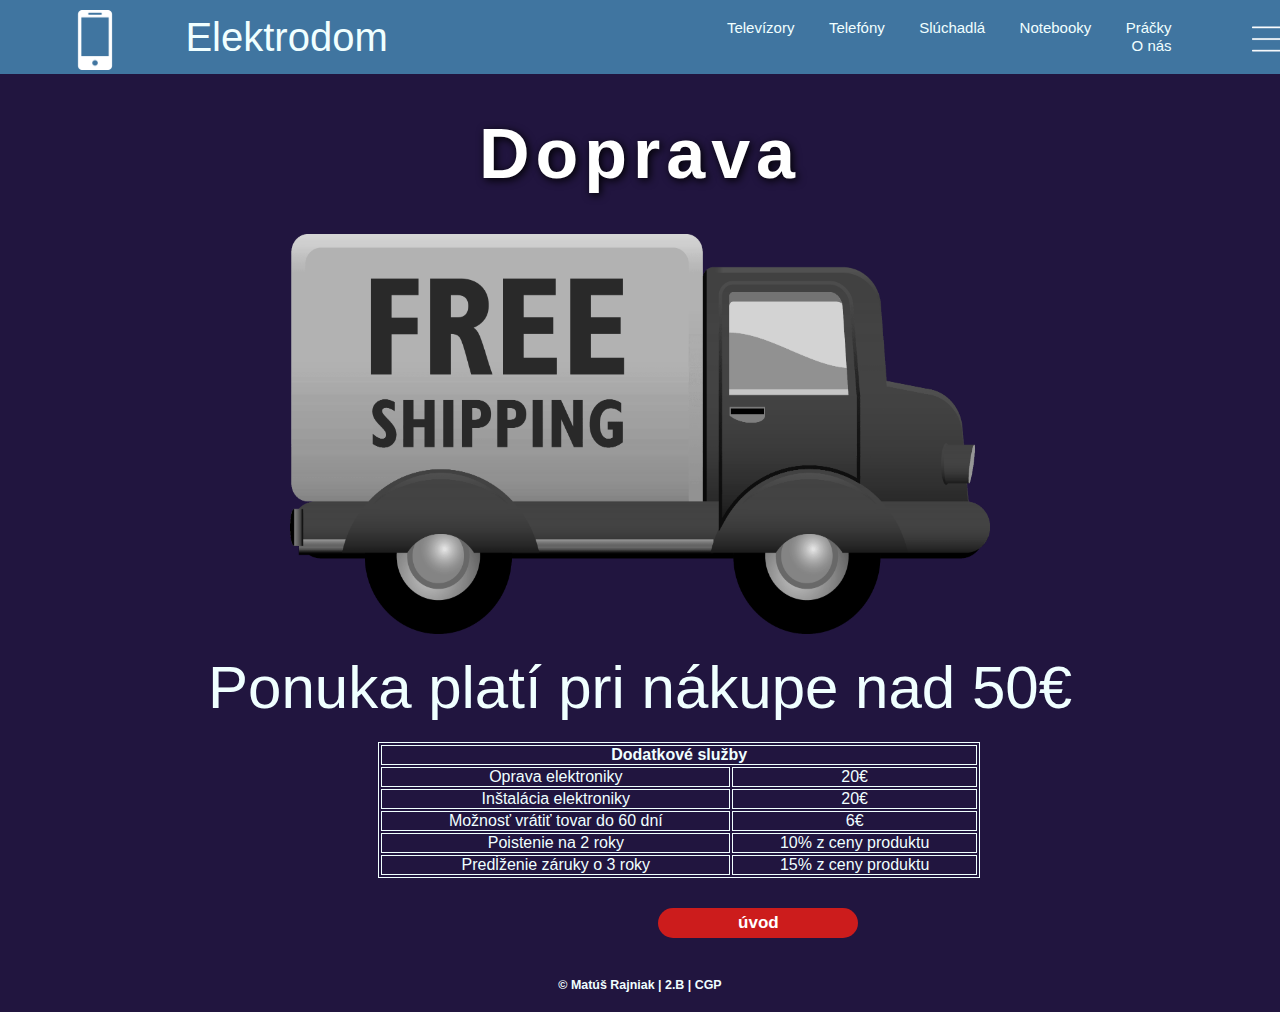
<file: html/Doprava.html>
<!DOCTYPE html>
<html>
    <body>


        <link href="../resources/css/Doprava.css" type="text/css" rel="stylesheet">

        <div class="kontajner">
            
            <div class="menu_kontajner">
            
                <div class="menu">
            
                    <div class="logo"><a href="../index.html"><img src="../resources/images/cell-phone2.png" width="60" height="60"></a></div>
                    
                    
                    
                    <div class="nadpis" id="úvod"></id>
                        Elektrodom
                    </div> 


                    
                    
                    


                    <nav>
                        <ul>
                            
                            <li class="televizory"><a href="../html/Televizory.html">Televízory</a></li>
                            <li class="telefony"><a href="../html/Telefony.html">Telefóny</a></li>       
                            <li class="sluchadla"><a href="../html/Sluchadla.html">Slúchadlá</a></li>
                            <li class="notebooky"><a href="../html/Notebooky.html">Notebooky</a></li>
                            <li class="pracky"><a href="../html/Pracky.html">Práčky</a></li>
                            <li class="o_nas"><a href="../html/O_nas.html">O nás</a></li>
                            
                        </ul>   
                    </nav>
                
                    <div class="ikona_m"><img src="../resources/images/menu.png" width="35px" height="40px"></div>
                
                </div>
            </div>
            
            
            
            
            <div class="televízory">
                Doprava
            </div>


            <div class="obrazok_doprava">
                <img src="../resources/images/free-shipping-png-46925_3.png" height="400px" width="700px">
            </div>



            <div class="popis">
                Ponuka platí pri nákupe nad 50€
            </div>

            <div class="tabulka">
                <table>
                    <thead>
                        <tr>
                            <th colspan="2">Dodatkové služby</th>
                        </tr>
                    </thead>
                    <tbody>

                        <tr>
                            <td>Oprava elektroniky</td>
                            <td>20€</td>
                        </tr>
                        <tr>
                            <td>Inštalácia elektroniky</td>
                            <td>20€</td>
                        </tr>
                        
                        <tr>
                            <td>Možnosť vrátiť tovar do 60 dní</td>
                            <td>6€</td>
                        </tr>

                        <tr>
                            <td>Poistenie na 2 roky</td>
                            <td>10% z ceny produktu</td>
                        </tr>

                        <tr>
                            <td>Predĺženie záruky o 3 roky</td>
                            <td>15% z ceny produktu</td>
                        </tr>

                    </tbody>
                </table>
            </div>

        

        

            



            

            



            <div class="uvod_tlacidlo"><a href="#úvod"><button>úvod</button></a></div>

            <div class="pata">
                <h5>© Matúš Rajniak   |   2.B    |  CGP</h5>
            </div>


        </div>



        

        

        

        
    </body>
</html>
</file>
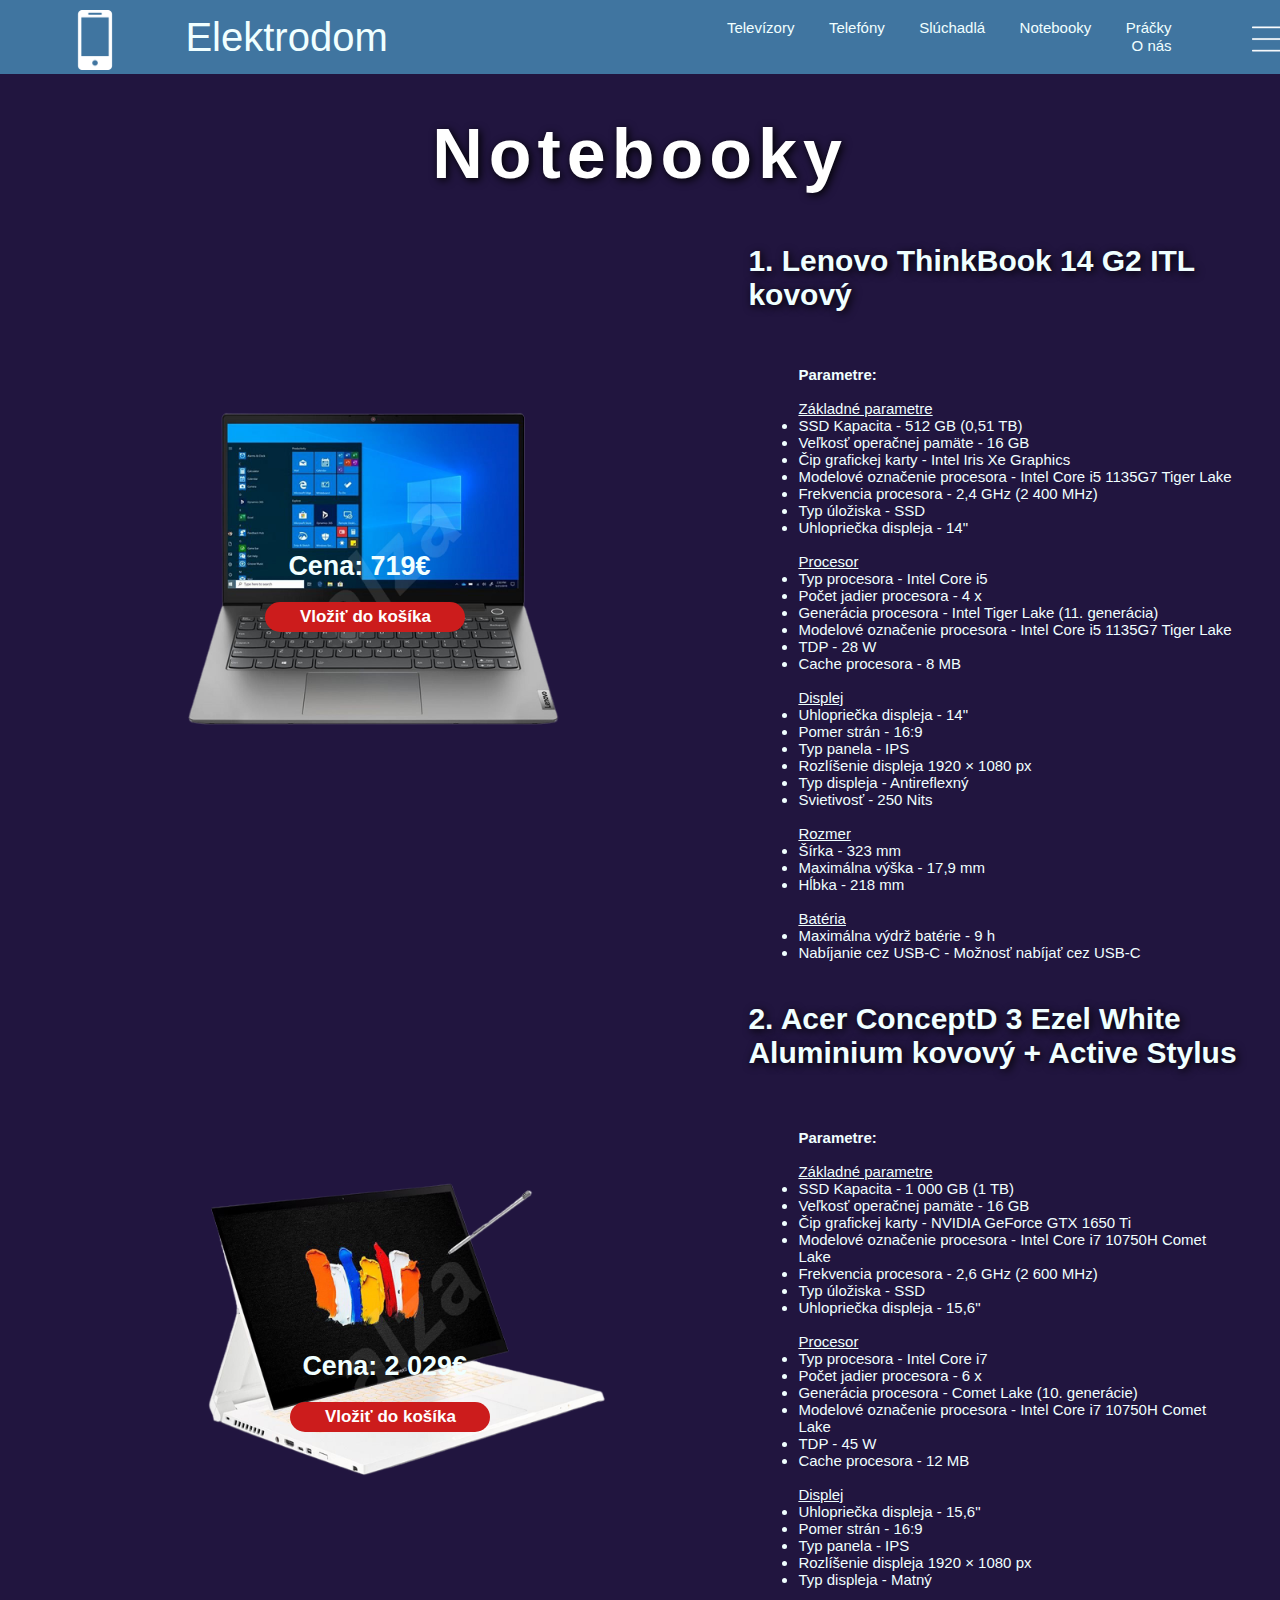
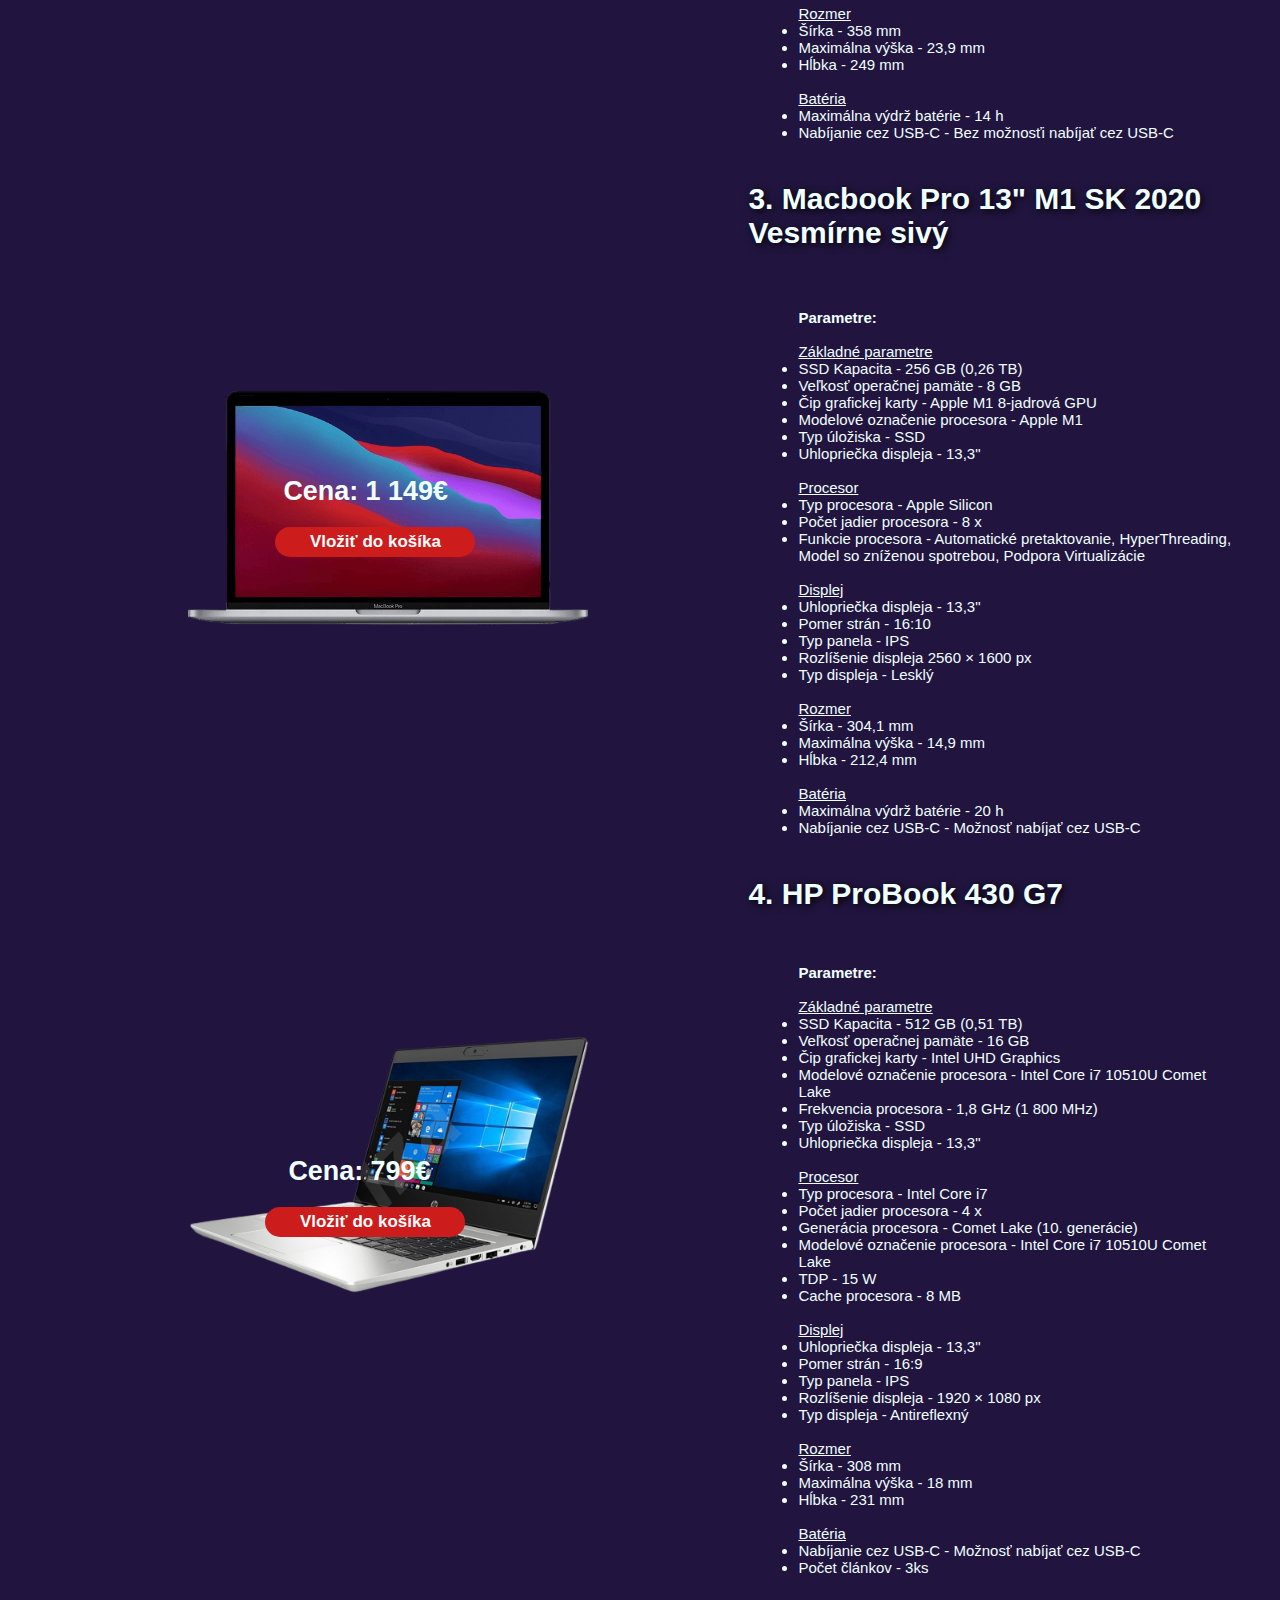
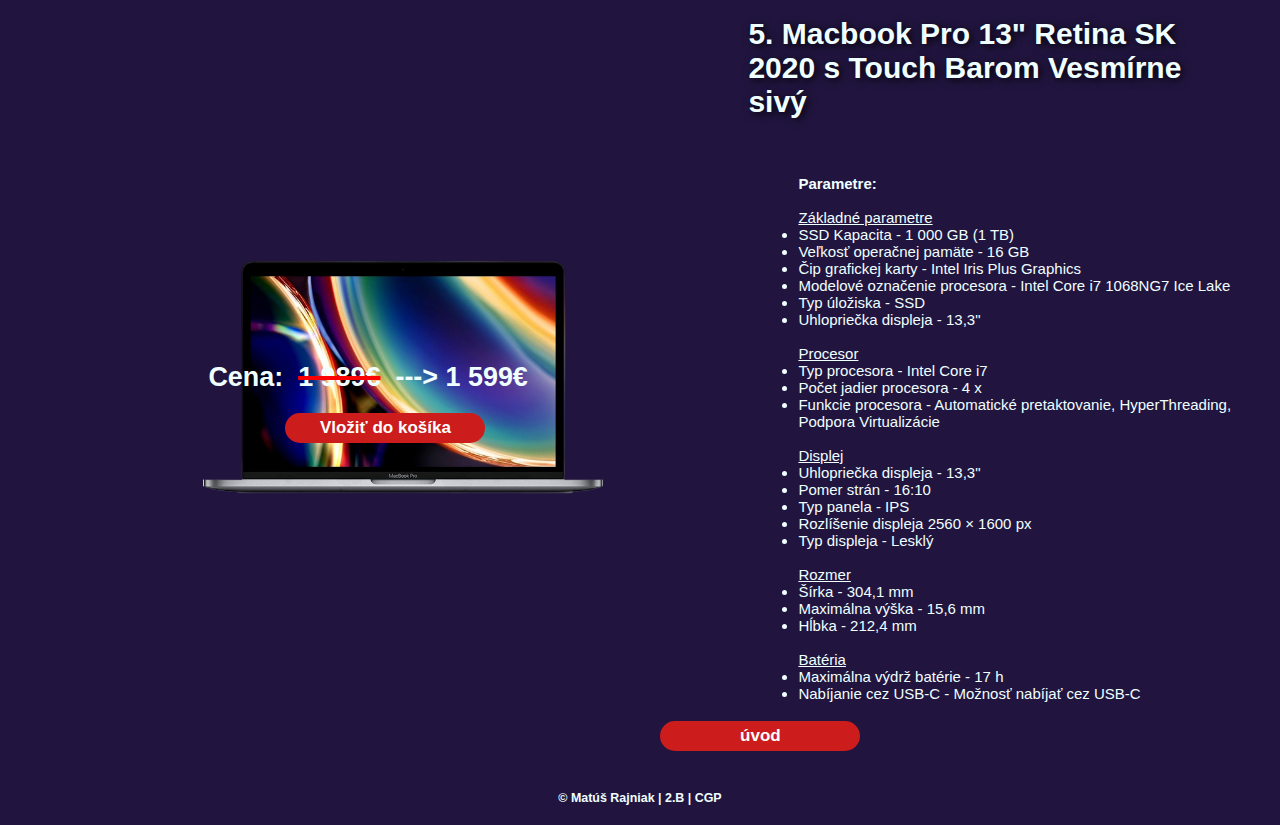
<file: html/Notebooky.html>
<!DOCTYPE html>
<html>
    <body>
        <link href="../resources/css/Notebooky.css" type="text/css" rel="stylesheet">

        <div class="kontajner">
            
            
            <div class="menu_kontajner">
                <div class="menu">
            
                    <div class="logo"><a href="../index.html"><img src="../resources/images/cell-phone2.png" width="60" height="60"></a></div>
                    
                    
                    
                    <div class="nadpis" id="úvod"></id>
                        Elektrodom
                    </div> 


                    
                    
                    


                    <nav>
                        <ul>
                            
                            <li class="televizory"><a href="../html/Televizory.html">Televízory</a></li>
                            <li class="telefony"><a href="../html/Telefony.html">Telefóny</a></li>       
                            <li class="sluchadla"><a href="../html/Sluchadla.html">Slúchadlá</a></li>
                            <li class="notebooky"><a href="../html/Notebooky.html">Notebooky</a></li>
                            <li class="pracky"><a href="../html/Pracky.html">Práčky</a></li>
                            <li class="o_nas"><a href="../html/O_nas.html">O nás</a></li>
                            
                        </ul>   
                    </nav>
                
                    <div class="ikona_m"><img src="../resources/images/menu.png" width="35px" height="40px"></div>
                
                </div>
            
            </div>
            
            
            <div class="televízory">
                Notebooky
            </div>

            <div class="televizor_1">

                <div class="nadpis_televizor_1">
                    <h2>1. Lenovo ThinkBook 14 G2 ITL kovový</h2>
                </div>

                <!--prvý televízor-->

                <div class="televizor_obrazok_1">

                    <img src="../resources/images/Lenovo-removebg-preview.png" width="400" height="400" alt="Samsung 65" />
                    
                </div>

                <div class="obsah_televizor_1">
                
                    <dl>
                        <dt><b>Parametre:</b></dt>
                        <br/>
                        <dd>Základné parametre</dd> 
                            <ul>
                                <li>SSD Kapacita - 512 GB (0,51 TB)</li>
                                <li>Veľkosť operačnej pamäte - 16 GB</li>
                                <li>Čip grafickej karty - Intel Iris Xe Graphics</li>
                                <li>Modelové označenie procesora - Intel Core i5 1135G7 Tiger Lake</li>
                                <li>Frekvencia procesora - 2,4 GHz (2 400 MHz)</li>
                                <li>Typ úložiska - SSD</li>
                                <li>Uhlopriečka displeja - 14"</li>
                            </ul>
                        <br/>
            
                        <dd>Procesor</dd>
                            <ul>
                                <li>Typ procesora - Intel Core i5</li>
                                <li>Počet jadier procesora - 4 x</li>
                                <li>Generácia procesora - Intel Tiger Lake (11. generácia)</li>
                                <li>Modelové označenie procesora - Intel Core i5 1135G7 Tiger Lake</li>
                                <li>TDP - 28 W</li>
                                <li>Cache procesora - 8 MB</li>
                            </ul>
                        <br/>
            
                        <dd>Displej</dd>
                            <ul>
                                <li>Uhlopriečka displeja - 14"</li>
                                <li>Pomer strán -  16:9</li>
                                <li>Typ panela - IPS</li>
                                <li>Rozlíšenie displeja 1920 × 1080 px</li>
                                <li>Typ displeja - Antireflexný</li>
                                <li>Svietivosť - 250 Nits</li>
                            </ul>
                        <br/>
            
                        <dd>Rozmer</dd>
                            <ul>
                                <li>Šírka - 323 mm</li>
                                <li>Maximálna výška - 17,9 mm</li>
                                <li>Hĺbka - 218 mm</li>
                            </ul>
                        <br/>
            
            
                        <dd>Batéria</dd>
                            <ul>
                                <li>Maximálna výdrž batérie - 9 h</li>
                                <li>Nabíjanie cez USB-C - Možnosť nabíjať cez USB-C</li>
                            </ul>
                        
                    </dl>

                </div>

                <div class="mriezka_1">
                    <div class="cena_televizor_1">
                        <h3>Cena: 719€</h3>
                    </div>

                    <button type="button" onclick="alert('Produkt bol úspešne vložený do košíka')">Vložiť do košíka</button>
                </div>
 
            </div>





            <div class="televizor_2">

                <div class="nadpis_televizor_2">
                    <h2>2. Acer ConceptD 3 Ezel White Aluminium kovový + Active Stylus</h2>
                </div>

                <!--druhý televízor-->

                <div class="televizor_obrazok_2">

                    <img src="../resources/images/ACER1-removebg-preview.png" width="400" height="400" alt="Sony 49" />
                    
                </div>

                <div class="obsah_televizor_2">
                
                    <dl>
                        <dt><b>Parametre:</b></dt>
                        <br/>
                        <dd>Základné parametre</dd> 
                            <ul>
                                <li>SSD Kapacita - 1 000 GB (1 TB)</li>
                                <li>Veľkosť operačnej pamäte - 16 GB</li>
                                <li>Čip grafickej karty - NVIDIA GeForce GTX 1650 Ti</li>
                                <li>Modelové označenie procesora - Intel Core i7 10750H Comet Lake</li>
                                <li>Frekvencia procesora - 2,6 GHz (2 600 MHz)</li>
                                <li>Typ úložiska - SSD</li>
                                <li>Uhlopriečka displeja - 15,6"</li>
                            </ul>
                        <br/>
            
                        <dd>Procesor</dd>
                            <ul>
                                <li>Typ procesora - Intel Core i7</li>
                                <li>Počet jadier procesora - 6 x</li>
                                <li>Generácia procesora - Comet Lake (10. generácie)</li>
                                <li>Modelové označenie procesora - Intel Core i7 10750H Comet Lake</li>
                                <li>TDP - 45 W</li>
                                <li>Cache procesora - 12 MB</li>
                            </ul>
                        <br/>
            
                        <dd>Displej</dd>
                            <ul>
                                <li>Uhlopriečka displeja - 15,6"</li>
                                <li>Pomer strán -  16:9</li>
                                <li>Typ panela - IPS</li>
                                <li>Rozlíšenie displeja 1920 × 1080 px</li>
                                <li>Typ displeja - Matný</li>
                            </ul>
                        <br/>
            
                        <dd>Rozmer</dd>
                            <ul>
                                <li>Šírka - 358 mm</li>
                                <li>Maximálna výška - 23,9 mm</li>
                                <li>Hĺbka - 249 mm</li>
                            </ul>
                        <br/>
            
            
                        <dd>Batéria</dd>
                            <ul>
                                <li>Maximálna výdrž batérie - 14 h</li>
                                <li>Nabíjanie cez USB-C - Bez možnosťi nabíjať cez USB-C</li>
                            </ul>
                        
                    </dl>

                </div>

                <div class="mriezka_2">
                    <div class="cena_televizor_2">
                        <h3>Cena: 2 029€</h3>
                    </div>

                    <button type="button" onclick="alert('Produkt bol úspešne vložený do košíka')">Vložiť do košíka</button>
                </div>

            </div>



            <div class="televizor_3">

                <div class="nadpis_televizor_3">
                    <h2>3. Macbook Pro 13" M1 SK 2020 Vesmírne sivý</h2>
                </div>

                <!--tretí televízor-->

                <div class="televizor_obrazok_3">

                    <img src="../resources/images/Macbook_1_3.png" width="400" height="400" alt="LG 43" />
                    
                </div>

                <div class="obsah_televizor_3">
                
                    <dl>
                        <dt><b>Parametre:</b></dt>
                        <br/>
                        <dd>Základné parametre</dd> 
                            <ul>
                                <li>SSD Kapacita - 256 GB (0,26 TB)</li>
                                <li>Veľkosť operačnej pamäte - 8 GB</li>
                                <li>Čip grafickej karty - Apple M1 8-jadrová GPU</li>
                                <li>Modelové označenie procesora - Apple M1</li>
                                <li>Typ úložiska - SSD</li>
                                <li>Uhlopriečka displeja - 13,3"</li>
                            </ul>
                        <br/>
            
                        <dd>Procesor</dd>
                            <ul>
                                <li>Typ procesora - Apple Silicon</li>
                                <li>Počet jadier procesora - 8 x</li>
                                <li>Funkcie procesora - Automatické pretaktovanie, HyperThreading, Model so zníženou spotrebou, Podpora Virtualizácie</li>
                            </ul>
                        <br/>
            
                        <dd>Displej</dd>
                            <ul>
                                <li>Uhlopriečka displeja - 13,3"</li>
                                <li>Pomer strán -  16:10</li>
                                <li>Typ panela - IPS</li>
                                <li>Rozlíšenie displeja 2560 × 1600 px</li>
                                <li>Typ displeja - Lesklý</li>
                            </ul>
                        <br/>
            
                        <dd>Rozmer</dd>
                            <ul>
                                <li>Šírka - 304,1 mm</li>
                                <li>Maximálna výška - 14,9 mm</li>
                                <li>Hĺbka - 212,4 mm</li>
                            </ul>
                        <br/>
            
            
                        <dd>Batéria</dd>
                            <ul>
                                <li>Maximálna výdrž batérie - 20 h</li>
                                <li>Nabíjanie cez USB-C - Možnosť nabíjať cez USB-C</li>
                            </ul>
                        
                    </dl>

                </div>

                <div class="mriezka_3">

                    <div class="cena_televizor_3">
                        <h3>Cena: 1 149€</h3>
                    </div>

                    <button type="button" onclick="alert('Produkt bol úspešne vložený do košíka')">Vložiť do košíka</button>

                </div> 
 
            </div>




            <div class="televizor_4">

                <div class="nadpis_televizor_4">
                    <h2>4. HP ProBook 430 G7</h2>
                </div>

                <!--štrtý televízor-->

                <div class="televizor_obrazok_4">

                    <img src="../resources/images/HP-removebg-preview.png" width="400" height="400" alt="Gogen 43" />
                    
                </div>

                <div class="obsah_televizor_4">
                
                    <dl>
                        <dt><b>Parametre:</b></dt>
                        <br/>
                        <dd>Základné parametre</dd> 
                            <ul>
                                <li>SSD Kapacita - 512 GB (0,51 TB)</li>
                                <li>Veľkosť operačnej pamäte - 16 GB</li>
                                <li>Čip grafickej karty - Intel UHD Graphics</li>
                                <li>Modelové označenie procesora - Intel Core i7 10510U Comet Lake</li>
                                <li>Frekvencia procesora - 1,8 GHz (1 800 MHz)</li>
                                <li>Typ úložiska - SSD</li>
                                <li>Uhlopriečka displeja - 13,3"</li>
                            </ul>
                        <br/>
            
                        <dd>Procesor</dd>
                            <ul>
                                <li>Typ procesora - Intel Core i7</li>
                                <li>Počet jadier procesora - 4 x</li>
                                <li>Generácia procesora - Comet Lake (10. generácie)</li>
                                <li>Modelové označenie procesora - Intel Core i7 10510U Comet Lake</li>
                                <li>TDP - 15 W</li>
                                <li>Cache procesora - 8 MB</li>
                            </ul>
                        <br/>
            
                        <dd>Displej</dd>
                            <ul>
                                <li>Uhlopriečka displeja - 13,3"</li>
                                <li>Pomer strán -  16:9</li>
                                <li>Typ panela - IPS</li>
                                <li>Rozlíšenie displeja - 1920 × 1080 px</li>
                                <li>Typ displeja - Antireflexný</li>
                            </ul>
                        <br/>
            
                        <dd>Rozmer</dd>
                            <ul>
                                <li>Šírka - 308 mm</li>
                                <li>Maximálna výška - 18 mm</li>
                                <li>Hĺbka - 231 mm</li>
                            </ul>
                        <br/>
            
            
                        <dd>Batéria</dd>
                            <ul>
                                <li>Nabíjanie cez USB-C - Možnosť nabíjať cez USB-C</li>
                                <li>Počet článkov - 3ks</li>
                            </ul>
                        
                    </dl>

                </div>

                <div class="mriezka_4">

                    <div class="cena_televizor_4">
                        <h3>Cena: 799€</h3>
                    </div>

                    <button type="button" onclick="alert('Produkt bol úspešne vložený do košíka')">Vložiť do košíka</button>

                </div>
 
            </div>



            <div class="televizor_5">

                <div class="nadpis_televizor_5">
                    <h2>5. Macbook Pro 13" Retina SK 2020 s Touch Barom Vesmírne sivý</h2>
                </div>

                <!--piaty televízor-->

                <div class="televizor_obrazok_5">

                    <img src="../resources/images/Macbook_2_3.png" width="400" height="400" alt="Samsung 85" />
                    
                </div>

                <div class="obsah_televizor_5">
                
                    <dl>
                        <dt><b>Parametre:</b></dt>
                        <br/>
                        <dd>Základné parametre</dd> 
                            <ul>
                                <li>SSD Kapacita - 1 000 GB (1 TB)</li>
                                <li>Veľkosť operačnej pamäte - 16 GB</li>
                                <li>Čip grafickej karty - Intel Iris Plus Graphics</li>
                                <li>Modelové označenie procesora - Intel Core i7 1068NG7 Ice Lake</li>
                                <li>Typ úložiska - SSD</li>
                                <li>Uhlopriečka displeja - 13,3"</li>
                            </ul>
                        <br/>
            
                        <dd>Procesor</dd>
                            <ul>
                                <li>Typ procesora - Intel Core i7</li>
                                <li>Počet jadier procesora - 4 x</li>
                                <li>Funkcie procesora - Automatické pretaktovanie, HyperThreading, Podpora Virtualizácie</li>
                            </ul>
                        <br/>
            
                        <dd>Displej</dd>
                            <ul>
                                <li>Uhlopriečka displeja - 13,3"</li>
                                <li>Pomer strán -  16:10</li>
                                <li>Typ panela - IPS</li>
                                <li>Rozlíšenie displeja 2560 × 1600 px</li>
                                <li>Typ displeja - Lesklý</li>
                            </ul>
                        <br/>
            
                        <dd>Rozmer</dd>
                            <ul>
                                <li>Šírka - 304,1 mm</li>
                                <li>Maximálna výška - 15,6 mm</li>
                                <li>Hĺbka - 212,4 mm</li>
                            </ul>
                        <br/>
            
            
                        <dd>Batéria</dd>
                            <ul>
                                <li>Maximálna výdrž batérie - 17 h</li>
                                <li>Nabíjanie cez USB-C - Možnosť nabíjať cez USB-C</li>
                            </ul>
                        
                    </dl>

                </div>

                <div class="mriezka_5">

                    <div class="cena_televizor_5">
                        <h3>Cena: <div class="staracena"> 1 989€ </div> ---> 1 599€</h3>
                    </div>

                    <button type="button" onclick="alert('Produkt bol úspešne vložený do košíka')">Vložiť do košíka</button>
    
                </div>

            </div>

            </br>

            <div class="uvod_tlacidlo"><a href="#úvod"><button>úvod</button></a></div>



            <div class="pata">
                <h5>© Matúš Rajniak   |   2.B    |  CGP</h5>
            </div>


        </div>
    </body>
</html>
</file>
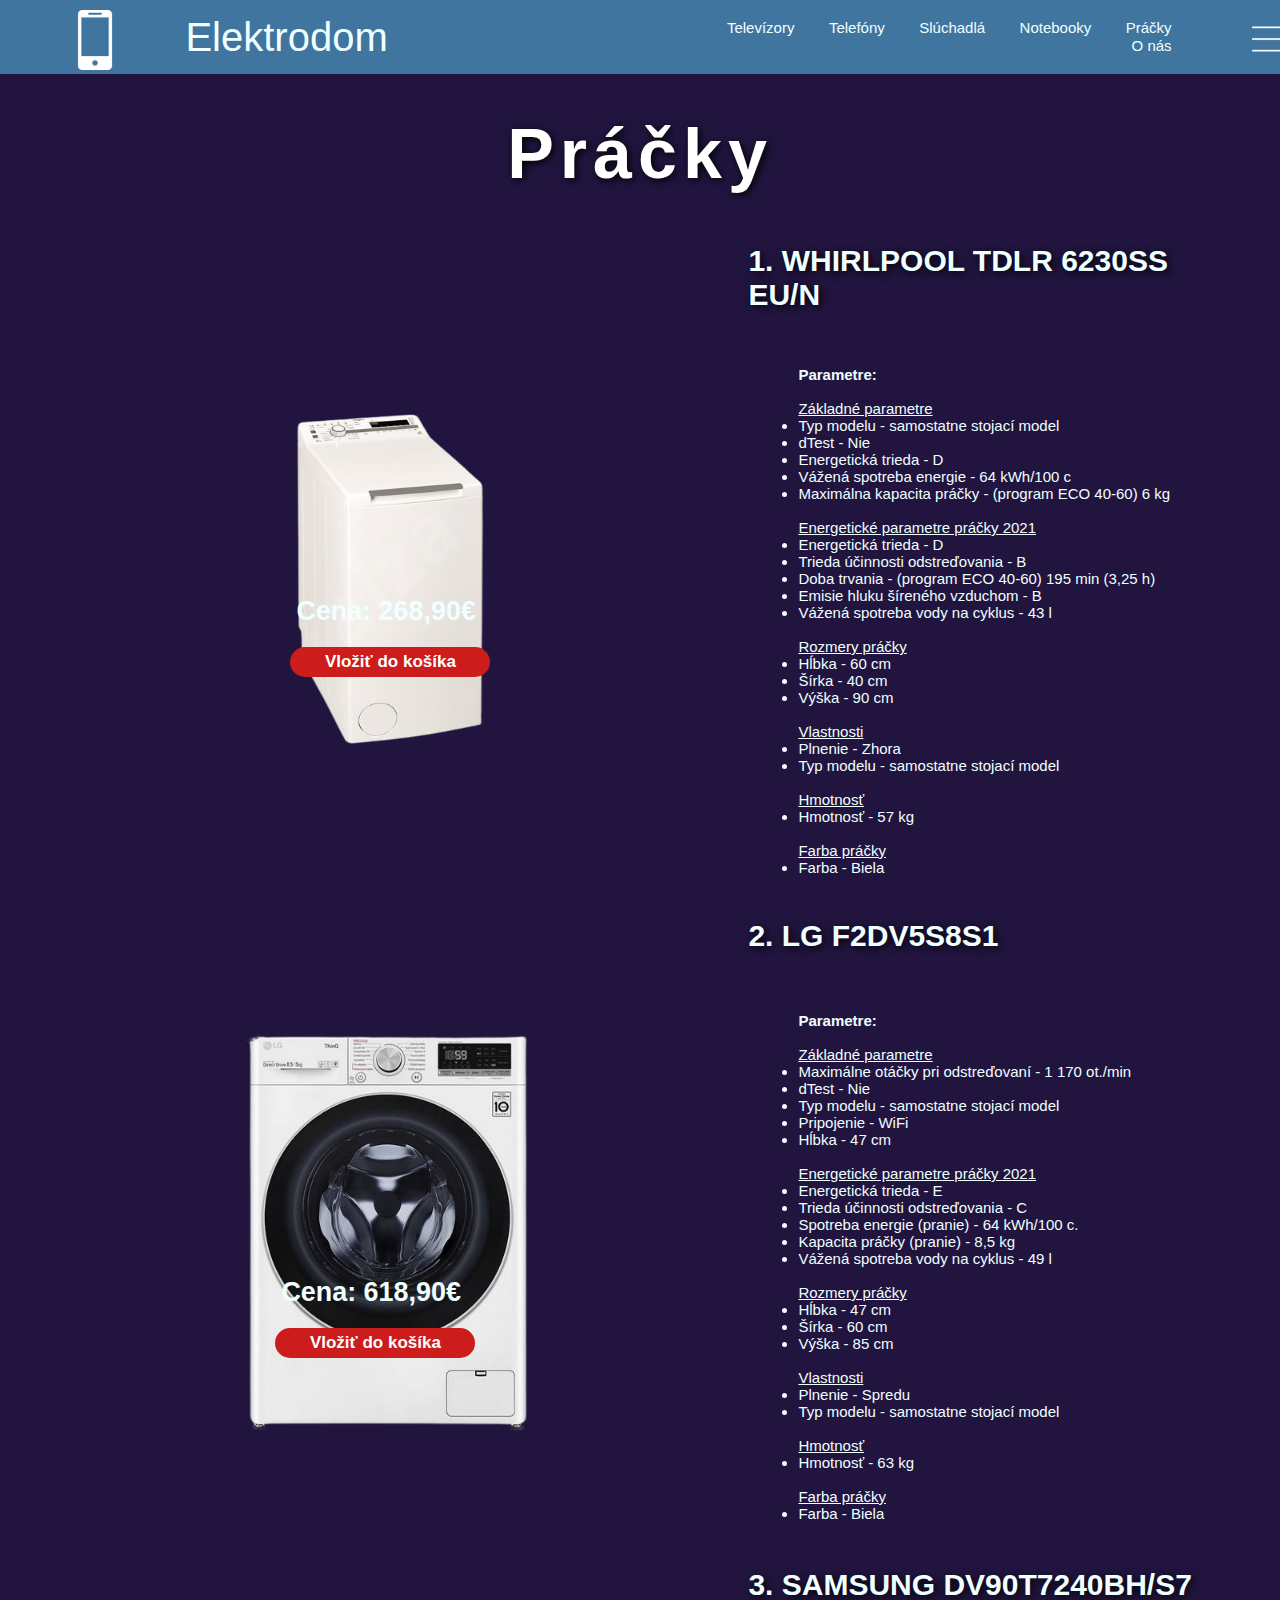
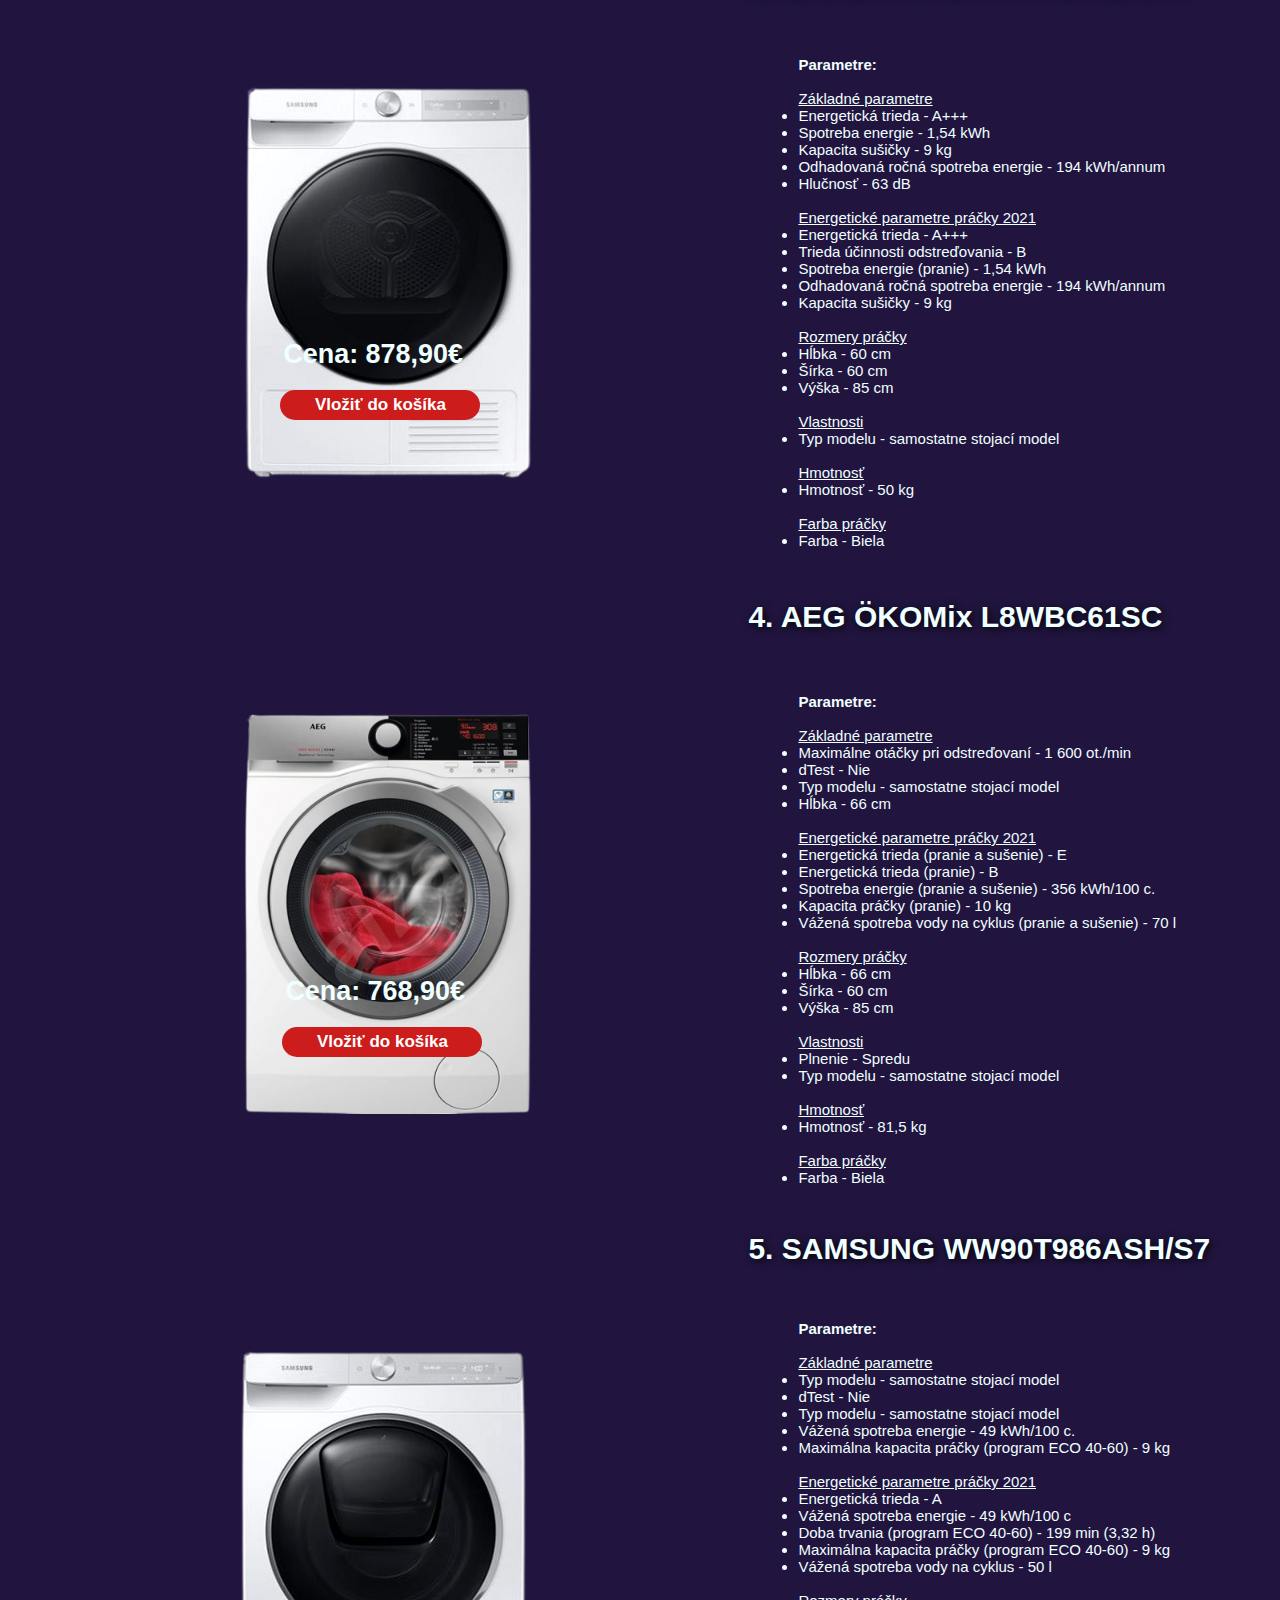
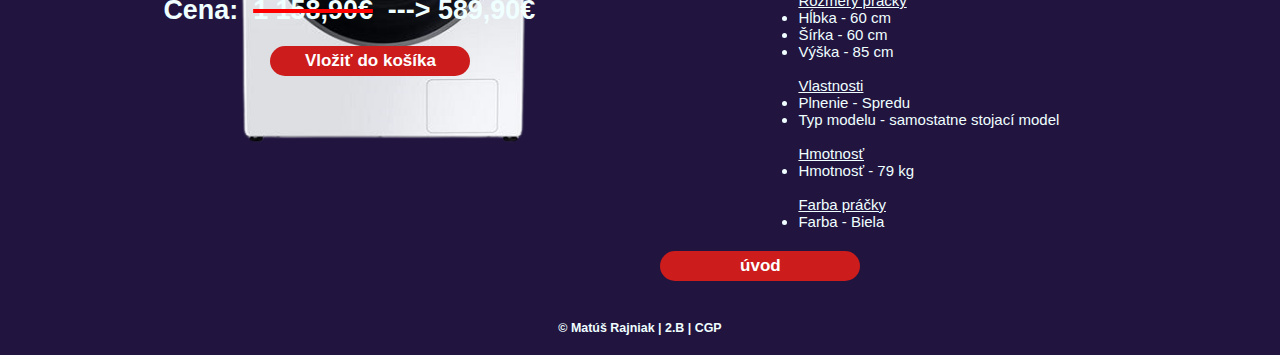
<file: html/Pracky.html>
<!DOCTYPE html>
<html>
    <body>
        <link href="../resources/css/Pracky.css" type="text/css" rel="stylesheet">

        <div class="kontajner">
            
            
            <div class="menu_kontajner">
                <div class="menu">
            
                    <div class="logo"><a href="../index.html"><img src="../resources/images/cell-phone2.png" width="60" height="60"></a></div>
                    
                    
                    
                    <div class="nadpis" id="úvod"></id>
                        Elektrodom
                    </div> 


                    
                    
                    


                    <nav>
                        <ul>
                            
                            <li class="televizory"><a href="../html/Televizory.html">Televízory</a></li>
                            <li class="telefony"><a href="../html/Telefony.html">Telefóny</a></li>       
                            <li class="sluchadla"><a href="../html/Sluchadla.html">Slúchadlá</a></li>
                            <li class="notebooky"><a href="../html/Notebooky.html">Notebooky</a></li>
                            <li class="pracky"><a href="../html/Pracky.html">Práčky</a></li>
                            <li class="o_nas"><a href="../html/O_nas.html">O nás</a></li>
                            
                        </ul>   
                    </nav>
                
                    <div class="ikona_m"><img src="../resources/images/menu.png" width="35px" height="40px"></div>
                
                </div>
            
            </div>
            
            
            <div class="televízory">
                Práčky
            </div>

            <div class="televizor_1">

                <div class="nadpis_televizor_1">
                    <h2>1. WHIRLPOOL TDLR 6230SS EU/N</h2>
                </div>

                <!--prvý televízor-->

                <div class="televizor_obrazok_1">

                    <img src="../resources/images/Whirlpool-removebg-preview.png" width="400" height="370" alt="Samsung 65" />
                    
                </div>

                <div class="obsah_televizor_1">
                
                    <dl>
                        <dt><b>Parametre:</b></dt>
                        <br/>
                        <dd>Základné parametre</dd> 
                            <ul>
                                <li>Typ modelu - samostatne stojací model</li>
                                <li>dTest - Nie</li>
                                <li>Energetická trieda - D</li>
                                <li>Vážená spotreba energie - 64 kWh/100 c</li>
                                <li>Maximálna kapacita práčky - (program ECO 40-60) 6 kg</li>
                            </ul>
                        <br/>
            
                        <dd>Energetické parametre práčky 2021</dd>
                            <ul>
                                <li>Energetická trieda - D</li>
                                <li>Trieda účinnosti odstreďovania - B</li>
                                <li>Doba trvania - (program ECO 40-60) 195 min (3,25 h)</li>
                                <li>Emisie hluku šíreného vzduchom - B</li>
                                <li>Vážená spotreba vody na cyklus - 43 l</li>
                            </ul>
                        <br/>
            
                        <dd>Rozmery práčky</dd>
                            <ul>
                                <li>Hĺbka - 60 cm</li>
                                <li>Šírka - 40 cm</li>
                                <li>Výška - 90 cm</li>
                            </ul>
                        <br/>
            
                        <dd>Vlastnosti</dd>
                            <ul>
                                <li>Plnenie - Zhora</li>
                                <li>Typ modelu - samostatne stojací model</li>
                            </ul>
                        <br/>
            
                        <dd>Hmotnosť</dd>
                            <ul>
                                <li>Hmotnosť - 57 kg</li>
                            </ul>
                        <br/>
            
                        <dd>Farba práčky</dd>
                            <ul>
                                <li>Farba - Biela</li>
                            </ul>
                        
                    </dl>

                </div>

                <div class="mriezka_1">
                    <div class="cena_televizor_1">
                        <h3>Cena: 268,90€</h3>
                    </div>

                    <button type="button" onclick="alert('Produkt bol úspešne vložený do košíka')">Vložiť do košíka</button>
                </div>
 
            </div>





            <div class="televizor_2">

                <div class="nadpis_televizor_2">
                    <h2>2. LG F2DV5S8S1</h2>
                </div>

                <!--druhý televízor-->

                <div class="televizor_obrazok_2">

                    <img src="../resources/images/LG_pracka-removebg-preview.png" width="400" height="400" alt="Sony 49" />
                    
                </div>

                <div class="obsah_televizor_2">
                
                    <dl>
                        <dt><b>Parametre:</b></dt>
                        <br/>
                        <dd>Základné parametre</dd> 
                            <ul>
                                <li>Maximálne otáčky pri odstreďovaní - 1 170 ot./min</li>
                                <li>dTest - Nie</li>
                                <li>Typ modelu - samostatne stojací model</li>
                                <li>Pripojenie - WiFi</li>
                                <li>Hĺbka - 47 cm</li>
                            </ul>
                        <br/>
            
                        <dd>Energetické parametre práčky 2021</dd>
                            <ul>
                                <li>Energetická trieda - E</li>
                                <li>Trieda účinnosti odstreďovania - C</li>
                                <li>Spotreba energie (pranie) - 64 kWh/100 c.</li>
                                <li>Kapacita práčky (pranie) - 8,5 kg</li>
                                <li>Vážená spotreba vody na cyklus - 49 l</li>
                            </ul>
                        <br/>
            
                        <dd>Rozmery práčky</dd>
                            <ul>
                                <li>Hĺbka - 47 cm</li>
                                <li>Šírka - 60 cm</li>
                                <li>Výška - 85 cm</li>
                            </ul>
                        <br/>
            
                        <dd>Vlastnosti</dd>
                            <ul>
                                <li>Plnenie - Spredu</li>
                                <li>Typ modelu - samostatne stojací model</li>
                            </ul>
                        <br/>
            
                        <dd>Hmotnosť</dd>
                            <ul>
                                <li>Hmotnosť - 63 kg</li>
                            </ul>
                        <br/>
            
                        <dd>Farba práčky</dd>
                            <ul>
                                <li>Farba - Biela</li>
                            </ul>
                        
                    </dl>

                </div>

                <div class="mriezka_2">
                    <div class="cena_televizor_2">
                        <h3>Cena: 618,90€</h3>
                    </div>

                    <button type="button" onclick="alert('Produkt bol úspešne vložený do košíka')">Vložiť do košíka</button>
                </div>

            </div>



            <div class="televizor_3">

                <div class="nadpis_televizor_3">
                    <h2>3. SAMSUNG DV90T7240BH/S7</h2>
                </div>

                <!--tretí televízor-->

                <div class="televizor_obrazok_3">

                    <img src="../resources/images/Samsung_pracka-removebg-preview.png" width="400" height="400" alt="LG 43" />
                    
                </div>

                <div class="obsah_televizor_3">
                
                    <dl>
                        <dt><b>Parametre:</b></dt>
                        <br/>
                        <dd>Základné parametre</dd> 
                            <ul>
                                <li>Energetická trieda - A+++</li>
                                <li>Spotreba energie - 1,54 kWh</li>
                                <li>Kapacita sušičky - 9 kg</li>
                                <li>Odhadovaná ročná spotreba energie - 194 kWh/annum</li>
                                <li>Hlučnosť - 63 dB</li>
                            </ul>
                        <br/>
            
                        <dd>Energetické parametre práčky 2021</dd>
                            <ul>
                                <li>Energetická trieda - A+++</li>
                                <li>Trieda účinnosti odstreďovania - B</li>
                                <li>Spotreba energie (pranie) - 1,54 kWh</li>
                                <li>Odhadovaná ročná spotreba energie - 194 kWh/annum</li>
                                <li>Kapacita sušičky - 9 kg</li>
                            </ul>
                        <br/>
            
                        <dd>Rozmery práčky</dd>
                            <ul>
                                <li>Hĺbka - 60 cm</li>
                                <li>Šírka - 60 cm</li>
                                <li>Výška - 85 cm</li>
                            </ul>
                        <br/>
            
                        <dd>Vlastnosti</dd>
                            <ul>
                                <li>Typ modelu - samostatne stojací model</li>
                            </ul>
                        <br/>
            
                        <dd>Hmotnosť</dd>
                            <ul>
                                <li>Hmotnosť - 50 kg</li>
                            </ul>
                        <br/>
            
                        <dd>Farba práčky</dd>
                            <ul>
                                <li>Farba - Biela</li>
                            </ul>
                        
                    </dl>

                </div>

                <div class="mriezka_3">

                    <div class="cena_televizor_3">
                        <h3>Cena: 878,90€</h3>
                    </div>

                    <button type="button" onclick="alert('Produkt bol úspešne vložený do košíka')">Vložiť do košíka</button>

                </div> 
 
            </div>




            <div class="televizor_4">

                <div class="nadpis_televizor_4">
                    <h2>4. AEG ÖKOMix L8WBC61SC</h2>
                </div>

                <!--štrtý televízor-->

                <div class="televizor_obrazok_4">

                    <img src="../resources/images/AEG-removebg-preview.png" width="400" height="400" alt="Gogen 43" />
                    
                </div>

                <div class="obsah_televizor_4">
                
                    <dl>
                        <dt><b>Parametre:</b></dt>
                        <br/>
                        <dd>Základné parametre</dd> 
                            <ul>
                                <li>Maximálne otáčky pri odstreďovaní - 1 600 ot./min</li>
                                <li>dTest - Nie</li>
                                <li>Typ modelu - samostatne stojací model</li>
                                <li>Hĺbka - 66 cm</li>
                            </ul>
                        <br/>
            
                        <dd>Energetické parametre práčky 2021</dd>
                            <ul>
                                <li>Energetická trieda (pranie a sušenie) - E</li>
                                <li>Energetická trieda (pranie) - B</li>
                                <li>Spotreba energie (pranie a sušenie) - 356 kWh/100 c.</li>
                                <li>Kapacita práčky (pranie) - 10 kg</li>
                                <li>Vážená spotreba vody na cyklus (pranie a sušenie) - 70 l</li>
                            </ul>
                        <br/>
            
                        <dd>Rozmery práčky</dd>
                            <ul>
                                <li>Hĺbka - 66 cm</li>
                                <li>Šírka - 60 cm</li>
                                <li>Výška - 85 cm</li>
                            </ul>
                        <br/>
            
                        <dd>Vlastnosti</dd>
                            <ul>
                                <li>Plnenie - Spredu</li>
                                <li>Typ modelu - samostatne stojací model</li>
                            </ul>
                        <br/>
            
                        <dd>Hmotnosť</dd>
                            <ul>
                                <li>Hmotnosť - 81,5 kg</li>
                            </ul>
                        <br/>
            
                        <dd>Farba práčky</dd>
                            <ul>
                                <li>Farba - Biela</li>
                            </ul>
                        
                    </dl>

                </div>

                <div class="mriezka_4">

                    <div class="cena_televizor_4">
                        <h3>Cena: 768,90€</h3>
                    </div>

                    <button type="button" onclick="alert('Produkt bol úspešne vložený do košíka')">Vložiť do košíka</button>

                </div>
 
            </div>



            <div class="televizor_5">

                <div class="nadpis_televizor_5">
                    <h2>5. SAMSUNG WW90T986ASH/S7</h2>
                </div>

                <!--piaty televízor-->

                <div class="televizor_obrazok_5">

                    <img src="../resources/images/Samsung_pracka_2-removebg-preview.png" width="400" height="400" alt="Samsung 85" />
                    
                </div>

                <div class="obsah_televizor_5">
                
                    <dl>
                        <dt><b>Parametre:</b></dt>
                        <br/>
                        <dd>Základné parametre</dd> 
                            <ul>
                                <li>Typ modelu - samostatne stojací model</li>
                                <li>dTest - Nie</li>
                                <li>Typ modelu - samostatne stojací model</li>
                                <li>Vážená spotreba energie - 49 kWh/100 c.</li>
                                <li>Maximálna kapacita práčky (program ECO 40-60) - 9 kg</li>
                            </ul>
                        <br/>
            
                        <dd>Energetické parametre práčky 2021</dd>
                            <ul>
                                <li>Energetická trieda - A</li>
                                <li>Vážená spotreba energie - 49 kWh/100 c</li>
                                <li>Doba trvania (program ECO 40-60) - 199 min (3,32 h)</li>
                                <li>Maximálna kapacita práčky (program ECO 40-60) - 9 kg</li>
                                <li>Vážená spotreba vody na cyklus - 50 l</li>
                            </ul>
                        <br/>
            
                        <dd>Rozmery práčky</dd>
                            <ul>
                                <li>Hĺbka - 60 cm</li>
                                <li>Šírka - 60 cm</li>
                                <li>Výška - 85 cm</li>
                            </ul>
                        <br/>
            
                        <dd>Vlastnosti</dd>
                            <ul>
                                <li>Plnenie - Spredu</li>
                                <li>Typ modelu - samostatne stojací model</li>
                            </ul>
                        <br/>
            
                        <dd>Hmotnosť</dd>
                            <ul>
                                <li>Hmotnosť - 79 kg</li>
                            </ul>
                        <br/>
            
                        <dd>Farba práčky</dd>
                            <ul>
                                <li>Farba - Biela</li>
                            </ul>
                        
                    </dl>

                </div>

                <div class="mriezka_5">

                    <div class="cena_televizor_5">
                        <h3>Cena: <div class="staracena"> 1 158,90€ </div> ---> 589,90€</h3>
                    </div>

                    <button type="button" onclick="alert('Produkt bol úspešne vložený do košíka')">Vložiť do košíka</button>
    
                </div>

            </div>

            </br>

            <div class="uvod_tlacidlo"><a href="#úvod"><button>úvod</button></a></div>



            <div class="pata">
                <h5>© Matúš Rajniak   |   2.B    |  CGP</h5>
            </div>


        </div>
    </body>
</html>
</file>
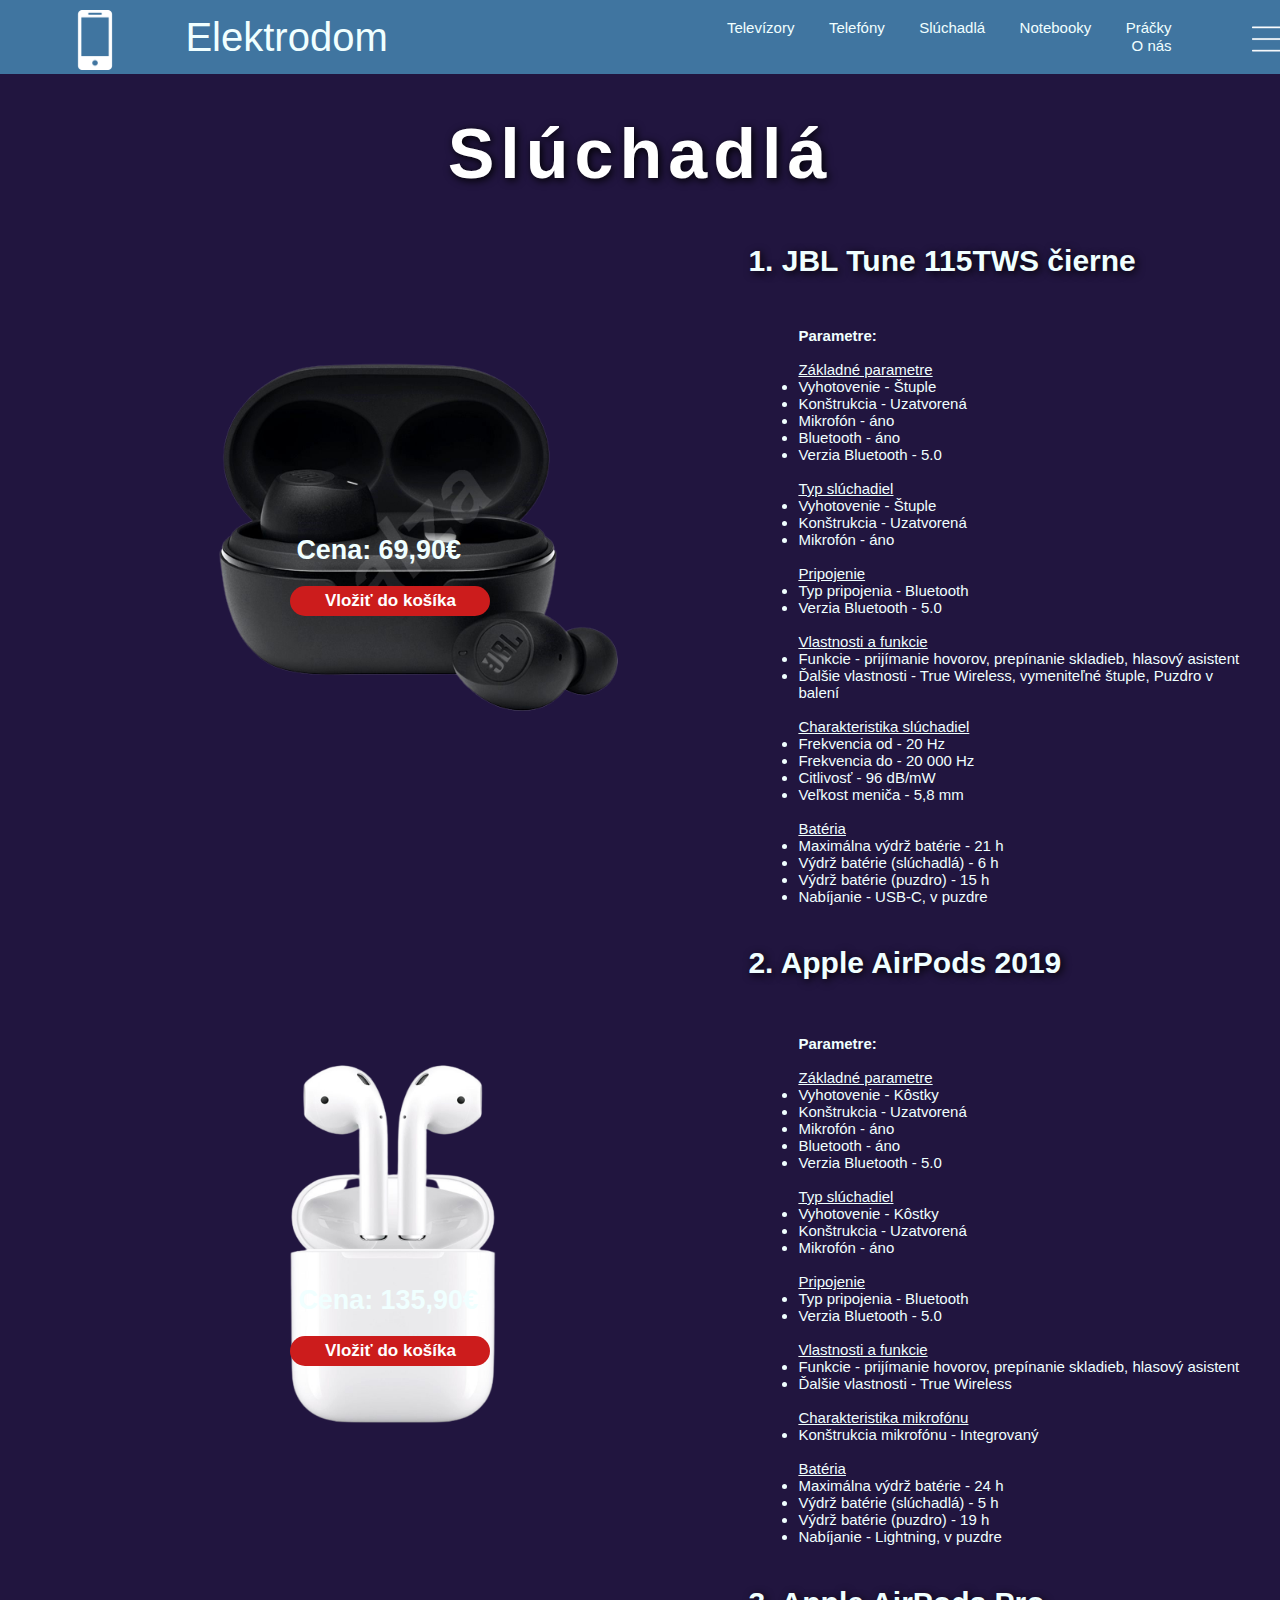
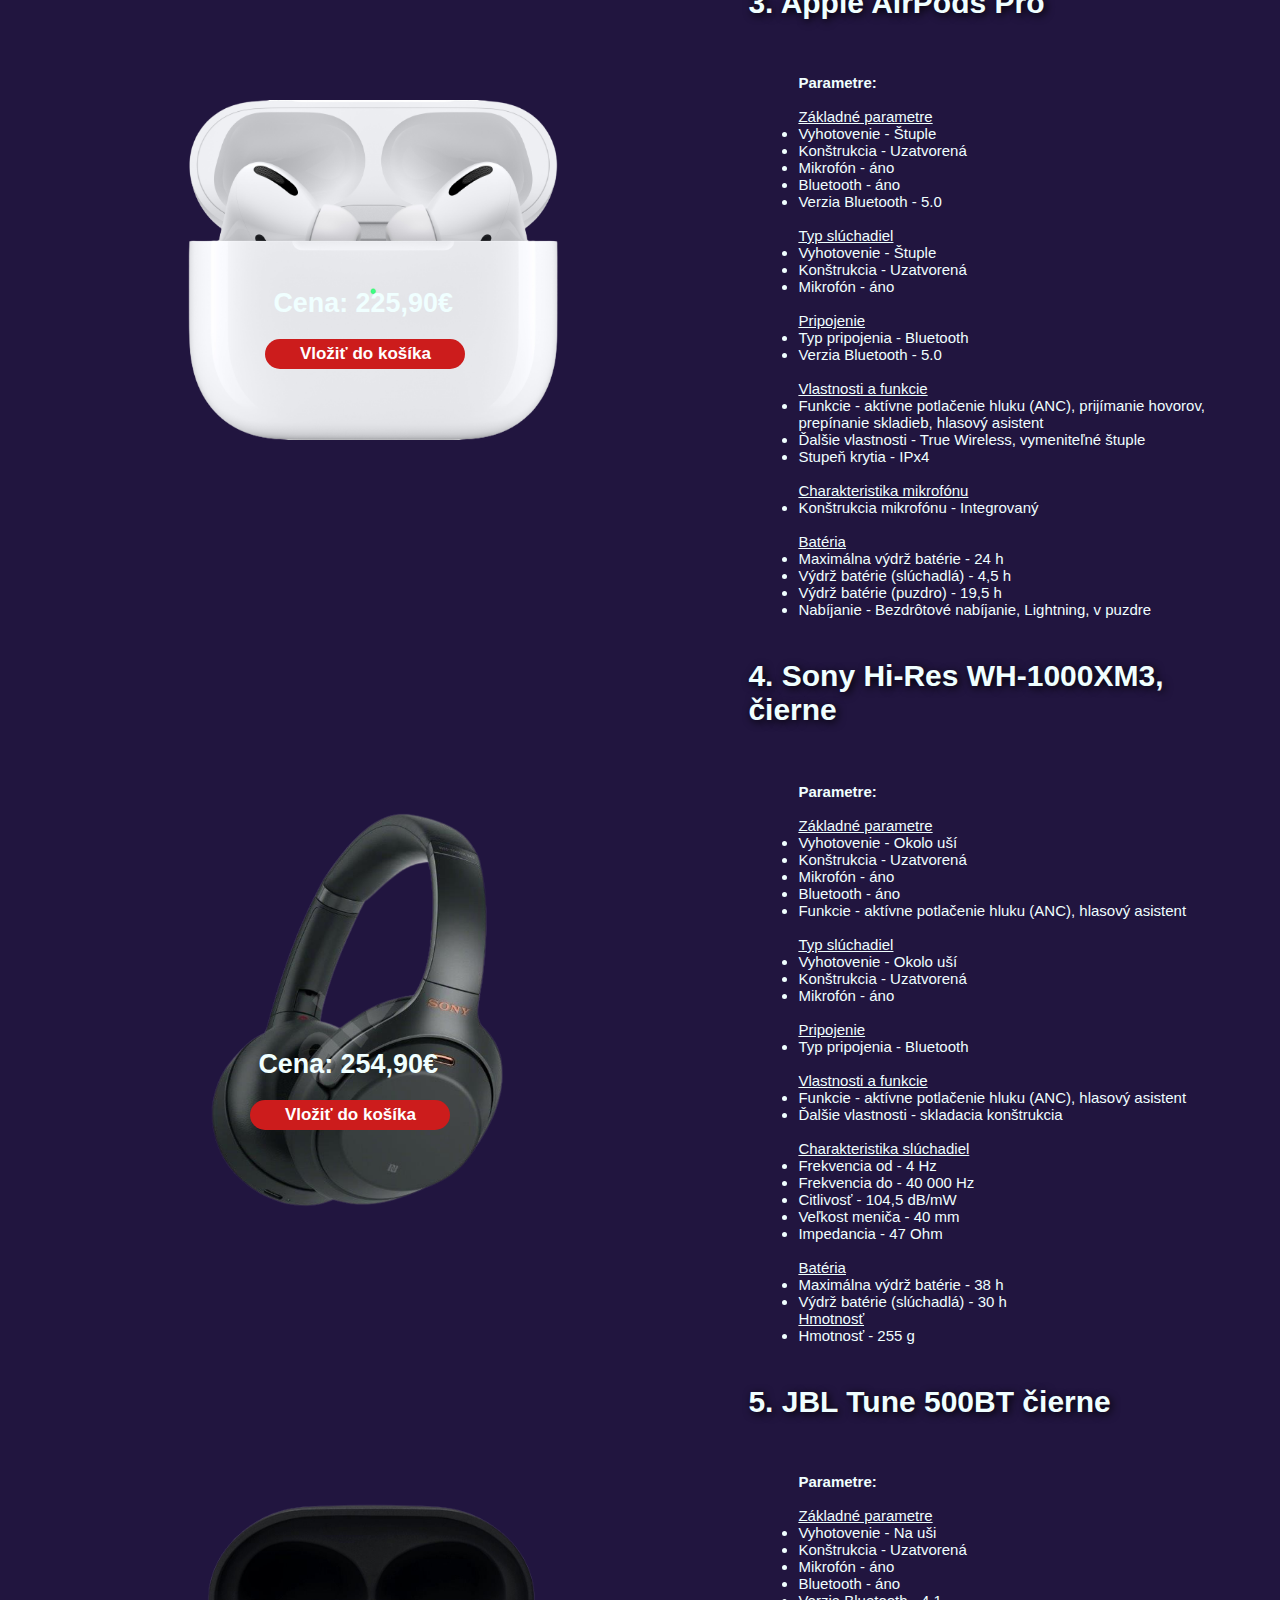
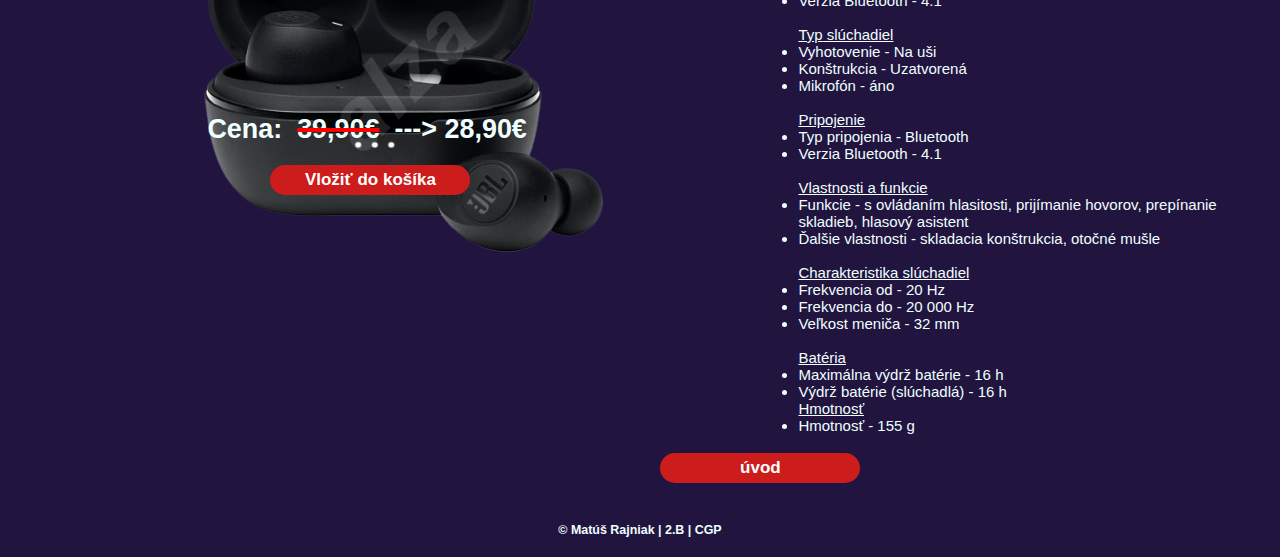
<file: html/Sluchadla.html>
<!DOCTYPE html>
<html>
    <body>
        <link href="../resources/css/Sluchadla.css" type="text/css" rel="stylesheet">

        <div class="kontajner">
            
            
            <div class="menu_kontajner">
                <div class="menu">
            
                    <div class="logo"><a href="../index.html"><img src="../resources/images/cell-phone2.png" width="60" height="60"></a></div>
                    
                    
                    
                    <div class="nadpis" id="úvod"></id>
                        Elektrodom
                    </div> 


                    
                    
                    


                    <nav>
                        <ul>
                            
                            <li class="televizory"><a href="../html/Televizory.html">Televízory</a></li>
                            <li class="telefony"><a href="../html/Telefony.html">Telefóny</a></li>       
                            <li class="sluchadla"><a href="../html/Sluchadla.html">Slúchadlá</a></li>
                            <li class="notebooky"><a href="../html/Notebooky.html">Notebooky</a></li>
                            <li class="pracky"><a href="../html/Pracky.html">Práčky</a></li>
                            <li class="o_nas"><a href="../html/O_nas.html">O nás</a></li>
                            
                        </ul>   
                    </nav>
                
                    <div class="ikona_m"><img src="../resources/images/menu.png" width="35px" height="40px"></div>
                
                </div>
            
            </div>
            
            
            <div class="televízory">
                Slúchadlá
            </div>

            <div class="televizor_1">

                <div class="nadpis_televizor_1">
                    <h2>1. JBL Tune 115TWS čierne</h2>
                </div>

                <!--prvý televízor-->

                <div class="televizor_obrazok_1">

                    <img src="../resources/images/JBL_tune-removebg-preview.png" width="400" height="400" alt="Samsung 65" />
                    
                </div>

                <div class="obsah_televizor_1">
                
                    <dl>
                        <dt><b>Parametre:</b></dt>
                        <br/>
                        <dd>Základné parametre</dd> 
                            <ul>
                                <li>Vyhotovenie - Štuple</li>
                                <li>Konštrukcia - Uzatvorená</li>
                                <li>Mikrofón - áno</li>
                                <li>Bluetooth - áno</li>
                                <li>Verzia Bluetooth - 5.0</li>
                            </ul>
                        <br/>
            
                        <dd>Typ slúchadiel</dd>
                            <ul>
                                <li>Vyhotovenie - Štuple</li>
                                <li>Konštrukcia - Uzatvorená</li>
                                <li>Mikrofón - áno</li>
                            </ul>
                        <br/>
            
                        <dd>Pripojenie</dd>
                            <ul>
                                <li>Typ pripojenia - Bluetooth</li>
                                <li>Verzia Bluetooth - 5.0</li>
                            </ul>
                        <br/>
            
                        <dd>Vlastnosti a funkcie</dd>
                            <ul>
                                <li>Funkcie - prijímanie hovorov, prepínanie skladieb, hlasový asistent</li>
                                <li>Ďalšie vlastnosti - True Wireless, vymeniteľné štuple, Puzdro v balení</li>
                            </ul>
                        <br/>
            
                        <dd>Charakteristika slúchadiel</dd>
                            <ul>
                                <li>Frekvencia od - 20 Hz</li>
                                <li>Frekvencia do - 20 000 Hz</li>
                                <li>Citlivosť - 96 dB/mW</li>
                                <li>Veľkost meniča - 5,8 mm</li>
                            </ul>
                        <br/>
            
                        <dd>Batéria</dd>
                            <ul>
                                <li>Maximálna výdrž batérie - 21 h</li>
                                <li>Výdrž batérie (slúchadlá) - 6 h</li>
                                <li>Výdrž batérie (puzdro) - 15 h</li>
                                <li>Nabíjanie - USB-C, v puzdre</li>
                            </ul>
                        
                    </dl>

                </div>

                <div class="mriezka_1">
                    <div class="cena_televizor_1">
                        <h3>Cena: 69,90€</h3>
                    </div>

                    <button type="button" onclick="alert('Produkt bol úspešne vložený do košíka')">Vložiť do košíka</button>
                </div>
 
            </div>





            <div class="televizor_2">

                <div class="nadpis_televizor_2">
                    <h2>2. Apple AirPods 2019</h2>
                </div>

                <!--druhý televízor-->

                <div class="televizor_obrazok_2">

                    <img src="../resources/images/apple_airpods-removebg-preview.png" width="400" height="370" alt="Sony 49" />
                    
                </div>

                <div class="obsah_televizor_2">
                
                    <dl>
                        <dt><b>Parametre:</b></dt>
                        <br/>
                        <dd>Základné parametre</dd> 
                            <ul>
                                <li>Vyhotovenie - Kôstky</li>
                                <li>Konštrukcia - Uzatvorená</li>
                                <li>Mikrofón - áno</li>
                                <li>Bluetooth - áno</li>
                                <li>Verzia Bluetooth - 5.0</li>
                            </ul>
                        <br/>
            
                        <dd>Typ slúchadiel</dd>
                            <ul>
                                <li>Vyhotovenie - Kôstky</li>
                                <li>Konštrukcia - Uzatvorená</li>
                                <li>Mikrofón - áno</li>
                            </ul>
                        <br/>
            
                        <dd>Pripojenie</dd>
                            <ul>
                                <li>Typ pripojenia - Bluetooth</li>
                                <li>Verzia Bluetooth - 5.0</li>
                            </ul>
                        <br/>
            
                        <dd>Vlastnosti a funkcie</dd>
                            <ul>
                                <li>Funkcie - prijímanie hovorov, prepínanie skladieb, hlasový asistent</li>
                                <li>Ďalšie vlastnosti - True Wireless</li>
                            </ul>
                        <br/>
            
                        <dd>Charakteristika mikrofónu</dd>
                            <ul>
                                <li>Konštrukcia mikrofónu - Integrovaný</li>
                            </ul>
                        <br/>
            
                        <dd>Batéria</dd>
                            <ul>
                                <li>Maximálna výdrž batérie - 24 h</li>
                                <li>Výdrž batérie (slúchadlá) - 5 h</li>
                                <li>Výdrž batérie (puzdro) - 19 h</li>
                                <li>Nabíjanie - Lightning, v puzdre</li>
                            </ul>
                        
                    </dl>

                </div>

                <div class="mriezka_2">
                    <div class="cena_televizor_2">
                        <h3>Cena: 135,90€</h3>
                    </div>

                    <button type="button" onclick="alert('Produkt bol úspešne vložený do košíka')">Vložiť do košíka</button>
                </div>

            </div>



            <div class="televizor_3">

                <div class="nadpis_televizor_3">
                    <h2>3. Apple AirPods Pro</h2>
                </div>

                <!--tretí televízor-->

                <div class="televizor_obrazok_3">

                    <img src="../resources/images/Airpods_pro-removebg-preview.png" width="370" height="340" alt="LG 43" />
                    
                </div>

                <div class="obsah_televizor_3">
                
                    <dl>
                        <dt><b>Parametre:</b></dt>
                        <br/>
                        <dd>Základné parametre</dd> 
                            <ul>
                                <li>Vyhotovenie - Štuple</li>
                                <li>Konštrukcia - Uzatvorená</li>
                                <li>Mikrofón - áno</li>
                                <li>Bluetooth - áno</li>
                                <li>Verzia Bluetooth - 5.0</li>
                            </ul>
                        <br/>
            
                        <dd>Typ slúchadiel</dd>
                            <ul>
                                <li>Vyhotovenie - Štuple</li>
                                <li>Konštrukcia - Uzatvorená</li>
                                <li>Mikrofón - áno</li>
                            </ul>
                        <br/>
            
                        <dd>Pripojenie</dd>
                            <ul>
                                <li>Typ pripojenia - Bluetooth</li>
                                <li>Verzia Bluetooth - 5.0</li>
                            </ul>
                        <br/>
            
                        <dd>Vlastnosti a funkcie</dd>
                            <ul>
                                <li>Funkcie - aktívne potlačenie hluku (ANC), prijímanie hovorov, prepínanie skladieb, hlasový asistent</li>
                                <li>Ďalšie vlastnosti - True Wireless, vymeniteľné štuple</li>
                                <li>Stupeň krytia - IPx4</li>
                            </ul>
                        <br/>
            
                        <dd>Charakteristika mikrofónu</dd>
                            <ul>
                                <li>Konštrukcia mikrofónu - Integrovaný</li>
                            </ul>
                        <br/>
            
                        <dd>Batéria</dd>
                            <ul>
                                <li>Maximálna výdrž batérie - 24 h</li>
                                <li>Výdrž batérie (slúchadlá) - 4,5 h</li>
                                <li>Výdrž batérie (puzdro) - 19,5 h</li>
                                <li>Nabíjanie - Bezdrôtové nabíjanie, Lightning, v puzdre</li>
                            </ul>
                        
                    </dl>

                </div>

                <div class="mriezka_3">

                    <div class="cena_televizor_3">
                        <h3>Cena: 225,90€</h3>
                    </div>

                    <button type="button" onclick="alert('Produkt bol úspešne vložený do košíka')">Vložiť do košíka</button>

                </div> 
 
            </div>




            <div class="televizor_4">

                <div class="nadpis_televizor_4">
                    <h2>4. Sony Hi-Res WH-1000XM3, čierne</h2>
                </div>

                <!--štrtý televízor-->

                <div class="televizor_obrazok_4">

                    <img src="../resources/images/Sony_Hi-removebg-preview.png" width="300" height="400" alt="Gogen 43" />
                    
                </div>

                <div class="obsah_televizor_4">
                
                    <dl>
                        <dt><b>Parametre:</b></dt>
                        <br/>
                        <dd>Základné parametre</dd> 
                            <ul>
                                <li>Vyhotovenie - Okolo uší</li>
                                <li>Konštrukcia - Uzatvorená</li>
                                <li>Mikrofón - áno</li>
                                <li>Bluetooth - áno</li>
                                <li>Funkcie - aktívne potlačenie hluku (ANC), hlasový asistent</li>
                            </ul>
                        <br/>
            
                        <dd>Typ slúchadiel</dd>
                            <ul>
                                <li>Vyhotovenie - Okolo uší</li>
                                <li>Konštrukcia - Uzatvorená</li>
                                <li>Mikrofón - áno</li>
                            </ul>
                        <br/>
            
                        <dd>Pripojenie</dd>
                            <ul>
                                <li>Typ pripojenia - Bluetooth</li>
                            </ul>
                        <br/>
            
                        <dd>Vlastnosti a funkcie</dd>
                            <ul>
                                <li>Funkcie - aktívne potlačenie hluku (ANC), hlasový asistent</li>
                                <li>Ďalšie vlastnosti - skladacia konštrukcia</li>
                            </ul>
                        <br/>
            
                        <dd>Charakteristika slúchadiel</dd>
                            <ul>
                                <li>Frekvencia od - 4 Hz</li>
                                <li>Frekvencia do - 40 000 Hz</li>
                                <li>Citlivosť - 104,5 dB/mW</li>
                                <li>Veľkost meniča - 40 mm</li>
                                <li>Impedancia - 47 Ohm</li>
                            </ul>
                        <br/>
            
                        <dd>Batéria</dd>
                            <ul>
                                <li>Maximálna výdrž batérie - 38 h</li>
                                <li>Výdrž batérie (slúchadlá) - 30 h</li>
                            </ul>
            
                        <dd>Hmotnosť</dd>
                            <ul>
                                <li>Hmotnosť - 255 g</li>
                            </ul>
                        
                    </dl>

                </div>

                <div class="mriezka_4">

                    <div class="cena_televizor_4">
                        <h3>Cena: 254,90€</h3>
                    </div>

                    <button type="button" onclick="alert('Produkt bol úspešne vložený do košíka')">Vložiť do košíka</button>

                </div>
 
            </div>



            <div class="televizor_5">

                <div class="nadpis_televizor_5">
                    <h2>5. JBL Tune 500BT čierne</h2>
                </div>

                <!--piaty televízor-->

                <div class="televizor_obrazok_5">

                    <img src="../resources/images/JBL_tune-removebg-preview.png" width="400" height="400" alt="Samsung 85" />
                    
                </div>

                <div class="obsah_televizor_5">
                
                    <dl>
                        <dt><b>Parametre:</b></dt>
                        <br/>
                        <dd>Základné parametre</dd> 
                            <ul>
                                <li>Vyhotovenie - Na uši</li>
                                <li>Konštrukcia - Uzatvorená</li>
                                <li>Mikrofón - áno</li>
                                <li>Bluetooth - áno</li>
                                <li>Verzia Bluetooth - 4.1</li>
                            </ul>
                        <br/>
            
                        <dd>Typ slúchadiel</dd>
                            <ul>
                                <li>Vyhotovenie - Na uši</li>
                                <li>Konštrukcia - Uzatvorená</li>
                                <li>Mikrofón - áno</li>
                            </ul>
                        <br/>
            
                        <dd>Pripojenie</dd>
                            <ul>
                                <li>Typ pripojenia - Bluetooth</li>
                                <li>Verzia Bluetooth - 4.1</li>
                            </ul>
                        <br/>
            
                        <dd>Vlastnosti a funkcie</dd>
                            <ul>
                                <li>Funkcie - s ovládaním hlasitosti, prijímanie hovorov, prepínanie skladieb, hlasový asistent</li>
                                <li>Ďalšie vlastnosti - skladacia konštrukcia, otočné mušle</li>
                            </ul>
                        <br/>
            
                        <dd>Charakteristika slúchadiel</dd>
                            <ul>
                                <li>Frekvencia od - 20 Hz</li>
                                <li>Frekvencia do - 20 000 Hz</li>
                                <li>Veľkost meniča - 32 mm</li>
                            </ul>
                        <br/>
            
                        <dd>Batéria</dd>
                            <ul>
                                <li>Maximálna výdrž batérie - 16 h</li>
                                <li>Výdrž batérie (slúchadlá) - 16 h</li>
                            </ul>
            
                        <dd>Hmotnosť</dd>
                            <ul>
                                <li>Hmotnosť - 155 g</li>
                            </ul>
                        
                    </dl>

                </div>

                <div class="mriezka_5">

                    <div class="cena_televizor_5">
                        <h3>Cena: <div class="staracena"> 39,90€ </div> ---> 28,90€</h3>
                    </div>

                    <button type="button" onclick="alert('Produkt bol úspešne vložený do košíka')">Vložiť do košíka</button>
    
                </div>

            </div>

            </br>

            <div class="uvod_tlacidlo"><a href="#úvod"><button>úvod</button></a></div>



            <div class="pata">
                <h5>© Matúš Rajniak   |   2.B    |  CGP</h5>
            </div>


        </div>
    </body>
</html>
</file>
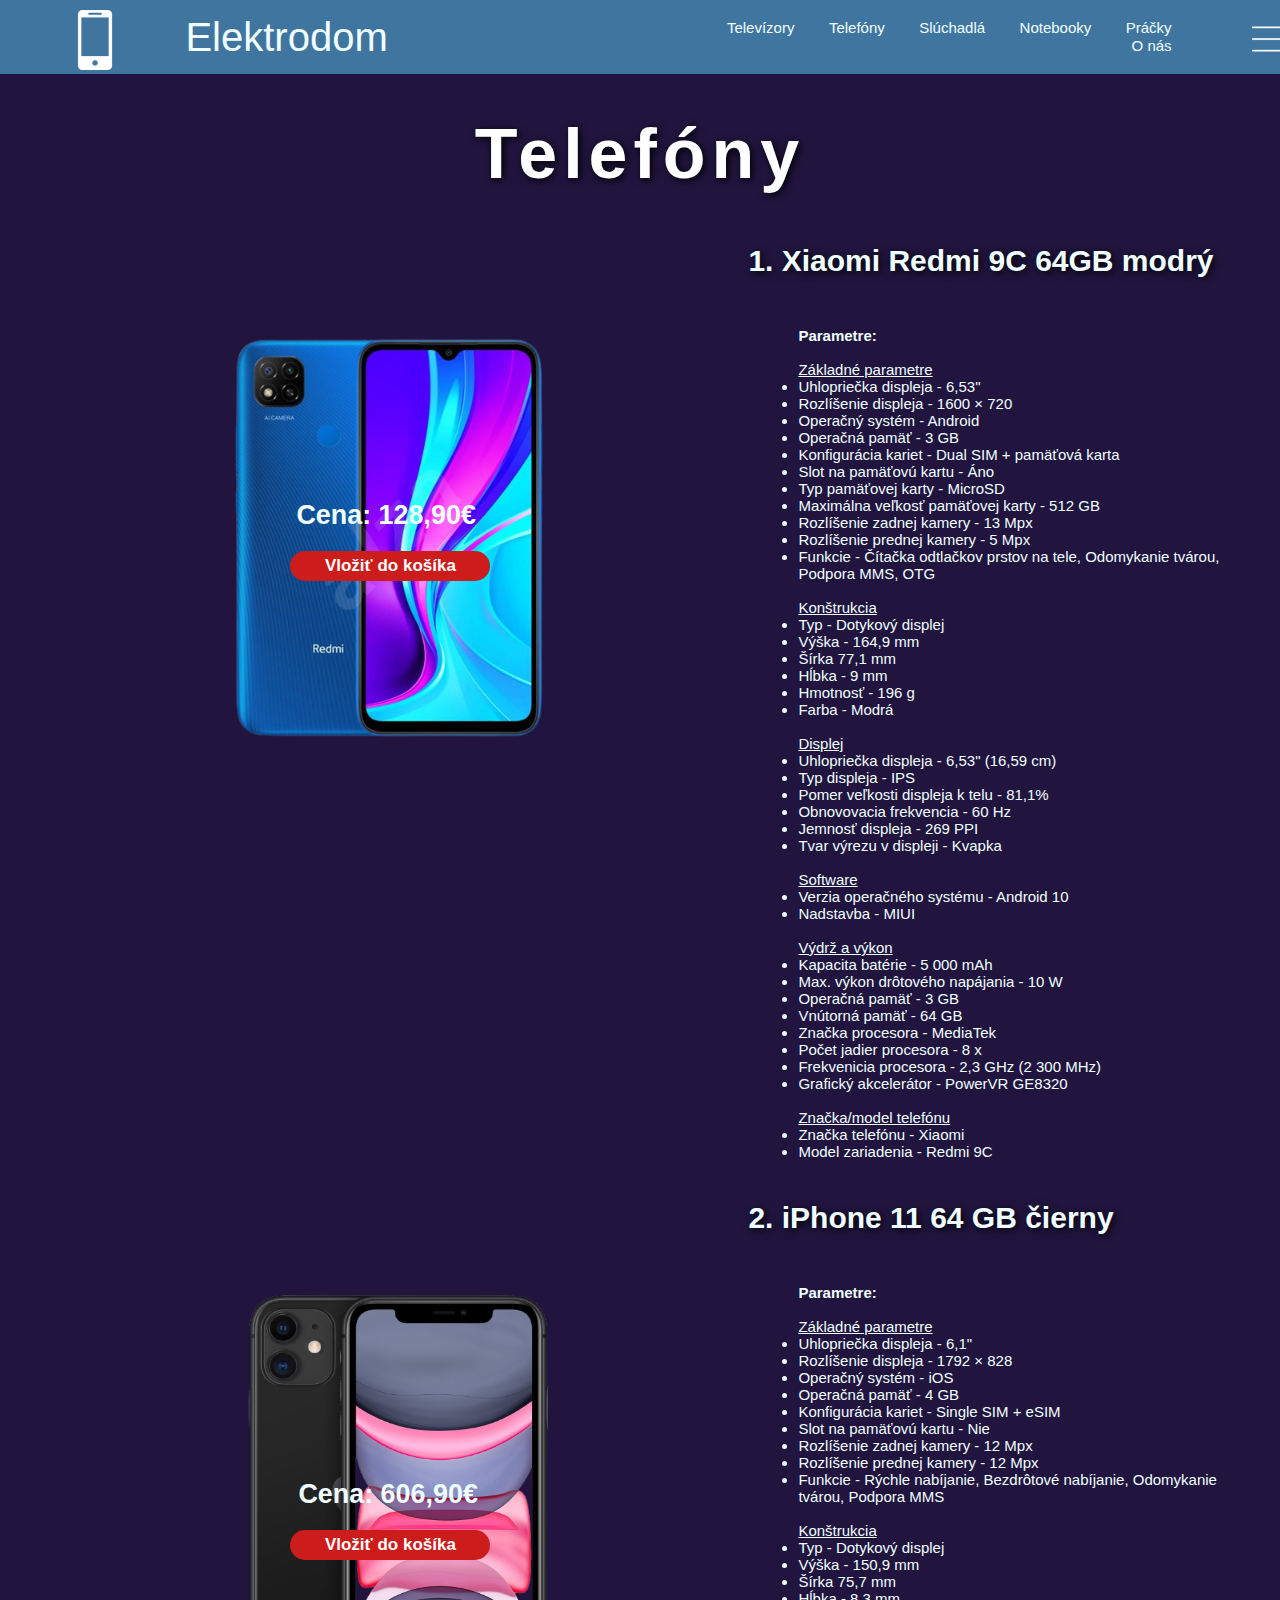
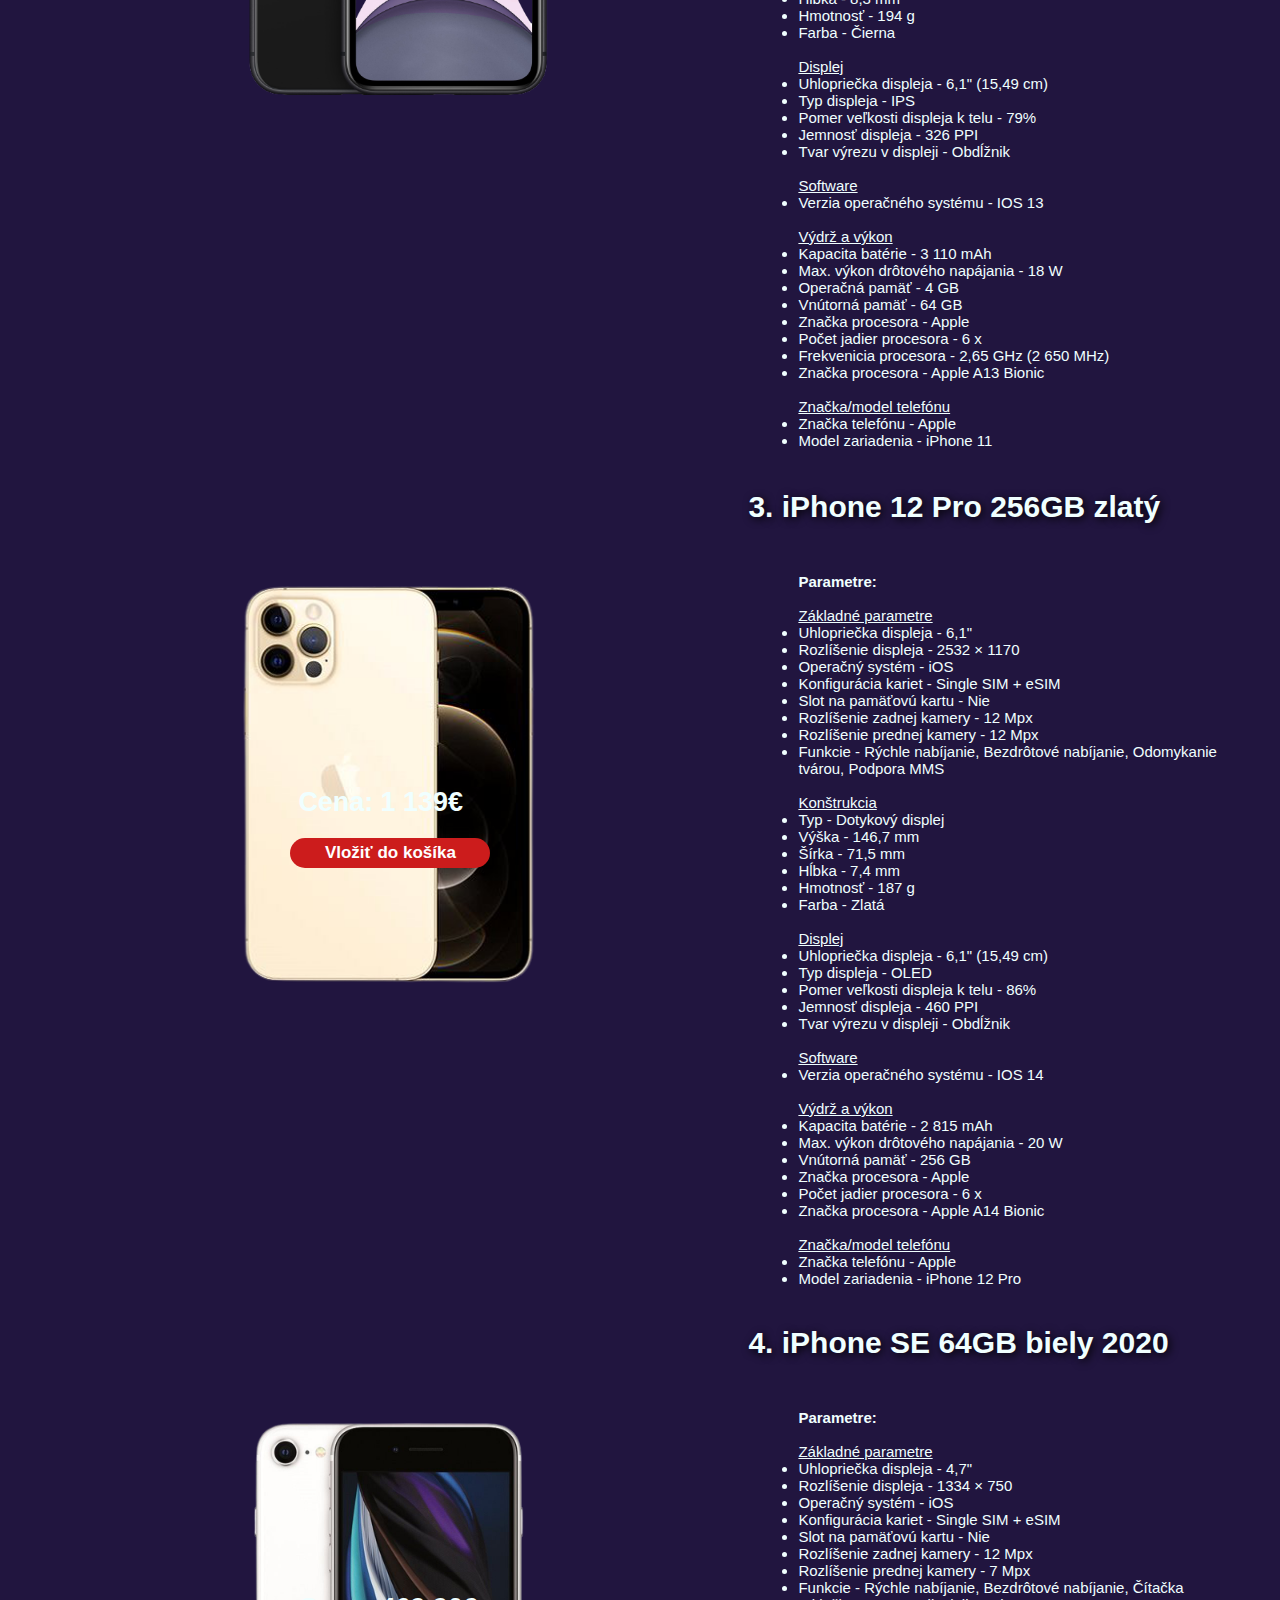
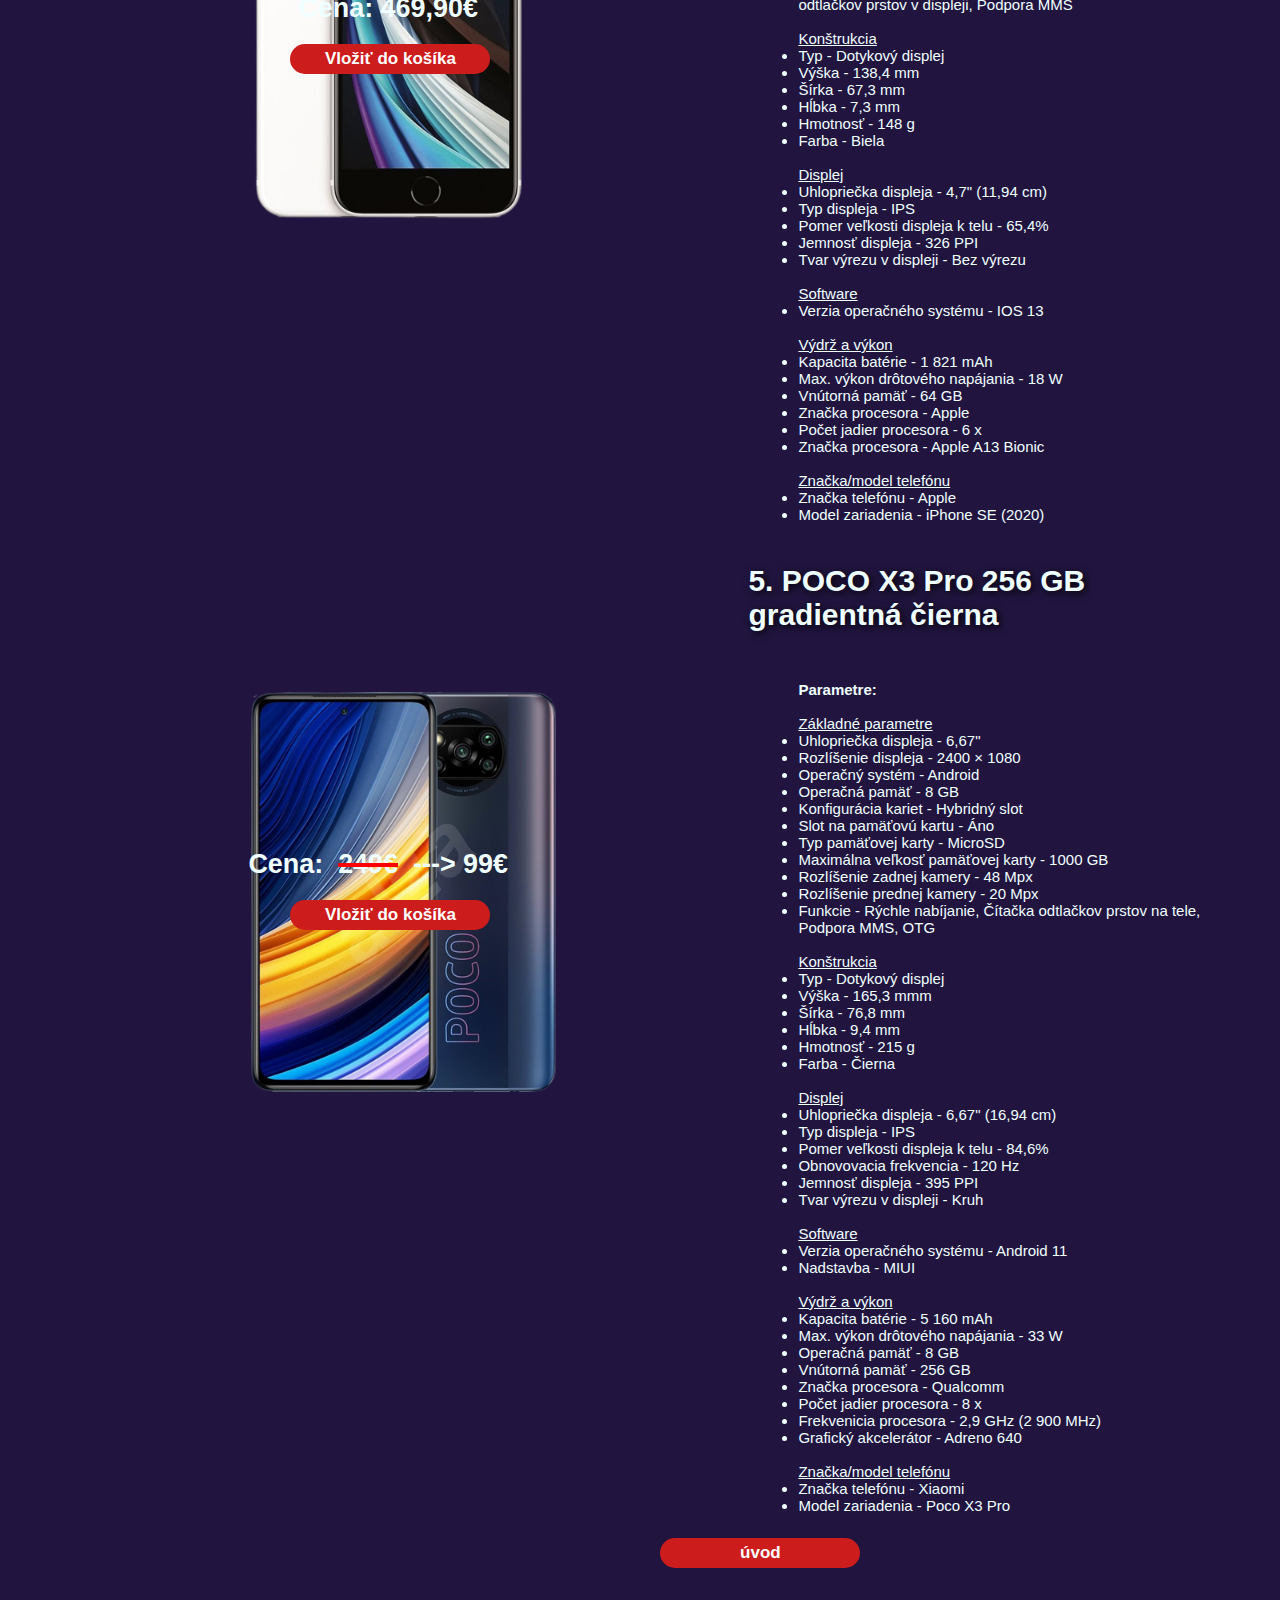
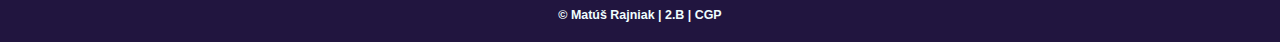
<file: html/Telefony.html>
<!DOCTYPE html>
<html>
    <body>
        <link href="../resources/css/Telefony.css" type="text/css" rel="stylesheet">

        <div class="kontajner">
            
            
            <div class="menu_kontajner">
                <div class="menu">
            
                    <div class="logo"><a href="../index.html"><img src="../resources/images/cell-phone2.png" width="60" height="60"></a></div>
                    
                    
                    
                    <div class="nadpis" id="úvod"></id>
                        Elektrodom
                    </div> 


                    
                    
                    


                    <nav>
                        <ul>
                            
                            <li class="televizory"><a href="../html/Televizory.html">Televízory</a></li>
                            <li class="telefony"><a href="../html/Telefony.html">Telefóny</a></li>       
                            <li class="sluchadla"><a href="../html/Sluchadla.html">Slúchadlá</a></li>
                            <li class="notebooky"><a href="../html/Notebooky.html">Notebooky</a></li>
                            <li class="pracky"><a href="../html/Pracky.html">Práčky</a></li>
                            <li class="o_nas"><a href="../html/O_nas.html">O nás</a></li>
                            
                        </ul>   
                    </nav>
                
                    <div class="ikona_m"><img src="../resources/images/menu.png" width="35px" height="40px"></div>
                
                </div>
            
            </div>
            
            
            <div class="televízory">
                Telefóny
            </div>

            <div class="televizor_1">

                <div class="nadpis_televizor_1">
                    <h2>1. Xiaomi Redmi 9C 64GB modrý</h2>
                </div>

                <!--prvý televízor-->

                <div class="televizor_obrazok_1">

                    <img src="../resources/images/Xiaomi_Redmi_9C_64GB_modrý-removebg-preview.png" width="400" height="400" alt="Samsung 65" />
                    
                </div>

                <div class="obsah_televizor_1">
                
                    <dl>
                        <dt><b>Parametre:</b></dt>
                        <br/>
                        <dd>Základné parametre</dd> 
                            <ul>
                                <li>Uhlopriečka displeja - 6,53"</li>
                                <li>Rozlíšenie displeja - 1600 × 720</li>
                                <li>Operačný systém - Android</li>
                                <li>Operačná pamäť - 3 GB</li>
                                <li>Konfigurácia kariet - Dual SIM + pamäťová karta</li>
                                <li>Slot na pamäťovú kartu - Áno</li>
                                <li>Typ pamäťovej karty - MicroSD</li>
                                <li>Maximálna veľkosť pamäťovej karty - 512 GB</li>
                                <li>Rozlíšenie zadnej kamery - 13 Mpx</li>
                                <li>Rozlíšenie prednej kamery - 5 Mpx</li>
                                <li>Funkcie - Čítačka odtlačkov prstov na tele, Odomykanie tvárou, Podpora MMS, OTG</li>
                            </ul>
                        <br/>
            
                        <dd>Konštrukcia</dd>
                            <ul>
                                <li>Typ - Dotykový displej</li>
                                <li>Výška - 164,9 mm</li>
                                <li>Šírka 77,1 mm</li>
                                <li>Hĺbka - 9 mm</li>
                                <li>Hmotnosť - 196 g</li>
                                <li>Farba - Modrá</li>
                            </ul>
                        <br/>
            
                        <dd>Displej</dd>
                            <ul>
                                <li>Uhlopriečka displeja - 6,53" (16,59 cm)</li>
                                <li>Typ displeja - IPS</li>
                                <li>Pomer veľkosti displeja k telu - 81,1%</li>
                                <li>Obnovovacia frekvencia - 60 Hz</li>
                                <li>Jemnosť displeja - 269 PPI</li>
                                <li>Tvar výrezu v displeji - Kvapka</li>
                            </ul>
                        <br/>
            
                        <dd>Software</dd>
                            <ul>
                                <li>Verzia operačného systému - Android 10</li>
                                <li>Nadstavba - MIUI</li>
                            </ul>
                        <br/>
            
                        <dd>Výdrž a výkon</dd>
                            <ul>
                                <li>Kapacita batérie - 5 000 mAh</li>
                                <li>Max. výkon drôtového napájania - 10 W</li>
                                <li>Operačná pamäť - 3 GB</li>
                                <li>Vnútorná pamäť - 64 GB</li>
                                <li>Značka procesora - MediaTek</li>
                                <li>Počet jadier procesora - 8 x</li>
                                <li>Frekvenicia procesora - 2,3 GHz (2 300 MHz)</li>
                                <li>Grafický akcelerátor - PowerVR GE8320</li> 
                            </ul>
                        <br/>
            
                        <dd>Značka/model telefónu</dd>
                            <ul>
                                <li>Značka telefónu - Xiaomi</li>
                                <li>Model zariadenia - Redmi 9C</li>
                            </ul>
                        
                    </dl>

                </div>



                <div class="cena_televizor_1">
                    <h3>Cena: 128,90€</h3>
                </div>

                <button type="button" onclick="alert('Produkt bol úspešne vložený do košíka')">Vložiť do košíka</button>
 
            </div>





            <div class="televizor_2">

                <div class="nadpis_televizor_2">
                    <h2>2. iPhone 11 64 GB čierny</h2>
                </div>

                <!--druhý televízor-->

                <div class="televizor_obrazok_2">

                    <img src="../resources/images/Iphone_11-removebg-preview.png" width="300" height="400" alt="Sony 49" />
                    
                </div>

                <div class="obsah_televizor_2">
                
                    <dl>
                        <dt><b>Parametre:</b></dt>
                        <br/>
                        <dd>Základné parametre</dd> 
                            <ul>
                                <li>Uhlopriečka displeja - 6,1"</li>
                                <li>Rozlíšenie displeja - 1792 × 828</li>
                                <li>Operačný systém - iOS</li>
                                <li>Operačná pamäť - 4 GB</li>
                                <li>Konfigurácia kariet - Single SIM + eSIM</li>
                                <li>Slot na pamäťovú kartu - Nie</li>
                                <li>Rozlíšenie zadnej kamery - 12 Mpx</li>
                                <li>Rozlíšenie prednej kamery - 12 Mpx</li>
                                <li>Funkcie - Rýchle nabíjanie, Bezdrôtové nabíjanie, Odomykanie tvárou, Podpora MMS</li>
                            </ul>
                        <br/>
            
                        <dd>Konštrukcia</dd>
                            <ul>
                                <li>Typ - Dotykový displej</li>
                                <li>Výška - 150,9 mm</li>
                                <li>Šírka 75,7 mm</li>
                                <li>Hĺbka - 8,3 mm</li>
                                <li>Hmotnosť - 194 g</li>
                                <li>Farba - Čierna</li>
                            </ul>
                        <br/>
            
                        <dd>Displej</dd>
                            <ul>
                                <li>Uhlopriečka displeja - 6,1" (15,49 cm)</li>
                                <li>Typ displeja - IPS</li>
                                <li>Pomer veľkosti displeja k telu - 79%</li>
                                <li>Jemnosť displeja - 326 PPI</li>
                                <li>Tvar výrezu v displeji - Obdĺžnik</li>
                            </ul>
                        <br/>
            
                        <dd>Software</dd>
                            <ul>
                                <li>Verzia operačného systému - IOS 13</li>
                            </ul>
                        <br/>
            
                        <dd>Výdrž a výkon</dd>
                            <ul>
                                <li>Kapacita batérie - 3 110 mAh</li>
                                <li>Max. výkon drôtového napájania - 18 W</li>
                                <li>Operačná pamäť - 4 GB</li>
                                <li>Vnútorná pamäť - 64 GB</li>
                                <li>Značka procesora - Apple</li>
                                <li>Počet jadier procesora - 6 x</li>
                                <li>Frekvenicia procesora - 2,65 GHz (2 650 MHz)</li>
                                <li>Značka procesora - Apple A13 Bionic</li> 
                            </ul>
                        <br/>
            
                        <dd>Značka/model telefónu</dd>
                            <ul>
                                <li>Značka telefónu - Apple</li>
                                <li>Model zariadenia - iPhone 11</li>
                            </ul>
                        
                    </dl>

                </div>

                <div class="mriezka_2">
                    <div class="cena_televizor_2">
                        <h3>Cena: 606,90€</h3>
                    </div>

                    <button type="button" onclick="alert('Produkt bol úspešne vložený do košíka')">Vložiť do košíka</button>
                </div>

            </div>



            <div class="televizor_3">

                <div class="nadpis_televizor_3">
                    <h2>3. iPhone 12 Pro 256GB zlatý</h2>
                </div>

                <!--tretí televízor-->

                <div class="televizor_obrazok_3">

                    <img src="../resources/images/Iphone_12_pro-removebg-preview.png" width="400" height="400" alt="LG 43" />
                    
                </div>

                <div class="obsah_televizor_3">
                
                    <dl>
                        <dt><b>Parametre:</b></dt>
                        <br/>
                        <dd>Základné parametre</dd> 
                            <ul>
                                <li>Uhlopriečka displeja - 6,1"</li>
                                <li>Rozlíšenie displeja - 2532 × 1170</li>
                                <li>Operačný systém - iOS</li>
                                <li>Konfigurácia kariet - Single SIM + eSIM</li>
                                <li>Slot na pamäťovú kartu - Nie</li>
                                <li>Rozlíšenie zadnej kamery - 12 Mpx</li>
                                <li>Rozlíšenie prednej kamery - 12 Mpx</li>
                                <li>Funkcie - Rýchle nabíjanie, Bezdrôtové nabíjanie, Odomykanie tvárou, Podpora MMS</li>
                            </ul>
                        <br/>
            
                        <dd>Konštrukcia</dd>
                            <ul>
                                <li>Typ - Dotykový displej</li>
                                <li>Výška - 146,7 mm</li>
                                <li>Šírka - 71,5 mm</li>
                                <li>Hĺbka - 7,4 mm</li>
                                <li>Hmotnosť - 187 g</li>
                                <li>Farba - Zlatá</li>
                            </ul>
                        <br/>
            
                        <dd>Displej</dd>
                            <ul>
                                <li>Uhlopriečka displeja - 6,1" (15,49 cm)</li>
                                <li>Typ displeja - OLED</li>
                                <li>Pomer veľkosti displeja k telu - 86%</li>
                                <li>Jemnosť displeja - 460 PPI</li>
                                <li>Tvar výrezu v displeji - Obdĺžnik</li>
                            </ul>
                        <br/>
            
                        <dd>Software</dd>
                            <ul>
                                <li>Verzia operačného systému - IOS 14</li>
                            </ul>
                        <br/>
            
                        <dd>Výdrž a výkon</dd>
                            <ul>
                                <li>Kapacita batérie - 2 815 mAh</li>
                                <li>Max. výkon drôtového napájania - 20 W</li>
                                <li>Vnútorná pamäť - 256 GB</li>
                                <li>Značka procesora - Apple</li>
                                <li>Počet jadier procesora - 6 x</li>
                                <li>Značka procesora - Apple A14 Bionic</li> 
                            </ul>
                        <br/>
            
                        <dd>Značka/model telefónu</dd>
                            <ul>
                                <li>Značka telefónu - Apple</li>
                                <li>Model zariadenia - iPhone 12 Pro</li>
                            </ul>
                        
                    </dl>

                </div>

                <div class="mriezka_3">

                    <div class="cena_televizor_3">
                        <h3>Cena: 1 139€</h3>
                    </div>

                    <button type="button" onclick="alert('Produkt bol úspešne vložený do košíka')">Vložiť do košíka</button>

                </div> 
 
            </div>




            <div class="televizor_4">

                <div class="nadpis_televizor_4">
                    <h2>4. iPhone SE 64GB biely 2020</h2>
                </div>

                <!--štrtý televízor-->

                <div class="televizor_obrazok_4">

                    <img src="../resources/images/Iphone_SE-removebg-preview.png" width="400" height="400" alt="Gogen 43" />
                    
                </div>

                <div class="obsah_televizor_4">
                
                    <dl>
                        <dt><b>Parametre:</b></dt>
                        <br/>
                        <dd>Základné parametre</dd> 
                            <ul>
                                <li>Uhlopriečka displeja - 4,7"</li>
                                <li>Rozlíšenie displeja - 1334 × 750</li>
                                <li>Operačný systém - iOS</li>
                                <li>Konfigurácia kariet - Single SIM + eSIM</li>
                                <li>Slot na pamäťovú kartu - Nie</li>
                                <li>Rozlíšenie zadnej kamery - 12 Mpx</li>
                                <li>Rozlíšenie prednej kamery - 7 Mpx</li>
                                <li>Funkcie - Rýchle nabíjanie, Bezdrôtové nabíjanie, Čítačka odtlačkov prstov v displeji, Podpora MMS</li>
                            </ul>
                        <br/>
            
                        <dd>Konštrukcia</dd>
                            <ul>
                                <li>Typ - Dotykový displej</li>
                                <li>Výška - 138,4 mm</li>
                                <li>Šírka - 67,3 mm</li>
                                <li>Hĺbka - 7,3 mm</li>
                                <li>Hmotnosť - 148 g</li>
                                <li>Farba - Biela</li>
                            </ul>
                        <br/>
            
                        <dd>Displej</dd>
                            <ul>
                                <li>Uhlopriečka displeja - 4,7" (11,94 cm)</li>
                                <li>Typ displeja - IPS</li>
                                <li>Pomer veľkosti displeja k telu - 65,4%</li>
                                <li>Jemnosť displeja - 326 PPI</li>
                                <li>Tvar výrezu v displeji - Bez výrezu</li>
                            </ul>
                        <br/>
            
                        <dd>Software</dd>
                            <ul>
                                <li>Verzia operačného systému - IOS 13</li>
                            </ul>
                        <br/>
            
                        <dd>Výdrž a výkon</dd>
                            <ul>
                                <li>Kapacita batérie - 1 821 mAh</li>
                                <li>Max. výkon drôtového napájania - 18 W</li>
                                <li>Vnútorná pamäť - 64 GB</li>
                                <li>Značka procesora - Apple</li>
                                <li>Počet jadier procesora - 6 x</li>
                                <li>Značka procesora - Apple A13 Bionic</li> 
                            </ul>
                        <br/>
            
                        <dd>Značka/model telefónu</dd>
                            <ul>
                                <li>Značka telefónu - Apple</li>
                                <li>Model zariadenia - iPhone SE (2020)</li>
                            </ul>
                        
                    </dl>

                </div>

                <div class="mriezka_4">

                    <div class="cena_televizor_4">
                        <h3>Cena: 469,90€</h3>
                    </div>

                    <button type="button" onclick="alert('Produkt bol úspešne vložený do košíka')">Vložiť do košíka</button>

                </div>
 
            </div>



            <div class="televizor_5">

                <div class="nadpis_televizor_5">
                    <h2>5. POCO X3 Pro 256 GB gradientná čierna</h2>
                </div>

                <!--piaty televízor-->

                <div class="televizor_obrazok_5">

                    <img src="../resources/images/Poco-removebg-preview.png" width="400" height="400" alt="Samsung 85" />
                    
                </div>

                <div class="obsah_televizor_5">
                
                    <dl>
                        <dt><b>Parametre:</b></dt>
                        <br/>
                        <dd>Základné parametre</dd> 
                            <ul>
                                <li>Uhlopriečka displeja - 6,67"</li>
                                <li>Rozlíšenie displeja - 2400 × 1080</li>
                                <li>Operačný systém - Android</li>
                                <li>Operačná pamäť - 8 GB</li>
                                <li>Konfigurácia kariet - Hybridný slot</li>
                                <li>Slot na pamäťovú kartu - Áno</li>
                                <li>Typ pamäťovej karty - MicroSD</li>
                                <li>Maximálna veľkosť pamäťovej karty - 1000 GB</li>
                                <li>Rozlíšenie zadnej kamery - 48 Mpx</li>
                                <li>Rozlíšenie prednej kamery - 20 Mpx</li>
                                <li>Funkcie - Rýchle nabíjanie, Čítačka odtlačkov prstov na tele, Podpora MMS, OTG</li>
                            </ul>
                        <br/>
            
                        <dd>Konštrukcia</dd>
                            <ul>
                                <li>Typ - Dotykový displej</li>
                                <li>Výška - 165,3 mmm</li>
                                <li>Šírka - 76,8 mm</li>
                                <li>Hĺbka - 9,4 mm</li>
                                <li>Hmotnosť - 215 g</li>
                                <li>Farba - Čierna</li>
                            </ul>
                        <br/>
            
                        <dd>Displej</dd>
                            <ul>
                                <li>Uhlopriečka displeja - 6,67" (16,94 cm)</li>
                                <li>Typ displeja - IPS</li>
                                <li>Pomer veľkosti displeja k telu - 84,6%</li>
                                <li>Obnovovacia frekvencia - 120 Hz</li>
                                <li>Jemnosť displeja - 395 PPI</li>
                                <li>Tvar výrezu v displeji - Kruh</li>
                            </ul>
                        <br/>
            
                        <dd>Software</dd>
                            <ul>
                                <li>Verzia operačného systému - Android 11</li>
                                <li>Nadstavba - MIUI</li>
                            </ul>
                        <br/>
            
                        <dd>Výdrž a výkon</dd>
                            <ul>
                                <li>Kapacita batérie - 5 160 mAh</li>
                                <li>Max. výkon drôtového napájania - 33 W</li>
                                <li>Operačná pamäť - 8 GB</li>
                                <li>Vnútorná pamäť - 256 GB</li>
                                <li>Značka procesora - Qualcomm</li>
                                <li>Počet jadier procesora - 8 x</li>
                                <li>Frekvenicia procesora - 2,9 GHz (2 900 MHz)</li>
                                <li>Grafický akcelerátor - Adreno 640</li> 
                            </ul>
                        <br/>
            
                        <dd>Značka/model telefónu</dd>
                            <ul>
                                <li>Značka telefónu - Xiaomi</li>
                                <li>Model zariadenia - Poco X3 Pro</li>
                            </ul>
                        
                    </dl>

                </div>

                <div class="mriezka_5">

                    <div class="cena_televizor_5">
                        <h3>Cena: <div class="staracena"> 249€ </div> ---> 99€</h3>
                    </div>

                    <button type="button" onclick="alert('Produkt bol úspešne vložený do košíka')">Vložiť do košíka</button>
    
                </div>

            </div>

            </br>

            <div class="uvod_tlacidlo"><a href="#úvod"><button>úvod</button></a></div>



            <div class="pata">
                <h5>© Matúš Rajniak   |   2.B    |  CGP</h5>
            </div>


        </div>
    </body>
</html>
</file>
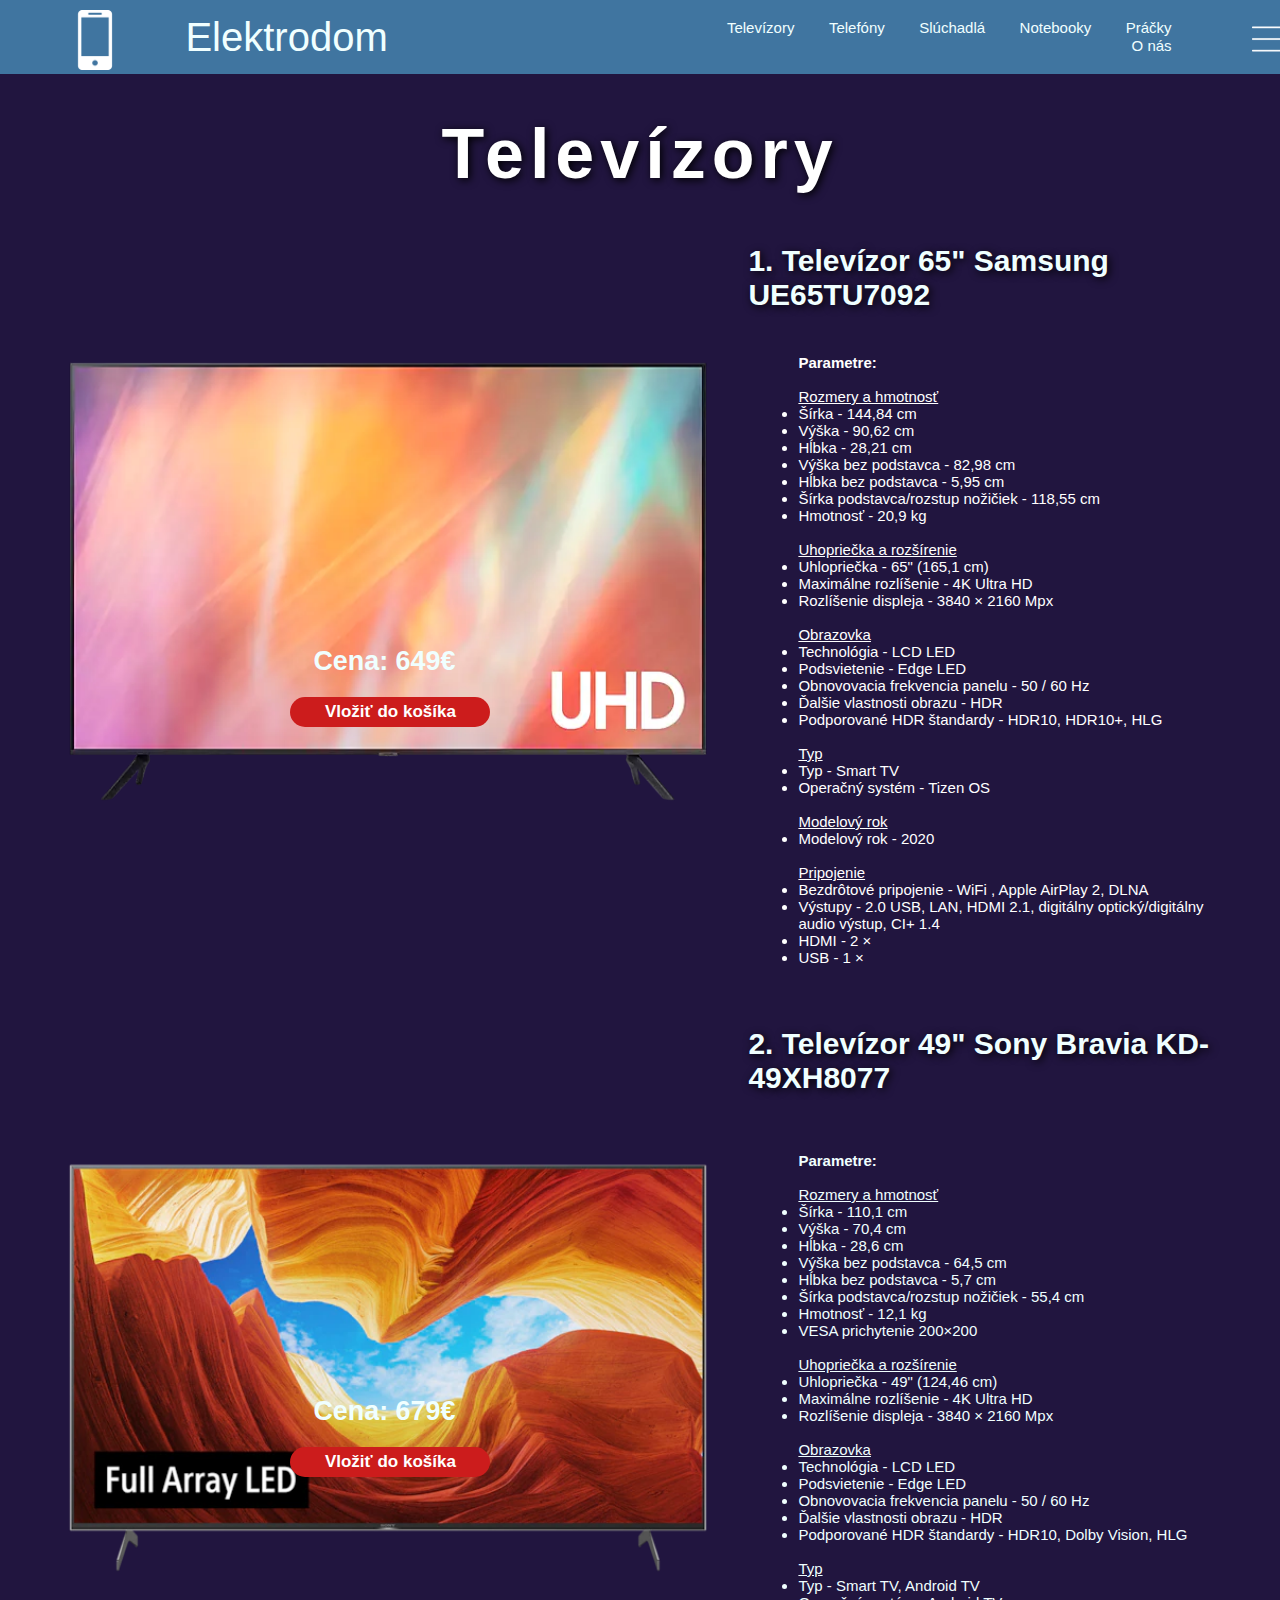
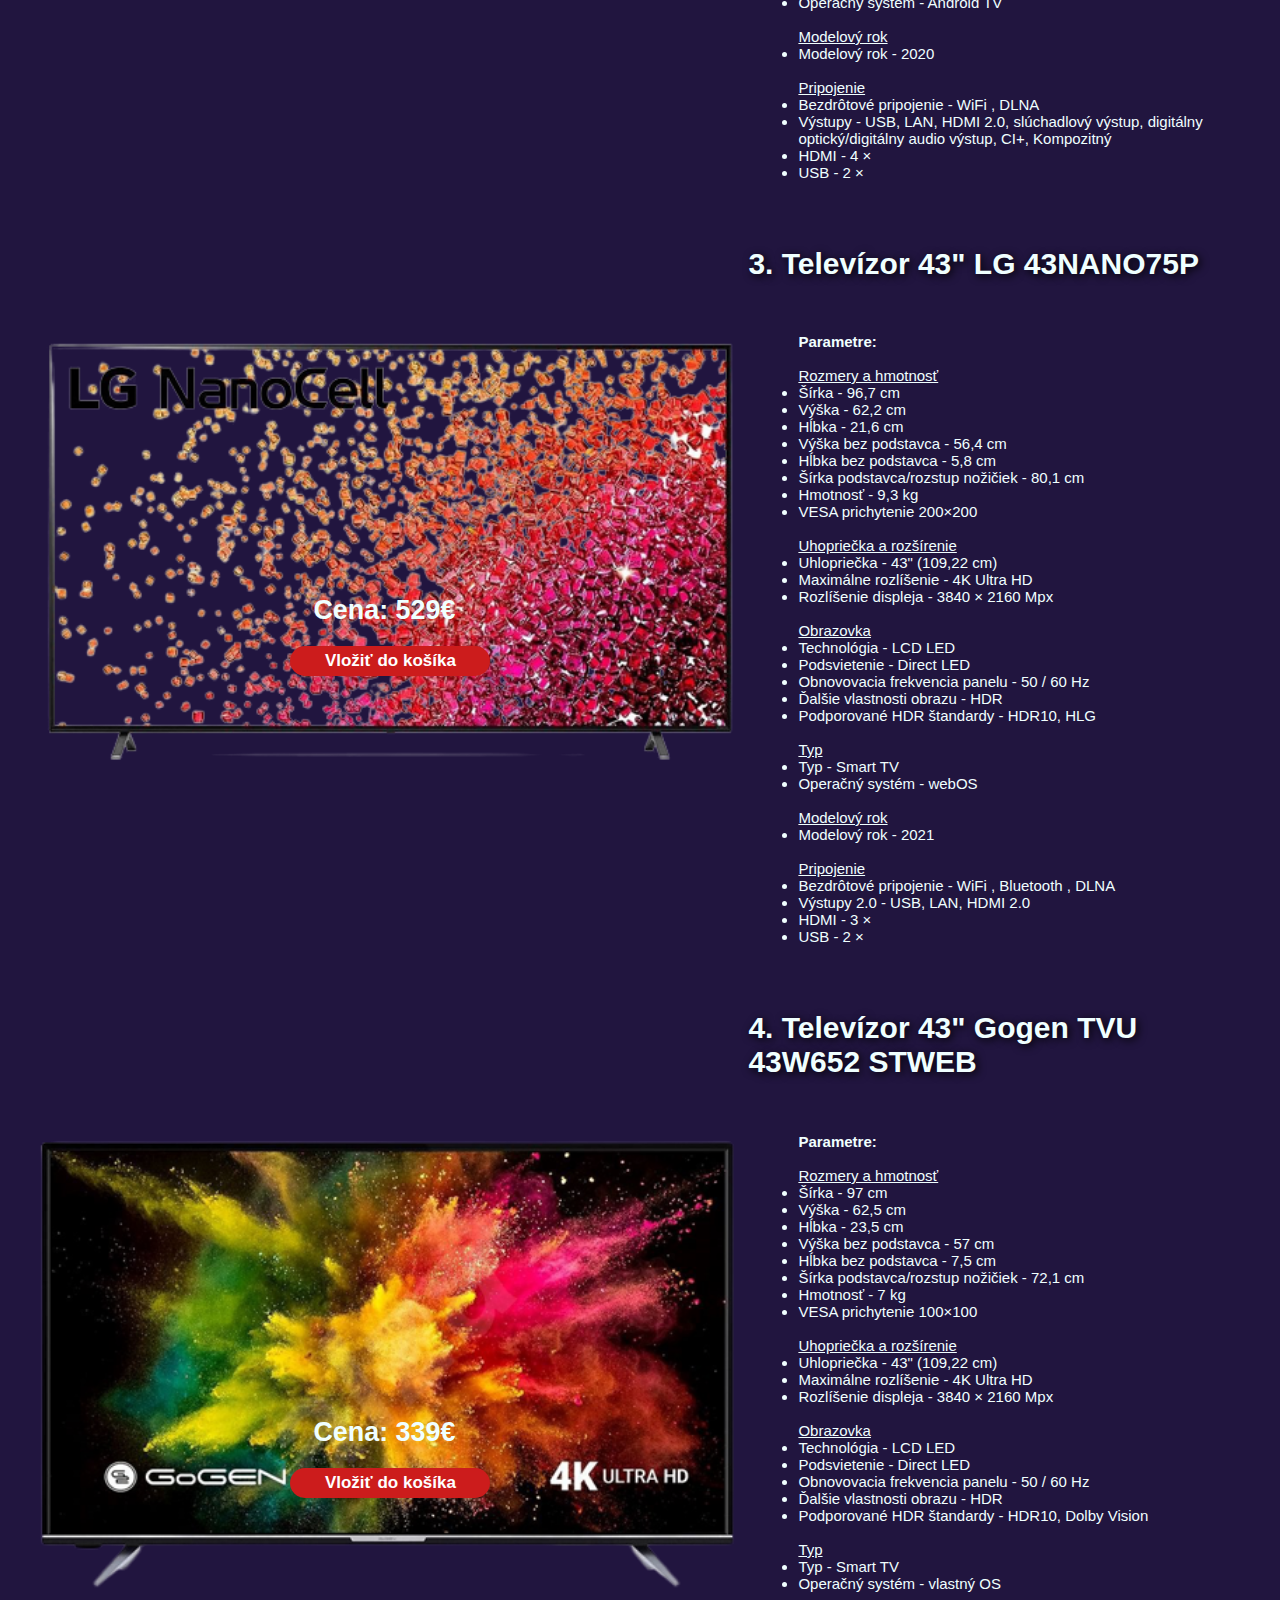
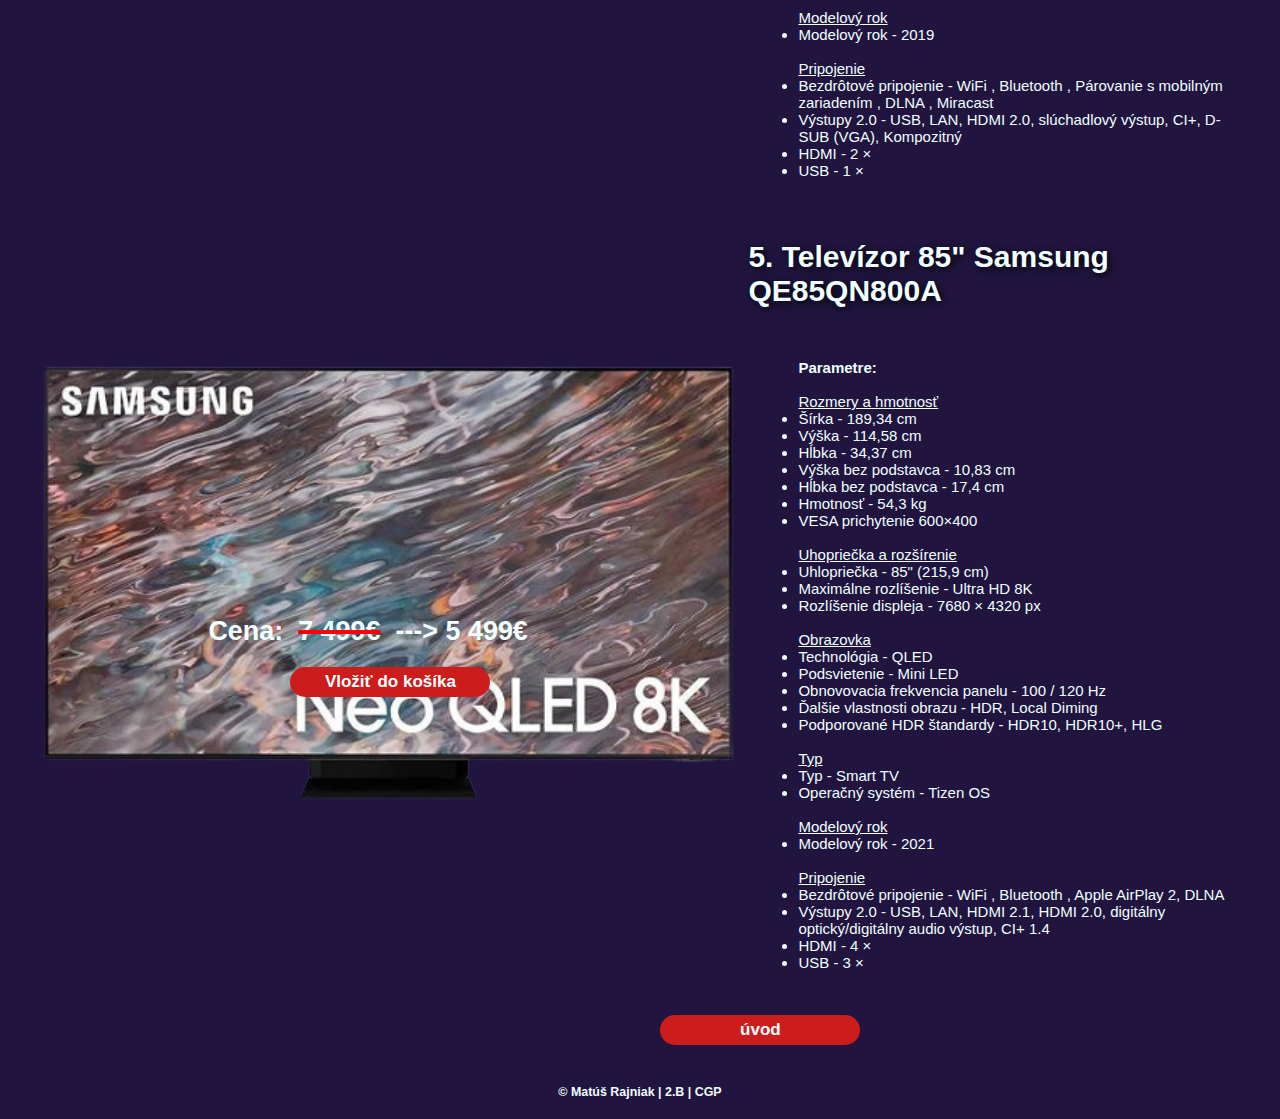
<file: html/Televizory.html>
<!DOCTYPE html>
<html>
    <body>
        <link href="../resources/css/Televizory.css" type="text/css" rel="stylesheet">

        <div class="kontajner">
            
            <div class="menu_kontajner">
            
                <div class="menu">
            
                    <div class="logo"><a href="../index.html"><img src="../resources/images/cell-phone2.png" width="60" height="60"></a></div>
                    
                    
                    
                    <div class="nadpis" id="úvod"></id>
                        Elektrodom
                    </div> 


                    
                    
                    


                    <nav>
                        <ul>
                            
                            <li class="televizory"><a href="../html/Televizory.html">Televízory</a></li>
                            <li class="telefony"><a href="../html/Telefony.html">Telefóny</a></li>       
                            <li class="sluchadla"><a href="../html/Sluchadla.html">Slúchadlá</a></li>
                            <li class="notebooky"><a href="../html/Notebooky.html">Notebooky</a></li>
                            <li class="pracky"><a href="../html/Pracky.html">Práčky</a></li>
                            <li class="o_nas"><a href="../html/O_nas.html">O nás</a></li>
                            
                        </ul>   
                    </nav>
                
                    <div class="ikona_m"><img src="../resources/images/menu.png" width="35px" height="40px"></div>
                
                </div>
            </div>
            
            
            
            <div class="televízory">
                Televízory
            </div>

            <div class="televizor_1">

                <div class="nadpis_televizor_1">
                    <h2>1. Televízor 65" Samsung UE65TU7092</h2>
                </div>

                <!--prvý televízor-->

                <div class="televizor_obrazok_1">

                <img src="../resources/images/samsung_65_2.jpeg" width="700" height="600" alt="Samsung 65" />
                    
                </div>

                <div class="obsah_televizor_1">
                
                    <dl>
                        <dt><b>Parametre:</b></dt>
                        <br/>
                        <dd>Rozmery a hmotnosť</dd> 
                            <ul>
                                <li>Šírka - 144,84 cm</li>
                                <li>Výška - 90,62 cm</li>
                                <li>Hĺbka - 28,21 cm</li>
                                <li>Výška bez podstavca - 82,98 cm</li>
                                <li>Hĺbka bez podstavca - 5,95 cm</li>
                                <li>Šírka podstavca/rozstup nožičiek - 118,55 cm</li>
                                <li>Hmotnosť - 20,9 kg</li>
                            </ul>
                        <br/>

                        <dd>Uhopriečka a rozšírenie</dd>
                            <ul>
                                <li>Uhlopriečka - 65" (165,1 cm)</li>
                                <li>Maximálne rozlíšenie - 4K Ultra HD</li>
                                <li>Rozlíšenie displeja - 3840 × 2160 Mpx</li>
                            </ul>
                        <br/>

                        <dd>Obrazovka</dd>
                            <ul>
                                <li>Technológia - LCD LED</li>
                                <li>Podsvietenie - Edge LED</li>
                                <li>Obnovovacia frekvencia panelu - 50 / 60 Hz</li>
                                <li>Ďalšie vlastnosti obrazu - HDR</li>
                                <li>Podporované HDR štandardy - HDR10, HDR10+, HLG</li>
                            </ul>
                        <br/>

                        <dd>Typ</dd>
                            <ul>
                                <li>Typ - Smart TV</li>
                                <li>Operačný systém - Tizen OS</li>
                            </ul>
                        <br/>

                        <dd>Modelový rok</dd>
                            <ul>
                                <li>Modelový rok - 2020</li>
                            </ul>
                        <br/>

                        <dd>Pripojenie</dd>
                            <ul>
                                <li>Bezdrôtové pripojenie - WiFi , Apple AirPlay 2, DLNA</li>
                                <li>Výstupy - 2.0 USB, LAN, HDMI 2.1, digitálny optický/digitálny audio výstup, CI+ 1.4</li>
                                <li>HDMI - 2 ×</li>
                                <li>USB - 1 ×</li>
                            </ul>
                        
                    </dl>

                </div>


                <div class="cena_televizor_1">
                    <h3>Cena: 649€</h3>
                </div>

                <button type="button" onclick="alert('Produkt bol úspešne vložený do košíka')">Vložiť do košíka</button>
 
            </div>





            <div class="televizor_2">

                <div class="nadpis_televizor_2">
                    <h2>2. Televízor 49" Sony Bravia KD-49XH8077</h2>
                </div>

                <!--druhý televízor-->

                <div class="televizor_obrazok_2">

                    <img src="../resources/images/sony_49.jpeg" width="700" height="700" alt="Sony 49" />
                    
                </div>

                <div class="obsah_televizor_2">
                
                    <dl>
                        <dt><b>Parametre:</b></dt>
                        <br/>
                        <dd>Rozmery a hmotnosť</dd> 
                            <ul>
                                <li>Šírka - 110,1 cm</li>
                                <li>Výška - 70,4 cm</li>
                                <li>Hĺbka - 28,6 cm</li>
                                <li>Výška bez podstavca - 64,5 cm</li>
                                <li>Hĺbka bez podstavca - 5,7 cm</li>
                                <li>Šírka podstavca/rozstup nožičiek - 55,4 cm</li>
                                <li>Hmotnosť - 12,1 kg</li>
                                <li>VESA prichytenie 200×200</li>
                            </ul>
                        <br/>
        
                        <dd>Uhopriečka a rozšírenie</dd>
                            <ul>
                                <li>Uhlopriečka - 49" (124,46 cm)</li>
                                <li>Maximálne rozlíšenie - 4K Ultra HD</li>
                                <li>Rozlíšenie displeja - 3840 × 2160 Mpx</li>
                            </ul>
                        <br/>
        
                        <dd>Obrazovka</dd>
                            <ul>
                                <li>Technológia - LCD LED</li>
                                <li>Podsvietenie - Edge LED</li>
                                <li>Obnovovacia frekvencia panelu - 50 / 60 Hz</li>
                                <li>Ďalšie vlastnosti obrazu - HDR</li>
                                <li>Podporované HDR štandardy - HDR10, Dolby Vision, HLG</li>
                            </ul>
                        <br/>
        
                        <dd>Typ</dd>
                            <ul>
                                <li>Typ - Smart TV, Android TV</li>
                                <li>Operačný systém - Android TV</li>
                            </ul>
                        <br/>
        
                        <dd>Modelový rok</dd>
                            <ul>
                                <li>Modelový rok - 2020</li>
                            </ul>
                        <br/>
        
                        <dd>Pripojenie</dd>
                            <ul>
                                <li>Bezdrôtové pripojenie - WiFi , DLNA</li>
                                <li>Výstupy - USB, LAN, HDMI 2.0, slúchadlový výstup, digitálny optický/digitálny audio výstup, CI+, Kompozitný</li>
                                <li>HDMI - 4 ×</li>
                                <li>USB - 2 ×</li>
                            </ul>
                        
                    </dl>

                </div>

                <div class="mriezka_2">
                    <div class="cena_televizor_2">
                        <h3>Cena: 679€</h3>
                    </div>

                    <button type="button" onclick="alert('Produkt bol úspešne vložený do košíka')">Vložiť do košíka</button>
                </div>

            </div>



            <div class="televizor_3">

                <div class="nadpis_televizor_3">
                    <h2>3. Televízor 43" LG 43NANO75P</h2>
                </div>

                <!--tretí televízor-->

                <div class="televizor_obrazok_3">

                    <img src="../resources/images/LG_43-removebg-preview.png" width="700" height="700" alt="LG 43" />
                    
                </div>

                <div class="obsah_televizor_3">
                
                    <dl>
                        <dt><b>Parametre:</b></dt>
                        <br/>
                        <dd>Rozmery a hmotnosť</dd> 
                            <ul>
                                <li>Šírka - 96,7 cm</li>
                                <li>Výška - 62,2 cm</li>
                                <li>Hĺbka - 21,6 cm</li>
                                <li>Výška bez podstavca - 56,4 cm</li>
                                <li>Hĺbka bez podstavca - 5,8 cm</li>
                                <li>Šírka podstavca/rozstup nožičiek - 80,1 cm</li>
                                <li>Hmotnosť - 9,3 kg</li>
                                <li>VESA prichytenie 200×200</li>
                            </ul>
                        <br/>
        
                        <dd>Uhopriečka a rozšírenie</dd>
                            <ul>
                                <li>Uhlopriečka - 43" (109,22 cm)</li>
                                <li>Maximálne rozlíšenie - 4K Ultra HD</li>
                                <li>Rozlíšenie displeja - 3840 × 2160 Mpx</li>
                            </ul>
                        <br/>
        
                        <dd>Obrazovka</dd>
                            <ul>
                                <li>Technológia - LCD LED</li>
                                <li>Podsvietenie - Direct LED</li>
                                <li>Obnovovacia frekvencia panelu - 50 / 60 Hz</li>
                                <li>Ďalšie vlastnosti obrazu - HDR</li>
                                <li>Podporované HDR štandardy - HDR10, HLG</li>
                            </ul>
                        <br/>
        
                        <dd>Typ</dd>
                            <ul>
                                <li>Typ - Smart TV</li>
                                <li>Operačný systém - webOS</li>
                            </ul>
                        <br/>
        
                        <dd>Modelový rok</dd>
                            <ul>
                                <li>Modelový rok - 2021</li>
                            </ul>
                        <br/>
        
                        <dd>Pripojenie</dd>
                            <ul>
                                <li>Bezdrôtové pripojenie -  WiFi , Bluetooth , DLNA</li>
                                <li>Výstupy 2.0 - USB, LAN, HDMI 2.0</li>
                                <li>HDMI - 3 ×</li>
                                <li>USB - 2 ×</li>
                            </ul>
                        
                    </dl>

                </div>

                <div class="mriezka_3">

                    <div class="cena_televizor_3">
                        <h3>Cena: 529€</h3>
                    </div>

                    <button type="button" onclick="alert('Produkt bol úspešne vložený do košíka')">Vložiť do košíka</button>

                </div> 
 
            </div>




            <div class="televizor_4">

                <div class="nadpis_televizor_4">
                    <h2>4. Televízor 43" Gogen TVU 43W652 STWEB</h2>
                </div>

                <!--štrtý televízor-->

                <div class="televizor_obrazok_4">

                    <img src="../resources/images/Gogen_43-removebg-preview.png" width="700" height="700" alt="Gogen 43" />
                    
                </div>

                <div class="obsah_televizor_4">
                
                    <dl>
                        <dt><b>Parametre:</b></dt>
                        <br/>
                        <dd>Rozmery a hmotnosť</dd> 
                            <ul>
                                <li>Šírka - 97 cm</li>
                                <li>Výška - 62,5 cm</li>
                                <li>Hĺbka - 23,5 cm</li>
                                <li>Výška bez podstavca - 57 cm</li>
                                <li>Hĺbka bez podstavca - 7,5 cm</li>
                                <li>Šírka podstavca/rozstup nožičiek - 72,1 cm</li>
                                <li>Hmotnosť - 7 kg</li>
                                <li>VESA prichytenie 100×100</li>
                            </ul>
                        <br/>
        
                        <dd>Uhopriečka a rozšírenie</dd>
                            <ul>
                                <li>Uhlopriečka - 43" (109,22 cm)</li>
                                <li>Maximálne rozlíšenie - 4K Ultra HD</li>
                                <li>Rozlíšenie displeja - 3840 × 2160 Mpx</li>
                            </ul>
                        <br/>
        
                        <dd>Obrazovka</dd>
                            <ul>
                                <li>Technológia - LCD LED</li>
                                <li>Podsvietenie - Direct LED</li>
                                <li>Obnovovacia frekvencia panelu - 50 / 60 Hz</li>
                                <li>Ďalšie vlastnosti obrazu - HDR</li>
                                <li>Podporované HDR štandardy - HDR10, Dolby Vision</li>
                            </ul>
                        <br/>
        
                        <dd>Typ</dd>
                            <ul>
                                <li>Typ - Smart TV</li>
                                <li>Operačný systém - vlastný OS</li>
                            </ul>
                        <br/>
        
                        <dd>Modelový rok</dd>
                            <ul>
                                <li>Modelový rok - 2019</li>
                            </ul>
                        <br/>
        
                        <dd>Pripojenie</dd>
                            <ul>
                                <li>Bezdrôtové pripojenie -  WiFi , Bluetooth , Párovanie s mobilným zariadením , DLNA , Miracast</li>
                                <li>Výstupy 2.0 - USB, LAN, HDMI 2.0, slúchadlový výstup, CI+, D-SUB (VGA), Kompozitný</li>
                                <li>HDMI - 2 ×</li>
                                <li>USB - 1 ×</li>
                            </ul>
                        
                    </dl>

                </div>

                <div class="mriezka_4">

                    <div class="cena_televizor_4">
                        <h3>Cena: 339€</h3>
                    </div>

                    <button type="button" onclick="alert('Produkt bol úspešne vložený do košíka')">Vložiť do košíka</button>

                </div>
 
            </div>



            <div class="televizor_5">

                <div class="nadpis_televizor_5">
                    <h2>5. Televízor 85" Samsung QE85QN800A</h2>
                </div>

                <!--piaty televízor-->

                <div class="televizor_obrazok_5">

                    <img src="../resources/images/Samsung_85-removebg-preview.png" width="700" height="700" alt="Samsung 85" />
                    
                </div>

                <div class="obsah_televizor_5">
                
                    <dl>
                        <dt><b>Parametre:</b></dt>
                        <br/>
                        <dd>Rozmery a hmotnosť</dd> 
                            <ul>
                                <li>Šírka - 189,34 cm</li>
                                <li>Výška - 114,58 cm</li>
                                <li>Hĺbka - 34,37 cm</li>
                                <li>Výška bez podstavca - 10,83 cm</li>
                                <li>Hĺbka bez podstavca - 17,4 cm</li>
                                <li>Hmotnosť - 54,3 kg</li>
                                <li>VESA prichytenie 600×400</li>
                            </ul>
                        <br/>
        
                        <dd>Uhopriečka a rozšírenie</dd>
                            <ul>
                                <li>Uhlopriečka - 85" (215,9 cm)</li>
                                <li>Maximálne rozlíšenie - Ultra HD 8K</li>
                                <li>Rozlíšenie displeja - 7680 × 4320 px</li>
                            </ul>
                        <br/>
        
                        <dd>Obrazovka</dd>
                            <ul>
                                <li>Technológia - QLED</li>
                                <li>Podsvietenie - Mini LED</li>
                                <li>Obnovovacia frekvencia panelu - 100 / 120 Hz</li>
                                <li>Ďalšie vlastnosti obrazu - HDR, Local Diming</li>
                                <li>Podporované HDR štandardy - HDR10, HDR10+, HLG</li>
                            </ul>
                        <br/>
        
                        <dd>Typ</dd>
                            <ul>
                                <li>Typ - Smart TV</li>
                                <li>Operačný systém - Tizen OS</li>
                            </ul>
                        <br/>
        
                        <dd>Modelový rok</dd>
                            <ul>
                                <li>Modelový rok - 2021</li>
                            </ul>
                        <br/>
        
                        <dd>Pripojenie</dd>
                            <ul>
                                <li>Bezdrôtové pripojenie -  WiFi , Bluetooth , Apple AirPlay 2, DLNA</li>
                                <li>Výstupy 2.0 - USB, LAN, HDMI 2.1, HDMI 2.0, digitálny optický/digitálny audio výstup, CI+ 1.4</li>
                                <li>HDMI - 4 ×</li>
                                <li>USB - 3 ×</li>
                            </ul>
                        
                    </dl>

                </div>

                <div class="mriezka_5">

                    <div class="cena_televizor_5">
                        <h3>Cena: <div class="staracena"> 7 499€ </div> ---> 5 499€</h3>
                    </div>

                    <button type="button" onclick="alert('Produkt bol úspešne vložený do košíka')">Vložiť do košíka</button>
    
                </div>

            </div>

            </br>

            <div class="uvod_tlacidlo"><a href="#úvod"><button>úvod</button></a></div>



            <div class="pata">
                <h5>© Matúš Rajniak   |   2.B    |  CGP</h5>
            </div>


        </div>
    </body>
</html>
</file>
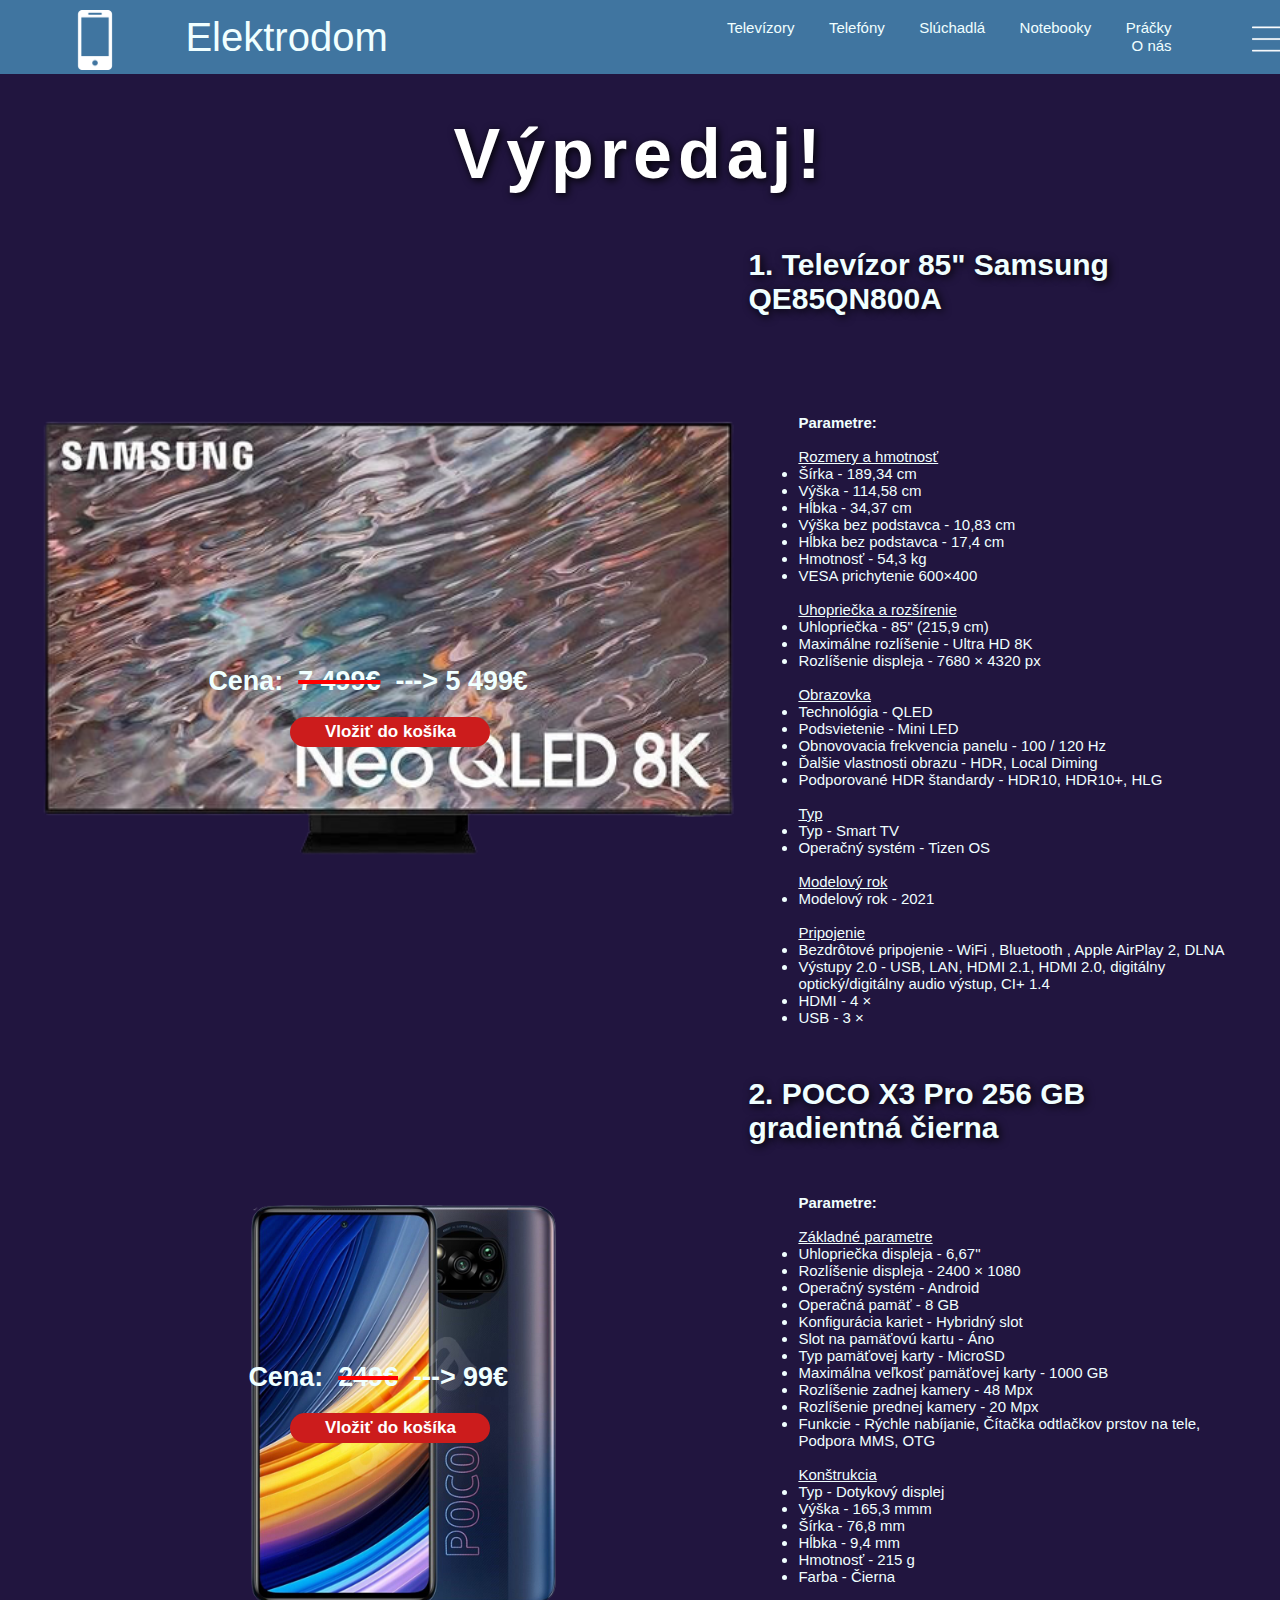
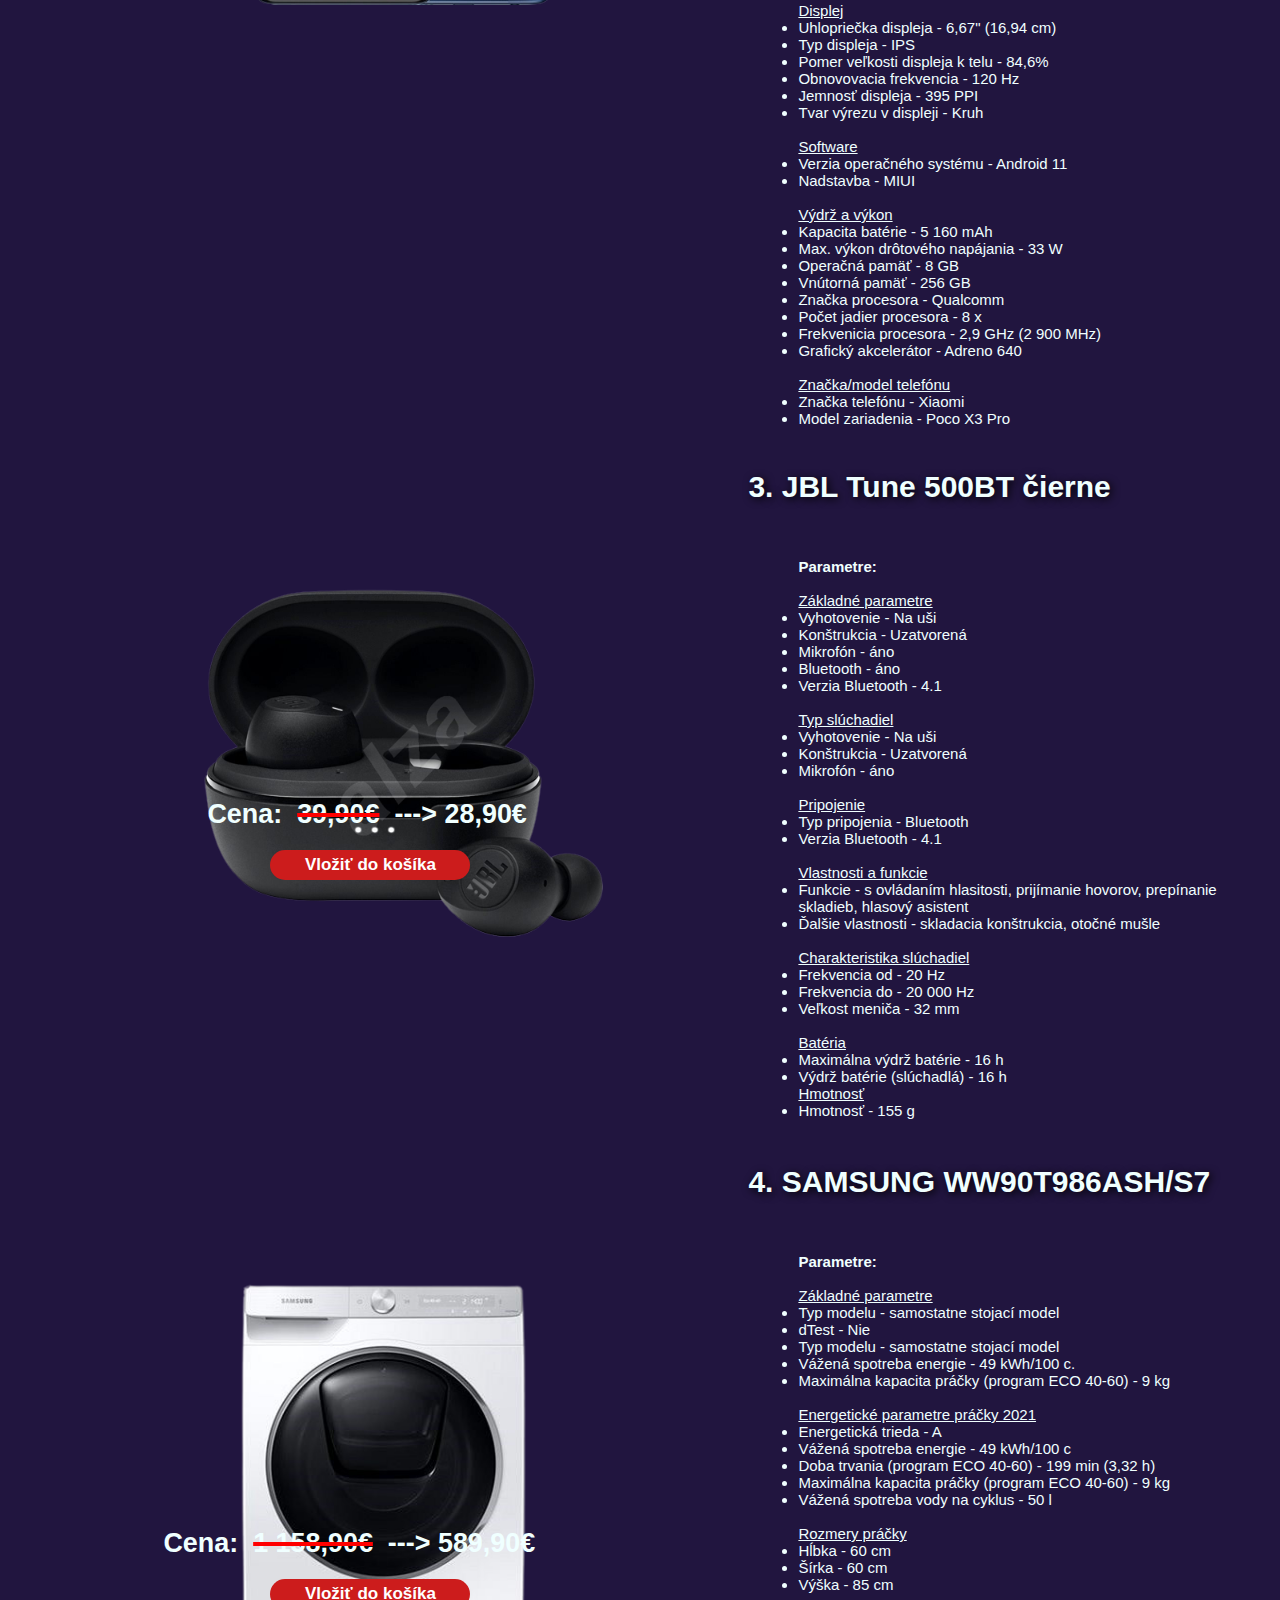
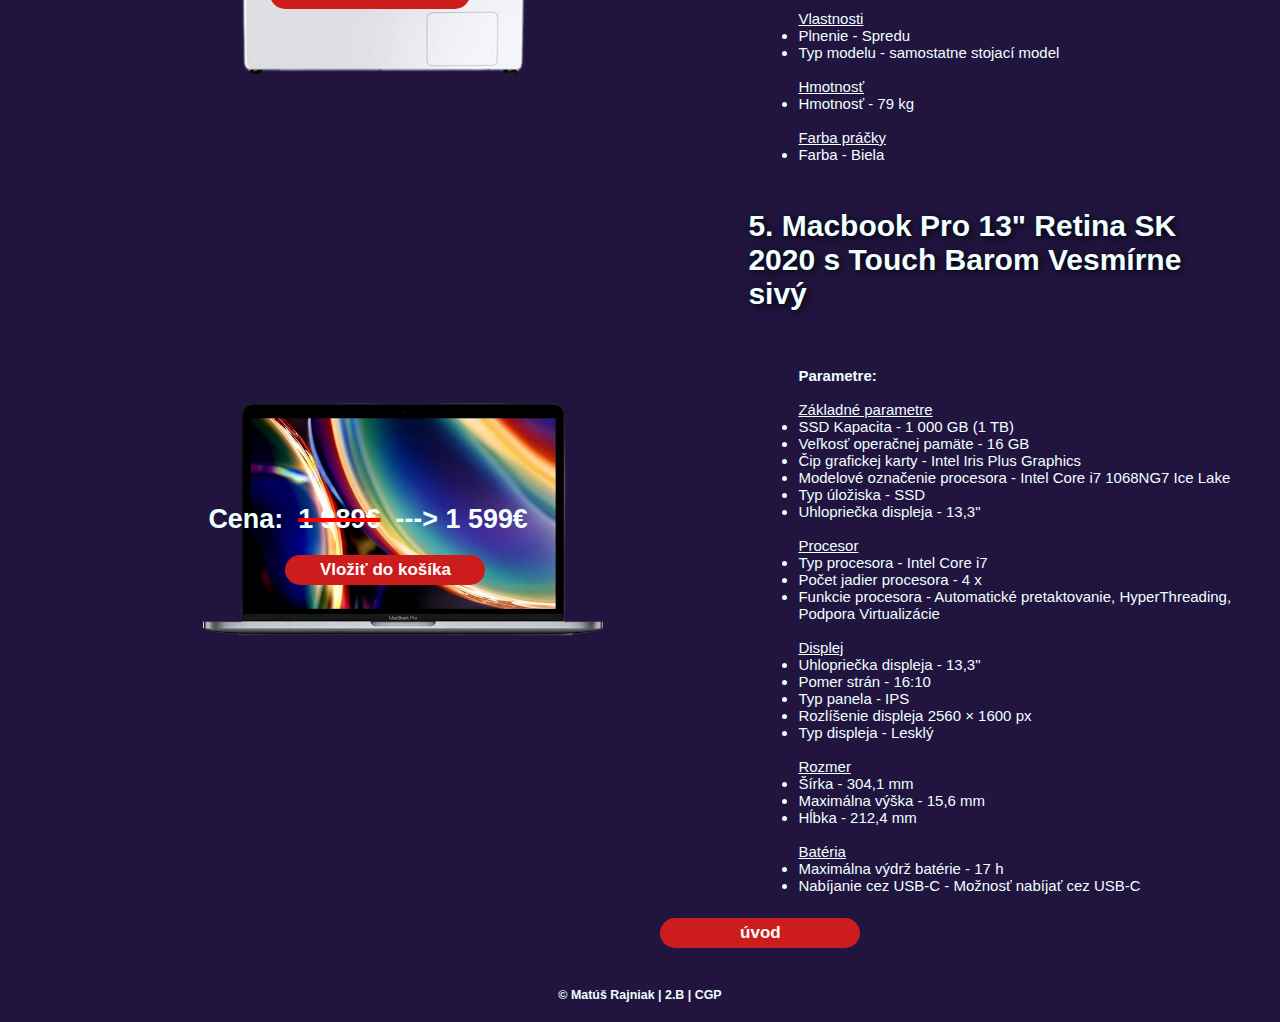
<file: html/Vypredaj.html>
<!DOCTYPE html>
<html>
    <body>
        <link href="../resources/css/Vypredaj.css" type="text/css" rel="stylesheet">

        <div class="kontajner">
            
            <div class="menu_kontajner">
            
                <div class="menu">
            
                    <div class="logo"><a href="../index.html"><img src="../resources/images/cell-phone2.png" width="60" height="60"></a></div>
                    
                    
                    
                    <div class="nadpis" id="úvod"></id>
                        Elektrodom
                    </div> 


                    
                    
                    


                    <nav>
                        <ul>
                            
                            <li class="televizory"><a href="../html/Televizory.html">Televízory</a></li>
                            <li class="telefony"><a href="../html/Telefony.html">Telefóny</a></li>       
                            <li class="sluchadla"><a href="../html/Sluchadla.html">Slúchadlá</a></li>
                            <li class="notebooky"><a href="../html/Notebooky.html">Notebooky</a></li>
                            <li class="pracky"><a href="../html/Pracky.html">Práčky</a></li>
                            <li class="o_nas"><a href="../html/O_nas.html">O nás</a></li>
                            
                        </ul>   
                    </nav>
                
                    <div class="ikona_m"><img src="../resources/images/menu.png" width="35px" height="40px"></div>
                
                </div>
            </div>
            
            
            
            <div class="televízory">
                Výpredaj!
            </div>

            



            <div class="televizor_1">

                <div class="nadpis_televizor_1">
                    <h2>1. Televízor 85" Samsung QE85QN800A</h2>
                </div>

                <!--piaty televízor-->

                <div class="televizor_obrazok_1">

                    <img src="../resources/images/Samsung_85-removebg-preview.png" width="700" height="700" alt="Samsung 85" />
                    
                </div>

                <div class="obsah_televizor_1">
                
                    <dl>
                        <dt><b>Parametre:</b></dt>
                        <br/>
                        <dd>Rozmery a hmotnosť</dd> 
                            <ul>
                                <li>Šírka - 189,34 cm</li>
                                <li>Výška - 114,58 cm</li>
                                <li>Hĺbka - 34,37 cm</li>
                                <li>Výška bez podstavca - 10,83 cm</li>
                                <li>Hĺbka bez podstavca - 17,4 cm</li>
                                <li>Hmotnosť - 54,3 kg</li>
                                <li>VESA prichytenie 600×400</li>
                            </ul>
                        <br/>
        
                        <dd>Uhopriečka a rozšírenie</dd>
                            <ul>
                                <li>Uhlopriečka - 85" (215,9 cm)</li>
                                <li>Maximálne rozlíšenie - Ultra HD 8K</li>
                                <li>Rozlíšenie displeja - 7680 × 4320 px</li>
                            </ul>
                        <br/>
        
                        <dd>Obrazovka</dd>
                            <ul>
                                <li>Technológia - QLED</li>
                                <li>Podsvietenie - Mini LED</li>
                                <li>Obnovovacia frekvencia panelu - 100 / 120 Hz</li>
                                <li>Ďalšie vlastnosti obrazu - HDR, Local Diming</li>
                                <li>Podporované HDR štandardy - HDR10, HDR10+, HLG</li>
                            </ul>
                        <br/>
        
                        <dd>Typ</dd>
                            <ul>
                                <li>Typ - Smart TV</li>
                                <li>Operačný systém - Tizen OS</li>
                            </ul>
                        <br/>
        
                        <dd>Modelový rok</dd>
                            <ul>
                                <li>Modelový rok - 2021</li>
                            </ul>
                        <br/>
        
                        <dd>Pripojenie</dd>
                            <ul>
                                <li>Bezdrôtové pripojenie -  WiFi , Bluetooth , Apple AirPlay 2, DLNA</li>
                                <li>Výstupy 2.0 - USB, LAN, HDMI 2.1, HDMI 2.0, digitálny optický/digitálny audio výstup, CI+ 1.4</li>
                                <li>HDMI - 4 ×</li>
                                <li>USB - 3 ×</li>
                            </ul>
                        
                    </dl>

                </div>

                <div class="mriezka_1">

                    <div class="cena_televizor_1">
                        <h3>Cena: <div class="staracena"> 7 499€ </div> ---> 5 499€</h3>
                    </div>

                    <button type="button" onclick="alert('Produkt bol úspešne vložený do košíka')">Vložiť do košíka</button>
    
                </div>

            </div>

            



            <div class="televizor_2">

                <div class="nadpis_televizor_2">
                    <h2>2. POCO X3 Pro 256 GB gradientná čierna</h2>
                </div>

                <!--piaty televízor-->

                <div class="televizor_obrazok_2">

                    <img src="../resources/images/Poco-removebg-preview.png" width="400" height="400" alt="Samsung 85" />
                    
                </div>

                <div class="obsah_televizor_2">
                
                    <dl>
                        <dt><b>Parametre:</b></dt>
                        <br/>
                        <dd>Základné parametre</dd> 
                            <ul>
                                <li>Uhlopriečka displeja - 6,67"</li>
                                <li>Rozlíšenie displeja - 2400 × 1080</li>
                                <li>Operačný systém - Android</li>
                                <li>Operačná pamäť - 8 GB</li>
                                <li>Konfigurácia kariet - Hybridný slot</li>
                                <li>Slot na pamäťovú kartu - Áno</li>
                                <li>Typ pamäťovej karty - MicroSD</li>
                                <li>Maximálna veľkosť pamäťovej karty - 1000 GB</li>
                                <li>Rozlíšenie zadnej kamery - 48 Mpx</li>
                                <li>Rozlíšenie prednej kamery - 20 Mpx</li>
                                <li>Funkcie - Rýchle nabíjanie, Čítačka odtlačkov prstov na tele, Podpora MMS, OTG</li>
                            </ul>
                        <br/>
            
                        <dd>Konštrukcia</dd>
                            <ul>
                                <li>Typ - Dotykový displej</li>
                                <li>Výška - 165,3 mmm</li>
                                <li>Šírka - 76,8 mm</li>
                                <li>Hĺbka - 9,4 mm</li>
                                <li>Hmotnosť - 215 g</li>
                                <li>Farba - Čierna</li>
                            </ul>
                        <br/>
            
                        <dd>Displej</dd>
                            <ul>
                                <li>Uhlopriečka displeja - 6,67" (16,94 cm)</li>
                                <li>Typ displeja - IPS</li>
                                <li>Pomer veľkosti displeja k telu - 84,6%</li>
                                <li>Obnovovacia frekvencia - 120 Hz</li>
                                <li>Jemnosť displeja - 395 PPI</li>
                                <li>Tvar výrezu v displeji - Kruh</li>
                            </ul>
                        <br/>
            
                        <dd>Software</dd>
                            <ul>
                                <li>Verzia operačného systému - Android 11</li>
                                <li>Nadstavba - MIUI</li>
                            </ul>
                        <br/>
            
                        <dd>Výdrž a výkon</dd>
                            <ul>
                                <li>Kapacita batérie - 5 160 mAh</li>
                                <li>Max. výkon drôtového napájania - 33 W</li>
                                <li>Operačná pamäť - 8 GB</li>
                                <li>Vnútorná pamäť - 256 GB</li>
                                <li>Značka procesora - Qualcomm</li>
                                <li>Počet jadier procesora - 8 x</li>
                                <li>Frekvenicia procesora - 2,9 GHz (2 900 MHz)</li>
                                <li>Grafický akcelerátor - Adreno 640</li> 
                            </ul>
                        <br/>
            
                        <dd>Značka/model telefónu</dd>
                            <ul>
                                <li>Značka telefónu - Xiaomi</li>
                                <li>Model zariadenia - Poco X3 Pro</li>
                            </ul>
                        
                    </dl>

                </div>

                <div class="mriezka_2">

                    <div class="cena_televizor_2">
                        <h3>Cena: <div class="staracena"> 249€ </div> ---> 99€</h3>
                    </div>

                    <button type="button" onclick="alert('Produkt bol úspešne vložený do košíka')">Vložiť do košíka</button>
    
                </div>

            </div>

            <div class="televizor_3">

                <div class="nadpis_televizor_3">
                    <h2>3. JBL Tune 500BT čierne</h2>
                </div>

                <!--piaty televízor-->

                <div class="televizor_obrazok_3">

                    <img src="../resources/images/JBL_tune-removebg-preview.png" width="400" height="400" alt="Samsung 85" />
                    
                </div>

                <div class="obsah_televizor_3">
                
                    <dl>
                        <dt><b>Parametre:</b></dt>
                        <br/>
                        <dd>Základné parametre</dd> 
                            <ul>
                                <li>Vyhotovenie - Na uši</li>
                                <li>Konštrukcia - Uzatvorená</li>
                                <li>Mikrofón - áno</li>
                                <li>Bluetooth - áno</li>
                                <li>Verzia Bluetooth - 4.1</li>
                            </ul>
                        <br/>
            
                        <dd>Typ slúchadiel</dd>
                            <ul>
                                <li>Vyhotovenie - Na uši</li>
                                <li>Konštrukcia - Uzatvorená</li>
                                <li>Mikrofón - áno</li>
                            </ul>
                        <br/>
            
                        <dd>Pripojenie</dd>
                            <ul>
                                <li>Typ pripojenia - Bluetooth</li>
                                <li>Verzia Bluetooth - 4.1</li>
                            </ul>
                        <br/>
            
                        <dd>Vlastnosti a funkcie</dd>
                            <ul>
                                <li>Funkcie - s ovládaním hlasitosti, prijímanie hovorov, prepínanie skladieb, hlasový asistent</li>
                                <li>Ďalšie vlastnosti - skladacia konštrukcia, otočné mušle</li>
                            </ul>
                        <br/>
            
                        <dd>Charakteristika slúchadiel</dd>
                            <ul>
                                <li>Frekvencia od - 20 Hz</li>
                                <li>Frekvencia do - 20 000 Hz</li>
                                <li>Veľkost meniča - 32 mm</li>
                            </ul>
                        <br/>
            
                        <dd>Batéria</dd>
                            <ul>
                                <li>Maximálna výdrž batérie - 16 h</li>
                                <li>Výdrž batérie (slúchadlá) - 16 h</li>
                            </ul>
            
                        <dd>Hmotnosť</dd>
                            <ul>
                                <li>Hmotnosť - 155 g</li>
                            </ul>
                        
                    </dl>

                </div>

                <div class="mriezka_3">

                    <div class="cena_televizor_3">
                        <h3>Cena: <div class="staracena"> 39,90€ </div> ---> 28,90€</h3>
                    </div>

                    <button type="button" onclick="alert('Produkt bol úspešne vložený do košíka')">Vložiť do košíka</button>
    
                </div>

            </div>

            <div class="televizor_4">

                <div class="nadpis_televizor_4">
                    <h2>4. SAMSUNG WW90T986ASH/S7</h2>
                </div>

                <!--piaty televízor-->

                <div class="televizor_obrazok_4">

                    <img src="../resources/images/Samsung_pracka_2-removebg-preview.png" width="400" height="400" alt="Samsung 85" />
                    
                </div>

                <div class="obsah_televizor_4">
                
                    <dl>
                        <dt><b>Parametre:</b></dt>
                        <br/>
                        <dd>Základné parametre</dd> 
                            <ul>
                                <li>Typ modelu - samostatne stojací model</li>
                                <li>dTest - Nie</li>
                                <li>Typ modelu - samostatne stojací model</li>
                                <li>Vážená spotreba energie - 49 kWh/100 c.</li>
                                <li>Maximálna kapacita práčky (program ECO 40-60) - 9 kg</li>
                            </ul>
                        <br/>
            
                        <dd>Energetické parametre práčky 2021</dd>
                            <ul>
                                <li>Energetická trieda - A</li>
                                <li>Vážená spotreba energie - 49 kWh/100 c</li>
                                <li>Doba trvania (program ECO 40-60) - 199 min (3,32 h)</li>
                                <li>Maximálna kapacita práčky (program ECO 40-60) - 9 kg</li>
                                <li>Vážená spotreba vody na cyklus - 50 l</li>
                            </ul>
                        <br/>
            
                        <dd>Rozmery práčky</dd>
                            <ul>
                                <li>Hĺbka - 60 cm</li>
                                <li>Šírka - 60 cm</li>
                                <li>Výška - 85 cm</li>
                            </ul>
                        <br/>
            
                        <dd>Vlastnosti</dd>
                            <ul>
                                <li>Plnenie - Spredu</li>
                                <li>Typ modelu - samostatne stojací model</li>
                            </ul>
                        <br/>
            
                        <dd>Hmotnosť</dd>
                            <ul>
                                <li>Hmotnosť - 79 kg</li>
                            </ul>
                        <br/>
            
                        <dd>Farba práčky</dd>
                            <ul>
                                <li>Farba - Biela</li>
                            </ul>
                        
                    </dl>

                </div>

                <div class="mriezka_4">

                    <div class="cena_televizor_4">
                        <h3>Cena: <div class="staracena"> 1 158,90€ </div> ---> 589,90€</h3>
                    </div>

                    <button type="button" onclick="alert('Produkt bol úspešne vložený do košíka')">Vložiť do košíka</button>
    
                </div>

            </div>

            <div class="televizor_5">

                <div class="nadpis_televizor_5">
                    <h2>5. Macbook Pro 13" Retina SK 2020 s Touch Barom Vesmírne sivý</h2>
                </div>

                <!--piaty televízor-->

                <div class="televizor_obrazok_5">

                    <img src="../resources/images/Macbook_2_3.png" width="400" height="400" alt="Samsung 85" />
                    
                </div>

                <div class="obsah_televizor_5">
                
                    <dl>
                        <dt><b>Parametre:</b></dt>
                        <br/>
                        <dd>Základné parametre</dd> 
                            <ul>
                                <li>SSD Kapacita - 1 000 GB (1 TB)</li>
                                <li>Veľkosť operačnej pamäte - 16 GB</li>
                                <li>Čip grafickej karty - Intel Iris Plus Graphics</li>
                                <li>Modelové označenie procesora - Intel Core i7 1068NG7 Ice Lake</li>
                                <li>Typ úložiska - SSD</li>
                                <li>Uhlopriečka displeja - 13,3"</li>
                            </ul>
                        <br/>
            
                        <dd>Procesor</dd>
                            <ul>
                                <li>Typ procesora - Intel Core i7</li>
                                <li>Počet jadier procesora - 4 x</li>
                                <li>Funkcie procesora - Automatické pretaktovanie, HyperThreading, Podpora Virtualizácie</li>
                            </ul>
                        <br/>
            
                        <dd>Displej</dd>
                            <ul>
                                <li>Uhlopriečka displeja - 13,3"</li>
                                <li>Pomer strán -  16:10</li>
                                <li>Typ panela - IPS</li>
                                <li>Rozlíšenie displeja 2560 × 1600 px</li>
                                <li>Typ displeja - Lesklý</li>
                            </ul>
                        <br/>
            
                        <dd>Rozmer</dd>
                            <ul>
                                <li>Šírka - 304,1 mm</li>
                                <li>Maximálna výška - 15,6 mm</li>
                                <li>Hĺbka - 212,4 mm</li>
                            </ul>
                        <br/>
            
            
                        <dd>Batéria</dd>
                            <ul>
                                <li>Maximálna výdrž batérie - 17 h</li>
                                <li>Nabíjanie cez USB-C - Možnosť nabíjať cez USB-C</li>
                            </ul>
                        
                    </dl>

                </div>

                <div class="mriezka_5">

                    <div class="cena_televizor_5">
                        <h3>Cena: <div class="staracena"> 1 989€ </div> ---> 1 599€</h3>
                    </div>

                    <button type="button" onclick="alert('Produkt bol úspešne vložený do košíka')">Vložiť do košíka</button>
    
                </div>

            </div>

            </br>

            <div class="uvod_tlacidlo"><a href="#úvod"><button>úvod</button></a></div>

            <div class="pata">
                <h5>© Matúš Rajniak   |   2.B    |  CGP</h5>
            </div>


        </div>
    </body>
</html>
</file>
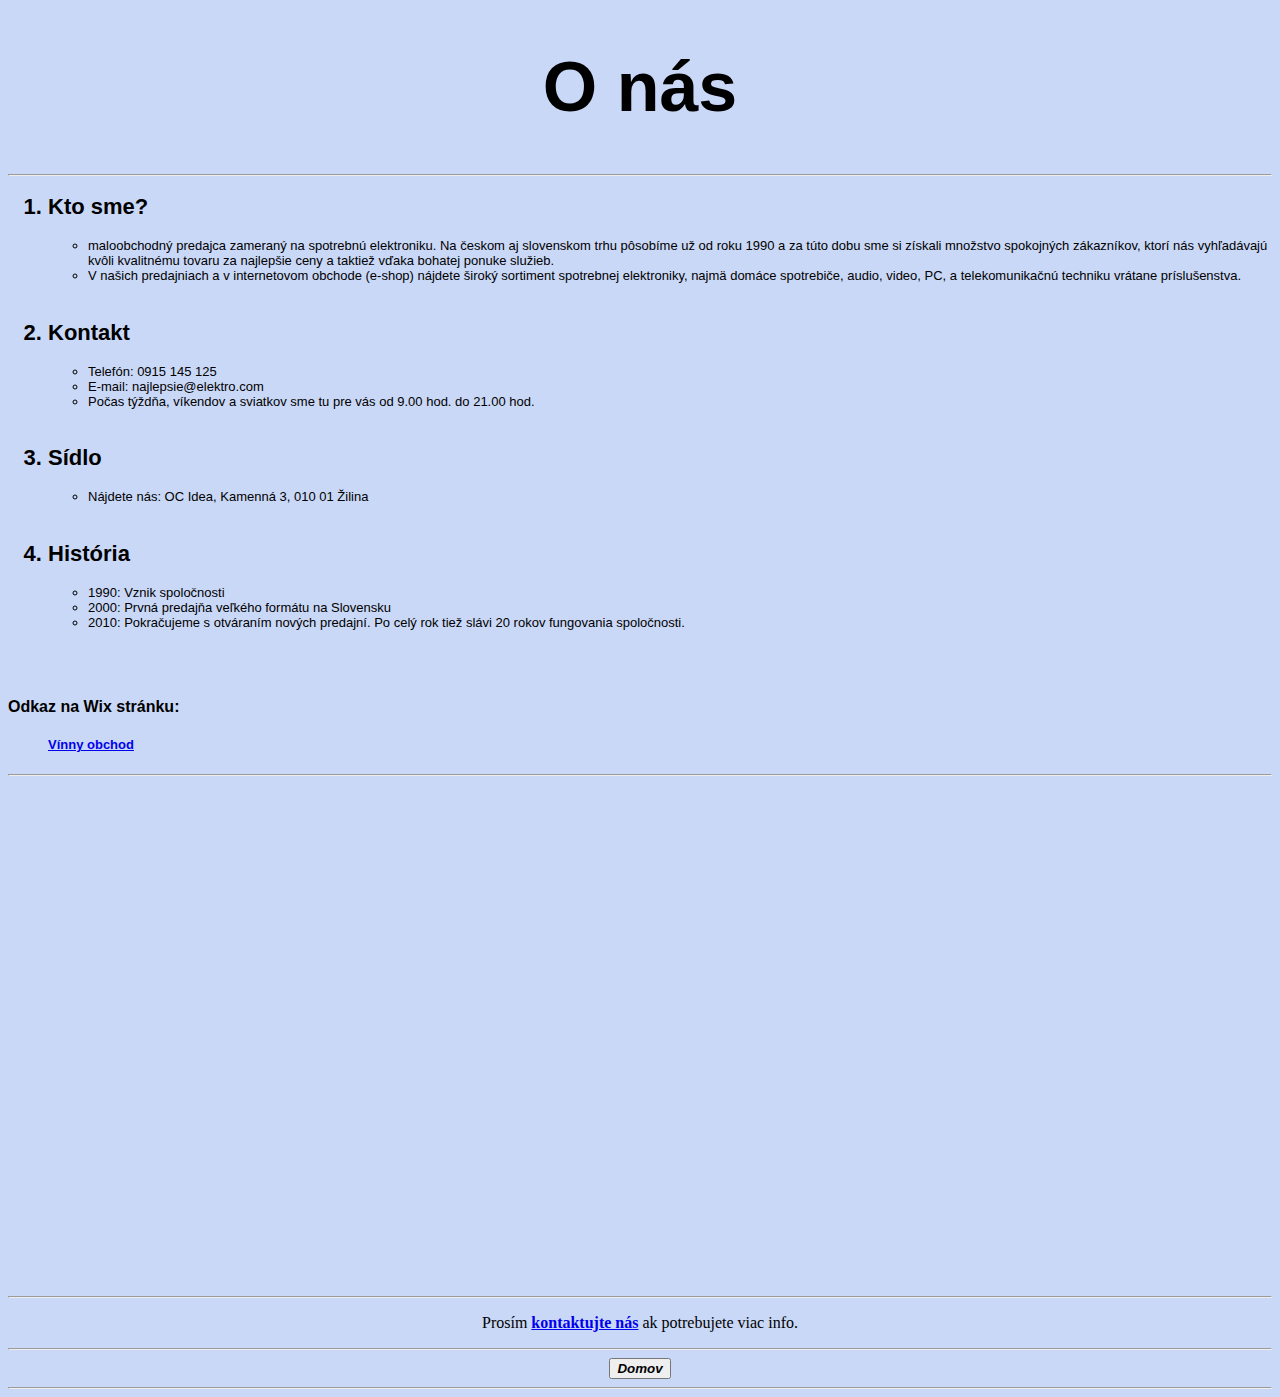
<file: html/copy/O_nas – kópia.html>
<!DOCTYPE html>
<html>
    <body>
        <div align="center"><h1>O nás</div></h1>
        <hr/>

        <ol>
            <b><h2><li>Kto sme?</li></h2></b>
                <ul>
                    <li>maloobchodný predajca zameraný na spotrebnú elektroniku. Na českom aj slovenskom trhu pôsobíme už od roku 1990 a za túto dobu sme si získali množstvo spokojných zákazníkov, ktorí nás vyhľadávajú kvôli kvalitnému tovaru za najlepšie ceny a taktiež vďaka bohatej ponuke služieb.</li>
                    <li>V našich predajniach a v internetovom obchode (e-shop) nájdete široký sortiment spotrebnej elektroniky, najmä domáce spotrebiče, audio, video, PC, a telekomunikačnú techniku vrátane príslušenstva.</li>
                </ul>
            <br/>

            <b><h2><li>Kontakt</li></h2></b>
                <ul>
                    <li>Telefón: 0915 145 125</li>
                    <li>E-mail: najlepsie@elektro.com</li>
                    <li>Počas týždňa, víkendov a sviatkov sme tu pre vás od 9.00 hod. do 21.00 hod.</li>
                </ul>
            <br/>

            <b><h2><li>Sídlo</li></h2></b>
                <ul>
                    <li>Nájdete nás: OC Idea, Kamenná 3, 010 01 Žilina</li>
                </ul>
            <br/>

            <b><h2><li>História</li></h2></b>
                <ul>
                    <li>1990: Vznik spoločnosti</li>
                    <li>2000: Prvná predajňa veľkého formátu na Slovensku</li>
                    <li>2010: Pokračujeme s otváraním nových predajní. Po celý rok tiež slávi 20 rokov fungovania spoločnosti.</li>
                </ul>
        </ol>

        <br/>
        <br/>

        <dl>
            <dt><h3><b>Odkaz na Wix stránku:</b></h3></dt>
                <dd><h5><a href="https://matuskoraj.wixsite.com/matusrajniak" target="_blank"><b>Vínny obchod</b></a></h5></dd>
        </dl>

        <hr/>

        <div align="center"><iframe src="https://www.google.com/maps/embed?pb=!1m18!1m12!1m3!1d1550.043328437407!2d18.727268412883635!3d49.2033717121204!2m3!1f0!2f0!3f0!3m2!1i1024!2i768!4f13.1!3m3!1m2!1s0x47145ec63052993b%3A0x6bc16891f9dd5dcf!2sElektro%20%C5%BDilina%20-%20SlovElektro%20s.r.o.!5e0!3m2!1ssk!2ssk!4v1633859782097!5m2!1ssk!2ssk" width="1515" height="500" style="border:0;" allowfullscreen="" loading="lazy"></iframe></div>

        <hr/>

        <div align="center"><p>Prosím <a href="mailto:matuskoraj@gmial.com"><b>kontaktujte nás</b></a> ak potrebujete viac info.</p></div>

        <hr/>

        <div align="center"><a href="index.html"><button><b><i>Domov</i></b></button></a></div>

        <style>
            h1 {color: black;   font-size: 70px;    font-family: 'Lucida Sans', 'Lucida Sans Regular', 'Lucida Grande', 'Lucida Sans Unicode', Geneva, Verdana, sans-serif;}
            h2 {font-size: 22px;    font-family: 'Lucida Sans', 'Lucida Sans Regular', 'Lucida Grande', 'Lucida Sans Unicode', Geneva, Verdana, sans-serif;}
            h3 {font-family: 'Lucida Sans', 'Lucida Sans Regular', 'Lucida Grande', 'Lucida Sans Unicode', Geneva, Verdana, sans-serif; font-size: 16px;}
            h5 {font-family: 'Lucida Sans', 'Lucida Sans Regular', 'Lucida Grande', 'Lucida Sans Unicode', Geneva, Verdana, sans-serif; font-size: 13px;}
            ul {font-family: 'Lucida Sans', 'Lucida Sans Regular', 'Lucida Grande', 'Lucida Sans Unicode', Geneva, Verdana, sans-serif; font-size: 13px;}
            body {background-color: rgb(202, 216, 247);}
            
        </style>

        <hr/>
    </body>
</html>
</file>
<file: resources/css/Doprava.css>
body {background-color: rgb(33, 21, 63);}

* {
    margin: 0;
    padding: 0;
    font-family: 'Lucida Sans', 'Lucida Sans Regular', 'Lucida Grande', 'Lucida Sans Unicode', Geneva, Verdana, sans-serif;
}

.kontajner {
    width: 100%;
    padding-left: 3%;
    padding-right: 3%;
    box-sizing: border-box;
}

.menu{
    display: inline-flex;
    align-items: center;
    margin-left: 0px;
}

.menu_kontajner{
    background-color: rgb(64, 117, 160);
    background-size: 200%;
    margin-left: -47px;
    margin-right: -45px;
}

nav {
    flex: 1;
    text-align: right;
    margin-right: -35px;
}

nav ul li {
    list-style: none;
    display: inline-block;
    margin-left: 30px;

}

nav ul li a {
    text-decoration: none;
    color: azure;
    font-size: 15px;

     
}

.logo{
    padding-right: 60px;
    margin-left: 74px;
    margin-top: 10px;

}

.nadpis{
    color: azure;
    text-decoration: none;
    font-size: 40px;
    margin-right: 300px;
}

.televizory:hover{
    transform: translateY(-5px);
}

.televizory {
    transition: transform 0.5s;
}

.telefony:hover{
    transform: translateY(-5px);
}

.telefony {
    transition: transform 0.5s;
}

.sluchadla:hover{
    transform: translateY(-5px);
}

.sluchadla {
    transition: transform 0.5s;
}

.notebooky:hover{
    transform: translateY(-5px);
}

.notebooky {
    transition: transform 0.5s;
}

.pracky:hover{
    transform: translateY(-5px);
}

.pracky {
    transition: transform 0.5s;
}

.o_nas:hover{
    transform: translateY(-5px);
}

.o_nas {
    transition: transform 0.5s;
}

.ikona_m{
    margin-top: 8px;
    margin-left: 115px;
}

.ikona_m:hover{
    transform: translateY(-5px);
    cursor: pointer;
}

.ikona_m {
    transition: transform 0.5s;
}

.televízory{
    color: rgb(255, 255, 255);
    font-size: 70px;
    font-family: 'Lucida Sans', 'Lucida Sans Regular', 'Lucida Grande', 'Lucida Sans Unicode', Geneva, Verdana, sans-serif;
    text-align: center;
    margin-top: 40px;
    letter-spacing: 6px;
    font-weight: bold;
    margin-bottom: -40px;
    text-shadow: 2px 2px 8px #000000;
}

h2{
    color: azure;
    font-family: 'Lucida Sans', 'Lucida Sans Regular', 'Lucida Grande', 'Lucida Sans Unicode', Geneva, Verdana, sans-serif;
    font-size: 30px;
    margin-top: 20px;
}

.obrazok_doprava{
    margin-top: 80px;
    text-align: center;

}

.popis{
    font-family: 'Lucida Sans', 'Lucida Sans Regular', 'Lucida Grande', 'Lucida Sans Unicode', Geneva, Verdana, sans-serif;
    color: azure;
    font-size: 60px;
    text-align: center;
    margin-top: 15px;
    margin-bottom: 20px;
}

.pata{
    text-align: center;
    color: azure;
    font-size: 15px;
    margin: 20px;
    margin-top: 40px;
    font-family: 'Lucida Sans', 'Lucida Sans Regular', 'Lucida Grande', 'Lucida Sans Unicode', Geneva, Verdana, sans-serif;

}

button{
    width: 200px;
    color: rgba(255, 255, 255, 100%);
    font-size: 17px;
    font-family: 'Lucida Sans', 'Lucida Sans Regular', 'Lucida Grande', 'Lucida Sans Unicode', Geneva, Verdana, sans-serif;
    font-weight: bolder;
    padding:  5px 1px 5px 1px;
    background: hsla(0, 75.9%, 45.5%, 100%);
    border: 0;
    border-radius: 20px;
    cursor: pointer;
    transition: transform 0.5s;
    margin-left: 620px;
    margin-top: 20px;


}

table, th, td {
    border: 1px solid; color: azure;
}

table {
    width: 50%;
    margin-left: 340px;
    margin-bottom: 10px;
    
}

td {
    text-align: center;
}
th, td {
    color: azure;
}
</file>
<file: resources/css/Notebooky.css>
body {background-color: rgb(33, 21, 63);}

* {
    margin: 0;
    padding: 0;
    font-family: 'Lucida Sans', 'Lucida Sans Regular', 'Lucida Grande', 'Lucida Sans Unicode', Geneva, Verdana, sans-serif;
}

.kontajner {
    width: 100%;
    padding-left: 3%;
    padding-right: 3%;
    box-sizing: border-box;
}

.menu{
    display: inline-flex;
    align-items: center;
    margin-left: 0px;
}

.menu_kontajner{
    background-color: rgb(64, 117, 160);
    background-size: 200%;
    margin-left: -47px;
    margin-right: -45px;
}

nav {
    flex: 1;
    text-align: right;
    margin-right: -35px;
}

nav ul li {
    list-style: none;
    display: inline-block;
    margin-left: 30px;

}

nav ul li a {
    text-decoration: none;
    color: azure;
    font-size: 15px;

     
}

.logo{
    padding-right: 60px;
    margin-left: 74px;
    margin-top: 10px;

}

.nadpis{
    color: azure;
    text-decoration: none;
    font-size: 40px;
    margin-right: 300px;
}

.televizory:hover{
    transform: translateY(-5px);
}

.televizory {
    transition: transform 0.5s;
}

.telefony:hover{
    transform: translateY(-5px);
}

.telefony {
    transition: transform 0.5s;
}

.sluchadla:hover{
    transform: translateY(-5px);
}

.sluchadla {
    transition: transform 0.5s;
}

.notebooky:hover{
    transform: translateY(-5px);
}

.notebooky {
    transition: transform 0.5s;
}

.pracky:hover{
    transform: translateY(-5px);
}

.pracky {
    transition: transform 0.5s;
}

.o_nas:hover{
    transform: translateY(-5px);
}

.o_nas {
    transition: transform 0.5s;
}

.ikona_m{
    margin-top: 8px;
    margin-left: 115px;
}

.ikona_m:hover{
    transform: translateY(-5px);
    cursor: pointer;
}

.ikona_m {
    transition: transform 0.5s;
}

.televízory{
    color: rgb(255, 255, 255);
    font-size: 70px;
    font-family: 'Lucida Sans', 'Lucida Sans Regular', 'Lucida Grande', 'Lucida Sans Unicode', Geneva, Verdana, sans-serif;
    text-align: center;
    margin-top: 40px;
    letter-spacing: 6px;
    font-weight: bold;
    text-shadow: 2px 2px 8px #000000;
}

h2{
    color: azure;
    font-family: 'Lucida Sans', 'Lucida Sans Regular', 'Lucida Grande', 'Lucida Sans Unicode', Geneva, Verdana, sans-serif;
    font-size: 30px;
    margin-top: 20px;
}



.obsah_televizor_1{
    color: azure;
    margin-left: 760px;
    margin-top: -410px;
    font-size: 15px;
}

.nadpis_televizor_1{
    margin-left: 710px;
    margin-top: 50px;
    margin-bottom: -30px;
    text-shadow: 2px 2px 8px #000000;
}

.cena_televizor_1{
    color: azure;
    font-family: 'Lucida Sans', 'Lucida Sans Regular', 'Lucida Grande', 'Lucida Sans Unicode', Geneva, Verdana, sans-serif;
    font-size: 23px;
    margin-left: 275px;
    margin-top: -660px;
}

.televizor_obrazok_1{
    margin-top: 90px;
    margin-left: 150px;
}

.mriezka_1{
    margin-top: 250px;
    margin-left: -25px;
    margin-bottom: -250px;
}

button{
    width: 200px;
    color: rgb(255, 255, 255);
    font-size: 17px;
    font-family: 'Lucida Sans', 'Lucida Sans Regular', 'Lucida Grande', 'Lucida Sans Unicode', Geneva, Verdana, sans-serif;
    font-weight: bolder;
    padding:  5px 1px 5px 1px;
    background: rgb(204, 28, 28);
    border: 0;
    border-radius: 20px;
    cursor: pointer;
    transition: transform 0.5s;
    margin-left: 252px;
    margin-top: 20px;

}

.obsah_televizor_2{
    color: azure;
    margin-left: 760px;
    margin-top: -405px;
    font-size: 15px;
}

.nadpis_televizor_2{
    margin-left: 710px;
    margin-top: 620px;
    margin-bottom: -30px;
    text-shadow: 2px 2px 8px #000000;
}

.cena_televizor_2{
    color: azure;
    font-family: 'Lucida Sans', 'Lucida Sans Regular', 'Lucida Grande', 'Lucida Sans Unicode', Geneva, Verdana, sans-serif;
    font-size: 23px;
    margin-left: 264px;
    margin-top: -320px;
}

.televizor_obrazok_2{
    margin-top: 90px;
    margin-left: 170px;
}

.mriezka_2{
    margin-top: -390px;
    margin-bottom: -270px;
}



.obsah_televizor_3{
    color: azure;
    margin-left: 760px;
    margin-top: -405px;
    font-size: 15px;
}

.nadpis_televizor_3{
    margin-left: 710px;
    margin-top: 620px;
    margin-bottom: -30px;
    text-shadow: 2px 2px 8px #000000;
}

.cena_televizor_3{
    color: azure;
    font-family: 'Lucida Sans', 'Lucida Sans Regular', 'Lucida Grande', 'Lucida Sans Unicode', Geneva, Verdana, sans-serif;
    font-size: 23px;
    margin-left: 260px;
    margin-top: -320px;
}

.televizor_obrazok_3{
    margin-top: 90px;
    margin-left: 150px;
}

.mriezka_3{
    margin-top: -360px;
    margin-left: -15px;
    margin-bottom: -300px;
}



.obsah_televizor_4{
    color: azure;
    margin-left: 760px;
    margin-top: -411px;
    font-size: 15px;
}

.nadpis_televizor_4{
    margin-left: 710px;
    margin-top: 620px;
    margin-bottom: -30px;
    text-shadow: 2px 2px 8px #000000;
}

.cena_televizor_4{
    color: azure;
    font-family: 'Lucida Sans', 'Lucida Sans Regular', 'Lucida Grande', 'Lucida Sans Unicode', Geneva, Verdana, sans-serif;
    font-size: 23px;
    margin-left: 275px;
    margin-top: -320px;
}

.televizor_obrazok_4{
    margin-top: 90px;
    margin-left: 150px;
}

.mriezka_4{
    margin-top: -420px;
    margin-left: -25px;
    margin-bottom: -240px;
}

.obsah_televizor_5{
    color: azure;
    margin-left: 760px;
    margin-top: -408px;
    font-size: 15px;
}

.nadpis_televizor_5{
    margin-left: 710px;
    margin-top: 620px;
    margin-bottom: -30px;
    text-shadow: 2px 2px 8px #000000;
}

.cena_televizor_5{
    color: azure;
    font-family: 'Lucida Sans', 'Lucida Sans Regular', 'Lucida Grande', 'Lucida Sans Unicode', Geneva, Verdana, sans-serif;
    font-size: 23px;
    margin-left: 175px;
    margin-top: -320px;
}

.televizor_obrazok_5{
    margin-top: 90px;
    margin-left: 165px;
}

.mriezka_5{
    margin-top: -340px;
    margin-bottom: -330px;
    margin-left: -5px;
}

.podcena{
    text-decoration: line-through;
}

h3{
    display: inline-flex;
}

.staracena{
    text-decoration: line-through rgb(255, 0, 0) 4px;
    margin-left: 15px;
    margin-right: 15px;
}

.uvod_tlacidlo{
    margin-left: 370px;
    margin-top: 570px;
}

.pata{
    text-align: center;
    color: azure;
    font-size: 15px;
    margin: 20px;
    margin-top: 40px;
    font-family: 'Lucida Sans', 'Lucida Sans Regular', 'Lucida Grande', 'Lucida Sans Unicode', Geneva, Verdana, sans-serif;

}

.televizor_2{
    margin-top: 300px;
}

.televizor_3{
    margin-top: -90px;
}

.televizor_4{
    margin-top: -162px;
}

.televizor_5{
    margin-top: -130px;
}

button:hover{
    transform: translateY(-5px);
}

button {
    transition: transform 0.5s;
}

dd{
    text-decoration: underline;
}
</file>
<file: resources/css/Pracky.css>
body {background-color: rgb(33, 21, 63);}

* {
    margin: 0;
    padding: 0;
    font-family: 'Lucida Sans', 'Lucida Sans Regular', 'Lucida Grande', 'Lucida Sans Unicode', Geneva, Verdana, sans-serif;
}

.kontajner {
    width: 100%;
    padding-left: 3%;
    padding-right: 3%;
    box-sizing: border-box;
}

.menu{
    display: inline-flex;
    align-items: center;
    margin-left: 0px;
}

.menu_kontajner{
    background-color: rgb(64, 117, 160);
    background-size: 200%;
    margin-left: -47px;
    margin-right: -45px;
}

nav {
    flex: 1;
    text-align: right;
    margin-right: -35px;
}

nav ul li {
    list-style: none;
    display: inline-block;
    margin-left: 30px;

}

nav ul li a {
    text-decoration: none;
    color: azure;
    font-size: 15px;

     
}

.logo{
    padding-right: 60px;
    margin-left: 74px;
    margin-top: 10px;

}

.nadpis{
    color: azure;
    text-decoration: none;
    font-size: 40px;
    margin-right: 300px;
}

.televizory:hover{
    transform: translateY(-5px);
}

.televizory {
    transition: transform 0.5s;
}

.telefony:hover{
    transform: translateY(-5px);
}

.telefony {
    transition: transform 0.5s;
}

.sluchadla:hover{
    transform: translateY(-5px);
}

.sluchadla {
    transition: transform 0.5s;
}

.notebooky:hover{
    transform: translateY(-5px);
}

.notebooky {
    transition: transform 0.5s;
}

.pracky:hover{
    transform: translateY(-5px);
}

.pracky {
    transition: transform 0.5s;
}

.o_nas:hover{
    transform: translateY(-5px);
}

.o_nas {
    transition: transform 0.5s;
}

.ikona_m{
    margin-top: 8px;
    margin-left: 115px;
}

.ikona_m:hover{
    transform: translateY(-5px);
    cursor: pointer;
}

.ikona_m {
    transition: transform 0.5s;
}

.televízory{
    color: rgb(255, 255, 255);
    font-size: 70px;
    font-family: 'Lucida Sans', 'Lucida Sans Regular', 'Lucida Grande', 'Lucida Sans Unicode', Geneva, Verdana, sans-serif;
    text-align: center;
    margin-top: 40px;
    letter-spacing: 6px;
    font-weight: bold;
    text-shadow: 2px 2px 8px #000000;
}

h2{
    color: azure;
    font-family: 'Lucida Sans', 'Lucida Sans Regular', 'Lucida Grande', 'Lucida Sans Unicode', Geneva, Verdana, sans-serif;
    font-size: 30px;
    margin-top: 20px;
}

.televizor_1{
    /*overflow: auto;*/
    resize: both;
}

.obsah_televizor_1{
    color: azure;
    margin-left: 760px;
    margin-top: -400px;
    font-size: 15px;
}

.nadpis_televizor_1{
    margin-left: 710px;
    margin-top: 50px;
    margin-bottom: -30px;
    text-shadow: 2px 2px 8px #000000;
}

.cena_televizor_1{
    color: azure;
    font-family: 'Lucida Sans', 'Lucida Sans Regular', 'Lucida Grande', 'Lucida Sans Unicode', Geneva, Verdana, sans-serif;
    font-size: 23px;
    margin-left: 258px;
    margin-top: -660px;
}

.televizor_obrazok_1{
    margin-top: 110px;
    margin-left: 150px;
}

.mriezka_1{
    margin-top: 380px;
    margin-bottom: -378px;

}

button{
    width: 200px;
    color: rgb(255, 255, 255);
    font-size: 17px;
    font-family: 'Lucida Sans', 'Lucida Sans Regular', 'Lucida Grande', 'Lucida Sans Unicode', Geneva, Verdana, sans-serif;
    font-weight: bolder;
    padding:  5px 1px 5px 1px;
    background: rgb(204, 28, 28);
    border: 0;
    border-radius: 20px;
    cursor: pointer;
    transition: transform 0.5s;
    margin-left: 252px;
    margin-top: 20px;

}

.obsah_televizor_2{
    color: azure;
    margin-left: 760px;
    margin-top: -425px;
    font-size: 15px;
}

.nadpis_televizor_2{
    margin-left: 710px;
    margin-top: 620px;
    margin-bottom: -30px;
    text-shadow: 2px 2px 8px #000000;
}

.cena_televizor_2{
    color: azure;
    font-family: 'Lucida Sans', 'Lucida Sans Regular', 'Lucida Grande', 'Lucida Sans Unicode', Geneva, Verdana, sans-serif;
    font-size: 23px;
    margin-left: 258px;
    margin-top: -320px;
}

.televizor_obrazok_2{
    margin-top: 110px;
    margin-left: 150px;
}

.mriezka_2{
    margin-top: 75px;
    margin-bottom: -410px;
    margin-left: -15px;
}



.obsah_televizor_3{
    color: azure;
    margin-left: 760px;
    margin-top: -430px;
    font-size: 15px;
}

.nadpis_televizor_3{
    margin-left: 710px;
    margin-top: 620px;
    margin-bottom: -30px;
    text-shadow: 2px 2px 8px #000000;
}

.cena_televizor_3{
    color: azure;
    font-family: 'Lucida Sans', 'Lucida Sans Regular', 'Lucida Grande', 'Lucida Sans Unicode', Geneva, Verdana, sans-serif;
    font-size: 23px;
    margin-left: 255px;
    margin-top: -320px;
}

.televizor_obrazok_3{
    margin-top: 110px;
    margin-left: 150px;
}

.mriezka_3{
    margin-top: 110px;
    margin-left: -10px;
    margin-bottom: -440px;
}



.obsah_televizor_4{
    color: azure;
    margin-left: 760px;
    margin-top: -425px;
    font-size: 15px;
}

.nadpis_televizor_4{
    margin-left: 710px;
    margin-top: 620px;
    margin-bottom: -30px;
    text-shadow: 2px 2px 8px #000000;
}

.cena_televizor_4{
    color: azure;
    font-family: 'Lucida Sans', 'Lucida Sans Regular', 'Lucida Grande', 'Lucida Sans Unicode', Geneva, Verdana, sans-serif;
    font-size: 23px;
    margin-left: 255px;
    margin-top: -320px;
}

.televizor_obrazok_4{
    margin-top: 110px;
    margin-left: 150px;
}

.mriezka_4{
    margin-top: 110px;
    margin-left: -8px;
    margin-bottom: -445px;
}

.obsah_televizor_5{
    color: azure;
    margin-left: 760px;
    margin-top: -430px;
    font-size: 15px;
}

.nadpis_televizor_5{
    margin-left: 710px;
    margin-top: 620px;
    margin-bottom: -30px;
    text-shadow: 2px 2px 8px #000000;
}

.cena_televizor_5{
    color: azure;
    font-family: 'Lucida Sans', 'Lucida Sans Regular', 'Lucida Grande', 'Lucida Sans Unicode', Geneva, Verdana, sans-serif;
    font-size: 23px;
    margin-left: 145px;
    margin-top: -320px;
}

.televizor_obrazok_5{
    margin-top: 110px;
    margin-left: 145px;
}

.mriezka_5{
    margin-top: 85px;
    margin-bottom: -433px;
    margin-left: -20px;
}

.podcena{
    text-decoration: line-through;
}

h3{
    display: inline-flex;
}

.staracena{
    text-decoration: line-through rgb(255, 0, 0) 4px;
    margin-left: 15px;
    margin-right: 15px;
}

.uvod_tlacidlo{
    margin-left: 370px;
    margin-top: 570px;
}

.pata{
    text-align: center;
    color: azure;
    font-size: 15px;
    margin: 20px;
    margin-top: 40px;
    font-family: 'Lucida Sans', 'Lucida Sans Regular', 'Lucida Grande', 'Lucida Sans Unicode', Geneva, Verdana, sans-serif;

}

.televizor_2{
    margin-top: 300px;
}

.televizor_3{
    margin-top: -90px;
}

.televizor_4{
    margin-top: -162px;
}

.televizor_5{
    margin-top: -130px;
}

button:hover{
    transform: translateY(-5px);
}

button {
    transition: transform 0.5s;
}

dd{
    text-decoration: underline;
}
</file>
<file: resources/css/Sluchadla.css>
body {background-color: rgb(33, 21, 63);}

* {
    margin: 0;
    padding: 0;
    font-family: 'Lucida Sans', 'Lucida Sans Regular', 'Lucida Grande', 'Lucida Sans Unicode', Geneva, Verdana, sans-serif;
}

.kontajner {
    width: 100%;
    padding-left: 3%;
    padding-right: 3%;
    box-sizing: border-box;
}

.menu{
    display: inline-flex;
    align-items: center;
    margin-left: 0px;
}

.menu_kontajner{
    background-color: rgb(64, 117, 160);
    background-size: 200%;
    margin-left: -47px;
    margin-right: -45px;
}

nav {
    flex: 1;
    text-align: right;
    margin-right: -35px;
}

nav ul li {
    list-style: none;
    display: inline-block;
    margin-left: 30px;

}

nav ul li a {
    text-decoration: none;
    color: azure;
    font-size: 15px;

     
}

.logo{
    padding-right: 60px;
    margin-left: 74px;
    margin-top: 10px;

}

.nadpis{
    color: azure;
    text-decoration: none;
    font-size: 40px;
    margin-right: 300px;
}

.televizory:hover{
    transform: translateY(-5px);
}

.televizory {
    transition: transform 0.5s;
}

.telefony:hover{
    transform: translateY(-5px);
}

.telefony {
    transition: transform 0.5s;
}

.sluchadla:hover{
    transform: translateY(-5px);
}

.sluchadla {
    transition: transform 0.5s;
}

.notebooky:hover{
    transform: translateY(-5px);
}

.notebooky {
    transition: transform 0.5s;
}

.pracky:hover{
    transform: translateY(-5px);
}

.pracky {
    transition: transform 0.5s;
}

.o_nas:hover{
    transform: translateY(-5px);
}

.o_nas {
    transition: transform 0.5s;
}

.ikona_m{
    margin-top: 8px;
    margin-left: 115px;
}

.ikona_m:hover{
    transform: translateY(-5px);
    cursor: pointer;
}

.ikona_m {
    transition: transform 0.5s;
}

.televízory{
    color: rgb(255, 255, 255);
    font-size: 70px;
    font-family: 'Lucida Sans', 'Lucida Sans Regular', 'Lucida Grande', 'Lucida Sans Unicode', Geneva, Verdana, sans-serif;
    text-align: center;
    margin-top: 40px;
    letter-spacing: 6px;
    font-weight: bold;
    text-shadow: 2px 2px 8px #000000;
}

h2{
    color: azure;
    font-family: 'Lucida Sans', 'Lucida Sans Regular', 'Lucida Grande', 'Lucida Sans Unicode', Geneva, Verdana, sans-serif;
    font-size: 30px;
    margin-top: 20px;
}



.obsah_televizor_1{
    color: azure;
    margin-left: 760px;
    margin-top: -415px;
    font-size: 15px;
}

.nadpis_televizor_1{
    margin-left: 710px;
    margin-top: 50px;
    margin-bottom: -30px;
    text-shadow: 2px 2px 8px #000000;
}

.cena_televizor_1{
    color: azure;
    font-family: 'Lucida Sans', 'Lucida Sans Regular', 'Lucida Grande', 'Lucida Sans Unicode', Geneva, Verdana, sans-serif;
    font-size: 23px;
    margin-left: 258px;
    margin-top: -370px;
}

.televizor_obrazok_1{
    margin-top: 90px;
    margin-left: 180px;
}

.mriezka_1{
    margin-bottom: -290px;
}

button{
    width: 200px;
    color: rgb(255, 255, 255);
    font-size: 17px;
    font-family: 'Lucida Sans', 'Lucida Sans Regular', 'Lucida Grande', 'Lucida Sans Unicode', Geneva, Verdana, sans-serif;
    font-weight: bolder;
    padding:  5px 1px 5px 1px;
    background: rgb(204, 28, 28);
    border: 0;
    border-radius: 20px;
    cursor: pointer;
    transition: transform 0.5s;
    margin-left: 252px;
    margin-top: 20px;

}

.obsah_televizor_2{
    color: azure;
    margin-left: 760px;
    margin-top: -399px;
    font-size: 15px;
}

.nadpis_televizor_2{
    margin-left: 710px;
    margin-top: 620px;
    margin-bottom: -30px;
    text-shadow: 2px 2px 8px #000000;
}

.cena_televizor_2{
    color: azure;
    font-family: 'Lucida Sans', 'Lucida Sans Regular', 'Lucida Grande', 'Lucida Sans Unicode', Geneva, Verdana, sans-serif;
    font-size: 23px;
    margin-left: 260px;
    margin-top: -320px;
}

.televizor_obrazok_2{
    margin-top: 110px;
    margin-left: 155px;
}

.mriezka_2{
    margin-top: 60px;
    margin-bottom: -400px;
}



.obsah_televizor_3{
    color: azure;
    margin-left: 760px;
    margin-top: -370px;
    font-size: 15px;
}

.nadpis_televizor_3{
    margin-left: 710px;
    margin-top: 620px;
    margin-bottom: -30px;
    text-shadow: 2px 2px 8px #000000;
}

.cena_televizor_3{
    color: azure;
    font-family: 'Lucida Sans', 'Lucida Sans Regular', 'Lucida Grande', 'Lucida Sans Unicode', Geneva, Verdana, sans-serif;
    font-size: 23px;
    margin-left: 260px;
    margin-top: -320px;
}

.televizor_obrazok_3{
    margin-top: 110px;
    margin-left: 150px;
}

.mriezka_3{
    margin-top: -330px;
    margin-left: -25px;
    margin-bottom: -330px;
}



.obsah_televizor_4{
    color: azure;
    margin-left: 760px;
    margin-top: -428px;
    font-size: 15px;
}

.nadpis_televizor_4{
    margin-left: 710px;
    margin-top: 620px;
    margin-bottom: -30px;
    text-shadow: 2px 2px 8px #000000;
}

.cena_televizor_4{
    color: azure;
    font-family: 'Lucida Sans', 'Lucida Sans Regular', 'Lucida Grande', 'Lucida Sans Unicode', Geneva, Verdana, sans-serif;
    font-size: 23px;
    margin-left: 260px;
    margin-top: -320px;
}

.televizor_obrazok_4{
    margin-top: 110px;
    margin-left: 170px;
}

.mriezka_4{
    margin-top: 25px;
    margin-left: -40px;
    margin-bottom: -365px;
}

.obsah_televizor_5{
    color: azure;
    margin-left: 760px;
    margin-top: -410px;
    font-size: 15px;
}

.nadpis_televizor_5{
    margin-left: 710px;
    margin-top: 620px;
    margin-bottom: -30px;
    text-shadow: 2px 2px 8px #000000;
}

.cena_televizor_5{
    color: azure;
    font-family: 'Lucida Sans', 'Lucida Sans Regular', 'Lucida Grande', 'Lucida Sans Unicode', Geneva, Verdana, sans-serif;
    font-size: 23px;
    margin-left: 189px;
    margin-top: -320px;
}

.televizor_obrazok_5{
    margin-top: 90px;
    margin-left: 165px;
}

.mriezka_5{
    margin-top: -310px;
    margin-left: -20px;
    margin-bottom: -350px;
}

.podcena{
    text-decoration: line-through;
}

h3{
    display: inline-flex;
}

.staracena{
    text-decoration: line-through rgb(255, 0, 0) 4px;
    margin-left: 15px;
    margin-right: 15px;
}

.uvod_tlacidlo{
    margin-left: 370px;
    margin-top: 570px;
}

.pata{
    text-align: center;
    color: azure;
    font-size: 15px;
    margin: 20px;
    margin-top: 40px;
    font-family: 'Lucida Sans', 'Lucida Sans Regular', 'Lucida Grande', 'Lucida Sans Unicode', Geneva, Verdana, sans-serif;

}

.televizor_2{
    margin-top: 300px;
}

.televizor_3{
    margin-top: -90px;
}

.televizor_4{
    margin-top: -162px;
}

.televizor_5{
    margin-top: -130px;
}

button:hover{
    transform: translateY(-5px);
}

button {
    transition: transform 0.5s;
}

dd{
    text-decoration: underline;
}
</file>
<file: resources/css/Telefony.css>
body {background-color: rgb(33, 21, 63);}

* {
    margin: 0;
    padding: 0;
    font-family: 'Lucida Sans', 'Lucida Sans Regular', 'Lucida Grande', 'Lucida Sans Unicode', Geneva, Verdana, sans-serif;
}

.kontajner {
    width: 100%;
    padding-left: 3%;
    padding-right: 3%;
    box-sizing: border-box;
}

.menu{
    display: inline-flex;
    align-items: center;
    margin-left: 0px;
}

.menu_kontajner{
    background-color: rgb(64, 117, 160);
    background-size: 200%;
    margin-left: -47px;
    margin-right: -45px;
}

nav {
    flex: 1;
    text-align: right;
    margin-right: -35px;
}

nav ul li {
    list-style: none;
    display: inline-block;
    margin-left: 30px;

}

nav ul li a {
    text-decoration: none;
    color: azure;
    font-size: 15px;

     
}

.logo{
    padding-right: 60px;
    margin-left: 74px;
    margin-top: 10px;

}

.nadpis{
    color: azure;
    text-decoration: none;
    font-size: 40px;
    margin-right: 300px;
}

.televizory:hover{
    transform: translateY(-5px);
}

.televizory {
    transition: transform 0.5s;
}

.telefony:hover{
    transform: translateY(-5px);
}

.telefony {
    transition: transform 0.5s;
}

.sluchadla:hover{
    transform: translateY(-5px);
}

.sluchadla {
    transition: transform 0.5s;
}

.notebooky:hover{
    transform: translateY(-5px);
}

.notebooky {
    transition: transform 0.5s;
}

.pracky:hover{
    transform: translateY(-5px);
}

.pracky {
    transition: transform 0.5s;
}

.o_nas:hover{
    transform: translateY(-5px);
}

.o_nas {
    transition: transform 0.5s;
}

.ikona_m{
    margin-top: 8px;
    margin-left: 115px;
}

.ikona_m:hover{
    transform: translateY(-5px);
    cursor: pointer;
}

.ikona_m {
    transition: transform 0.5s;
}

.televízory{
    color: rgb(255, 255, 255);
    font-size: 70px;
    font-family: 'Lucida Sans', 'Lucida Sans Regular', 'Lucida Grande', 'Lucida Sans Unicode', Geneva, Verdana, sans-serif;
    text-align: center;
    margin-top: 40px;
    letter-spacing: 6px;
    font-weight: bold;
    text-shadow: 2px 2px 8px #000000;
}

h2{
    color: azure;
    font-family: 'Lucida Sans', 'Lucida Sans Regular', 'Lucida Grande', 'Lucida Sans Unicode', Geneva, Verdana, sans-serif;
    font-size: 30px;
    margin-top: 20px;
}



.obsah_televizor_1{
    color: azure;
    margin-left: 760px;
    margin-top: -415px;
    font-size: 15px;
}

.nadpis_televizor_1{
    margin-left: 710px;
    margin-top: 50px;
    margin-bottom: -30px;
    text-shadow: 2px 2px 8px #000000;
}

.cena_televizor_1{
    color: azure;
    font-family: 'Lucida Sans', 'Lucida Sans Regular', 'Lucida Grande', 'Lucida Sans Unicode', Geneva, Verdana, sans-serif;
    font-size: 23px;
    margin-left: 258px;
    margin-top: -660px;
}

.televizor_obrazok_1{
    margin-top: 90px;
    margin-left: 150px;
}

button{
    width: 200px;
    color: rgb(255, 255, 255);
    font-size: 17px;
    font-family: 'Lucida Sans', 'Lucida Sans Regular', 'Lucida Grande', 'Lucida Sans Unicode', Geneva, Verdana, sans-serif;
    font-weight: bolder;
    padding:  5px 1px 5px 1px;
    background: rgb(204, 28, 28);
    border: 0;
    border-radius: 20px;
    cursor: pointer;
    transition: transform 0.5s;
    margin-left: 252px;
    margin-top: 20px;

}

.obsah_televizor_2{
    color: azure;
    margin-left: 760px;
    margin-top: -415px;
    font-size: 15px;
}

.nadpis_televizor_2{
    margin-left: 710px;
    margin-top: 620px;
    margin-bottom: -30px;
    text-shadow: 2px 2px 8px #000000;
}

.cena_televizor_2{
    color: azure;
    font-family: 'Lucida Sans', 'Lucida Sans Regular', 'Lucida Grande', 'Lucida Sans Unicode', Geneva, Verdana, sans-serif;
    font-size: 23px;
    margin-left: 260px;
    margin-top: -320px;
}

.televizor_obrazok_2{
    margin-top: 90px;
    margin-left: 210px;
}

.mriezka_2{
    margin-top: -570px;
}



.obsah_televizor_3{
    color: azure;
    margin-left: 760px;
    margin-top: -415px;
    font-size: 15px;
}

.nadpis_televizor_3{
    margin-left: 710px;
    margin-top: 620px;
    margin-bottom: -30px;
    text-shadow: 2px 2px 8px #000000;
}

.cena_televizor_3{
    color: azure;
    font-family: 'Lucida Sans', 'Lucida Sans Regular', 'Lucida Grande', 'Lucida Sans Unicode', Geneva, Verdana, sans-serif;
    font-size: 23px;
    margin-left: 260px;
    margin-top: -320px;
}

.televizor_obrazok_3{
    margin-top: 90px;
    margin-left: 150px;
}

.mriezka_3{
    margin-top: -500px;
}



.obsah_televizor_4{
    color: azure;
    margin-left: 760px;
    margin-top: -415px;
    font-size: 15px;
}

.nadpis_televizor_4{
    margin-left: 710px;
    margin-top: 620px;
    margin-bottom: -30px;
    text-shadow: 2px 2px 8px #000000;
}

.cena_televizor_4{
    color: azure;
    font-family: 'Lucida Sans', 'Lucida Sans Regular', 'Lucida Grande', 'Lucida Sans Unicode', Geneva, Verdana, sans-serif;
    font-size: 23px;
    margin-left: 260px;
    margin-top: -320px;
}

.televizor_obrazok_4{
    margin-top: 90px;
    margin-left: 150px;
}

.mriezka_4{
    margin-top: -530px;
}

.obsah_televizor_5{
    color: azure;
    margin-left: 760px;
    margin-top: -415px;
    font-size: 15px;
}

.nadpis_televizor_5{
    margin-left: 710px;
    margin-top: 620px;
    margin-bottom: -30px;
    text-shadow: 2px 2px 8px #000000;
}

.cena_televizor_5{
    color: azure;
    font-family: 'Lucida Sans', 'Lucida Sans Regular', 'Lucida Grande', 'Lucida Sans Unicode', Geneva, Verdana, sans-serif;
    font-size: 23px;
    margin-left: 210px;
    margin-top: -320px;
}

.televizor_obrazok_5{
    margin-top: 90px;
    margin-left: 165px;
}

.mriezka_5{
    margin-top: -665px;
}

.podcena{
    text-decoration: line-through;
}

h3{
    display: inline-flex;
}

.staracena{
    text-decoration: line-through rgb(255, 0, 0) 4px;
    margin-left: 15px;
    margin-right: 15px;
}

.uvod_tlacidlo{
    margin-left: 370px;
    margin-top: 570px;
}

.pata{
    text-align: center;
    color: azure;
    font-size: 15px;
    margin: 20px;
    margin-top: 40px;
    font-family: 'Lucida Sans', 'Lucida Sans Regular', 'Lucida Grande', 'Lucida Sans Unicode', Geneva, Verdana, sans-serif;

}

.televizor_2{
    margin-top: 300px;
}

.televizor_3{
    margin-top: -90px;
}

.televizor_4{
    margin-top: -162px;
}

.televizor_5{
    margin-top: -130px;
}

button:hover{
    transform: translateY(-5px);
}

button {
    transition: transform 0.5s;
}

dd{
    text-decoration: underline;
}
</file>
<file: resources/css/Televizory.css>
body {background-color: rgb(33, 21, 63);}

* {
    margin: 0;
    padding: 0;
    font-family: 'Lucida Sans', 'Lucida Sans Regular', 'Lucida Grande', 'Lucida Sans Unicode', Geneva, Verdana, sans-serif;
}

.kontajner {
    width: 100%;
    padding-left: 3%;
    padding-right: 3%;
    box-sizing: border-box;
}

.menu{
    display: inline-flex;
    align-items: center;
    margin-left: 0px;
}

.menu_kontajner{
    background-color: rgb(64, 117, 160);
    background-size: 200%;
    margin-left: -47px;
    margin-right: -45px;
}

nav {
    flex: 1;
    text-align: right;
    margin-right: -35px;
}

nav ul li {
    list-style: none;
    display: inline-block;
    margin-left: 30px;

}

nav ul li a {
    text-decoration: none;
    color: azure;
    font-size: 15px;

     
}

.logo{
    padding-right: 60px;
    margin-left: 74px;
    margin-top: 10px;

}

.nadpis{
    color: azure;
    text-decoration: none;
    font-size: 40px;
    margin-right: 300px;
}

.televizory:hover{
    transform: translateY(-5px);
}

.televizory {
    transition: transform 0.5s;
}

.telefony:hover{
    transform: translateY(-5px);
}

.telefony {
    transition: transform 0.5s;
}

.sluchadla:hover{
    transform: translateY(-5px);
}

.sluchadla {
    transition: transform 0.5s;
}

.notebooky:hover{
    transform: translateY(-5px);
}

.notebooky {
    transition: transform 0.5s;
}

.pracky:hover{
    transform: translateY(-5px);
}

.pracky {
    transition: transform 0.5s;
}

.o_nas:hover{
    transform: translateY(-5px);
}

.o_nas {
    transition: transform 0.5s;
}

.ikona_m{
    margin-top: 8px;
    margin-left: 115px;
}

.ikona_m:hover{
    transform: translateY(-5px);
    cursor: pointer;
}

.ikona_m {
    transition: transform 0.5s;
}

button:hover{
    transform: translateY(-5px);
}

button {
    transition: transform 0.5s;
}

.televízory{
    color: rgb(255, 255, 255);
    font-size: 70px;
    font-family: 'Lucida Sans', 'Lucida Sans Regular', 'Lucida Grande', 'Lucida Sans Unicode', Geneva, Verdana, sans-serif;
    text-align: center;
    margin-top: 40px;
    letter-spacing: 6px;
    font-weight: bold;
    text-shadow: 2px 2px 8px #000000;
}

h2{
    color: azure;
    font-family: 'Lucida Sans', 'Lucida Sans Regular', 'Lucida Grande', 'Lucida Sans Unicode', Geneva, Verdana, sans-serif;
    font-size: 30px;
    margin-top: 20px;
}



.obsah_televizor_1{
    color: rgb(255, 255, 255);
    margin-left: 760px;
    margin-top: -532px;
    font-size: 15px;
}

.nadpis_televizor_1{
    margin-left: 710px;
    margin-top: 50px;
    margin-bottom: -30px;
    text-shadow: 2px 2px 8px #000000;
}

.cena_televizor_1{
    color: azure;
    font-family: 'Lucida Sans', 'Lucida Sans Regular', 'Lucida Grande', 'Lucida Sans Unicode', Geneva, Verdana, sans-serif;
    font-size: 23px;
    margin-left: 275px;
    margin-top: -320px;
}

button{
    width: 200px;
    color: rgb(255, 255, 255);
    font-size: 17px;
    font-family: 'Lucida Sans', 'Lucida Sans Regular', 'Lucida Grande', 'Lucida Sans Unicode', Geneva, Verdana, sans-serif;
    font-weight: bolder;
    padding:  5px 1px 5px 1px;
    background: rgb(204, 28, 28);
    border: 0;
    border-radius: 20px;
    cursor: pointer;
    transition: transform 0.5s;
    margin-left: 252px;
    margin-top: 20px;

}

.obsah_televizor_2{
    color: azure;
    margin-left: 760px;
    margin-top: -570px;
    font-size: 15px;
}

.nadpis_televizor_2{
    margin-left: 710px;
    margin-top: 50px;
    margin-bottom: -30px;
    text-shadow: 2px 2px 8px #000000;
}

.cena_televizor_2{
    color: azure;
    font-family: 'Lucida Sans', 'Lucida Sans Regular', 'Lucida Grande', 'Lucida Sans Unicode', Geneva, Verdana, sans-serif;
    font-size: 23px;
    margin-left: 275px;
    margin-top: -320px;
}

.televizor_obrazok_2{
    margin-top: -77px;
}

.mriezka_2{
    margin-top: -385px;
}



.obsah_televizor_3{
    color: azure;
    margin-left: 760px;
    margin-top: -572px;
    font-size: 15px;
}

.nadpis_televizor_3{
    margin-left: 710px;
    margin-top: 120px;
    margin-bottom: -30px;
    text-shadow: 2px 2px 8px #000000;
}

.cena_televizor_3{
    color: azure;
    font-family: 'Lucida Sans', 'Lucida Sans Regular', 'Lucida Grande', 'Lucida Sans Unicode', Geneva, Verdana, sans-serif;
    font-size: 23px;
    margin-left: 275px;
    margin-top: -320px;
}

.televizor_obrazok_3{
    margin-top: -80px;
}

.mriezka_3{
    margin-top: -350px;
}

.obsah_televizor_4{
    color: azure;
    margin-left: 760px;
    margin-top: -586px;
    font-size: 15px;
}

.nadpis_televizor_4{
    margin-left: 710px;
    margin-top: 85px;
    margin-bottom: -30px;
    text-shadow: 2px 2px 8px #000000;
}

.cena_televizor_4{
    color: azure;
    font-family: 'Lucida Sans', 'Lucida Sans Regular', 'Lucida Grande', 'Lucida Sans Unicode', Geneva, Verdana, sans-serif;
    font-size: 23px;
    margin-left: 275px;
    margin-top: -320px;
}

.televizor_obrazok_4{
    margin-top: -64px;
}

.mriezka_4{
    margin-top: -362px;
}

.obsah_televizor_5{
    color: azure;
    margin-left: 760px;
    margin-top: -576px;
    font-size: 15px;
}

.nadpis_televizor_5{
    margin-left: 710px;
    margin-top: 94px;
    margin-bottom: -30px;
    text-shadow: 2px 2px 8px #000000;
}

.cena_televizor_5{
    color: azure;
    font-family: 'Lucida Sans', 'Lucida Sans Regular', 'Lucida Grande', 'Lucida Sans Unicode', Geneva, Verdana, sans-serif;
    font-size: 23px;
    margin-left: 170px;
    margin-top: -320px;
}

.televizor_obrazok_5{
    margin-top: -77px;
}

.mriezka_5{
    margin-top: -355px;
}

.podcena{
    text-decoration: line-through;
}

h3{
    display: inline-flex;
}

.staracena{
    text-decoration: line-through rgb(255, 0, 0) 4px;
    margin-left: 15px;
    margin-right: 15px;
}

.uvod_tlacidlo{
    margin-left: 370px;
    margin-top: 280px;
}

.pata{
    text-align: center;
    color: azure;
    font-size: 15px;
    margin: 20px;
    margin-top: 40px;
    font-family: 'Lucida Sans', 'Lucida Sans Regular', 'Lucida Grande', 'Lucida Sans Unicode', Geneva, Verdana, sans-serif;

}

.televizor_2{
    margin-top: 300px;
}

.televizor_3{
    margin-top: 370px;
}

.televizor_4{
    margin-top: 335px;
}

.televizor_5{
    margin-top: 342px;
}

dd{
    text-decoration: underline;
}
</file>
<file: resources/css/Vypredaj.css>
body {background-color: rgb(33, 21, 63);}

* {
    margin: 0;
    padding: 0;
    font-family: 'Lucida Sans', 'Lucida Sans Regular', 'Lucida Grande', 'Lucida Sans Unicode', Geneva, Verdana, sans-serif;
}

.kontajner {
    width: 100%;
    padding-left: 3%;
    padding-right: 3%;
    box-sizing: border-box;
}

.menu{
    display: inline-flex;
    align-items: center;
    margin-left: 0px;
}

.menu_kontajner{
    background-color: rgb(64, 117, 160);
    background-size: 200%;
    margin-left: -47px;
    margin-right: -45px;
}

nav {
    flex: 1;
    text-align: right;
    margin-right: -35px;
}

nav ul li {
    list-style: none;
    display: inline-block;
    margin-left: 30px;

}

nav ul li a {
    text-decoration: none;
    color: azure;
    font-size: 15px;

     
}

.logo{
    padding-right: 60px;
    margin-left: 74px;
    margin-top: 10px;

}

.nadpis{
    color: azure;
    text-decoration: none;
    font-size: 40px;
    margin-right: 300px;
}

.televizory:hover{
    transform: translateY(-5px);
}

.televizory {
    transition: transform 0.5s;
}

.telefony:hover{
    transform: translateY(-5px);
}

.telefony {
    transition: transform 0.5s;
}

.sluchadla:hover{
    transform: translateY(-5px);
}

.sluchadla {
    transition: transform 0.5s;
}

.notebooky:hover{
    transform: translateY(-5px);
}

.notebooky {
    transition: transform 0.5s;
}

.pracky:hover{
    transform: translateY(-5px);
}

.pracky {
    transition: transform 0.5s;
}

.o_nas:hover{
    transform: translateY(-5px);
}

.o_nas {
    transition: transform 0.5s;
}

.ikona_m{
    margin-top: 8px;
    margin-left: 115px;
}

.ikona_m:hover{
    transform: translateY(-5px);
    cursor: pointer;
}

.ikona_m {
    transition: transform 0.5s;
}

.televízory{
    color: rgb(255, 255, 255);
    font-size: 70px;
    font-family: 'Lucida Sans', 'Lucida Sans Regular', 'Lucida Grande', 'Lucida Sans Unicode', Geneva, Verdana, sans-serif;
    text-align: center;
    margin-top: 40px;
    letter-spacing: 6px;
    font-weight: bold;
    margin-bottom: -40px;
    text-shadow: 2px 2px 8px #000000;
}

h2{
    color: azure;
    font-family: 'Lucida Sans', 'Lucida Sans Regular', 'Lucida Grande', 'Lucida Sans Unicode', Geneva, Verdana, sans-serif;
    font-size: 30px;
    margin-top: 20px;
}



.obsah_televizor_1{
    color: azure;
    margin-left: 760px;
    margin-top: -576px;
    font-size: 15px;
}

.nadpis_televizor_1{
    margin-left: 710px;
    margin-top: 94px;
    margin-bottom: -30px;
    text-shadow: 2px 2px 8px #000000;
}

.cena_televizor_1{
    color: azure;
    font-family: 'Lucida Sans', 'Lucida Sans Regular', 'Lucida Grande', 'Lucida Sans Unicode', Geneva, Verdana, sans-serif;
    font-size: 23px;
    margin-left: 170px;
    margin-top: -320px;
}

.mriezka_1{
    margin-top: -360px;
    margin-bottom: -290px;
}

button{
    width: 200px;
    color: rgb(255, 255, 255);
    font-size: 17px;
    font-family: 'Lucida Sans', 'Lucida Sans Regular', 'Lucida Grande', 'Lucida Sans Unicode', Geneva, Verdana, sans-serif;
    font-weight: bolder;
    padding:  5px 1px 5px 1px;
    background: rgb(204, 28, 28);
    border: 0;
    border-radius: 20px;
    cursor: pointer;
    transition: transform 0.5s;
    margin-left: 252px;
    margin-top: 20px;

}

.obsah_televizor_2{
    color: azure;
    margin-left: 760px;
    margin-top: -415px;
    font-size: 15px;
}

.nadpis_televizor_2{
    margin-left: 710px;
    margin-top: 620px;
    margin-bottom: -30px;
    text-shadow: 2px 2px 8px #000000;
}

.cena_televizor_2{
    color: azure;
    font-family: 'Lucida Sans', 'Lucida Sans Regular', 'Lucida Grande', 'Lucida Sans Unicode', Geneva, Verdana, sans-serif;
    font-size: 23px;
    margin-left: 210px;
    margin-top: -320px;
}

.televizor_obrazok_2{
    margin-top: 90px;
    margin-left: 165px;
}

.mriezka_2{
    margin-top: -665px;
    margin-bottom: 717px;
}



.obsah_televizor_3{
    color: azure;
    margin-left: 760px;
    margin-top: -410px;
    font-size: 15px;
}

.nadpis_televizor_3{
    margin-left: 710px;
    margin-top: 620px;
    margin-bottom: -30px;
    text-shadow: 2px 2px 8px #000000;
}

.cena_televizor_3{
    color: azure;
    font-family: 'Lucida Sans', 'Lucida Sans Regular', 'Lucida Grande', 'Lucida Sans Unicode', Geneva, Verdana, sans-serif;
    font-size: 23px;
    margin-left: 189px;
    margin-top: -320px;
}

.televizor_obrazok_3{
    margin-top: 90px;
    margin-left: 165px;
}

.mriezka_3{
    margin-top: -310px;
    margin-left: -20px;
    margin-bottom: -335px;
}



.obsah_televizor_4{
    color: azure;
    margin-left: 760px;
    margin-top: -430px;
    font-size: 15px;
}

.nadpis_televizor_4{
    margin-left: 710px;
    margin-top: 620px;
    margin-bottom: -30px;
    text-shadow: 2px 2px 8px #000000;
}

.cena_televizor_4{
    color: azure;
    font-family: 'Lucida Sans', 'Lucida Sans Regular', 'Lucida Grande', 'Lucida Sans Unicode', Geneva, Verdana, sans-serif;
    font-size: 23px;
    margin-left: 145px;
    margin-top: -320px;
}

.televizor_obrazok_4{
    margin-top: 110px;
    margin-left: 145px;
}

.mriezka_4{
    margin-top: 85px;
    margin-bottom: -420px;
    margin-left: -20px;
}

.obsah_televizor_5{
    color: azure;
    margin-left: 760px;
    margin-top: -358px;
    font-size: 15px;
}

.nadpis_televizor_5{
    margin-left: 710px;
    margin-top: 620px;
    margin-bottom: -30px;
    text-shadow: 2px 2px 8px #000000;
}

.cena_televizor_5{
    color: azure  ;
    font-family: 'Lucida Sans', 'Lucida Sans Regular', 'Lucida Grande', 'Lucida Sans Unicode', Geneva, Verdana, sans-serif;
    font-size: 23px;
    margin-left: 175px;
    margin-top: -320px;
}

.televizor_obrazok_5{
    margin-top: 40px;
    margin-left: 165px;
}

.mriezka_5{
    margin-top: -390px;
    margin-bottom: -275px;
    margin-left: -5px;
}

.podcena{
    text-decoration: line-through;
}

h3{
    display: inline-flex;
}

.staracena{
    text-decoration: line-through rgb(255, 0, 0) 4px;
    margin-left: 15px;
    margin-right: 15px;
}

.uvod_tlacidlo{
    margin-left: 370px;
    margin-top: 570px;
}

.pata{
    text-align: center;
    color: azure;
    font-size: 15px;
    margin: 20px;
    margin-top: 40px;
    font-family: 'Lucida Sans', 'Lucida Sans Regular', 'Lucida Grande', 'Lucida Sans Unicode', Geneva, Verdana, sans-serif;

}

.televizor_2{
    margin-top: 300px;
}

.televizor_3{
    margin-top: -90px;
}

.televizor_4{
    margin-top: -162px;
}

.televizor_5{
    margin-top: -130px;
}

button:hover{
    transform: translateY(-5px);
}

button {
    transition: transform 0.5s;
}

dd{
    text-decoration: underline;
}
</file>
